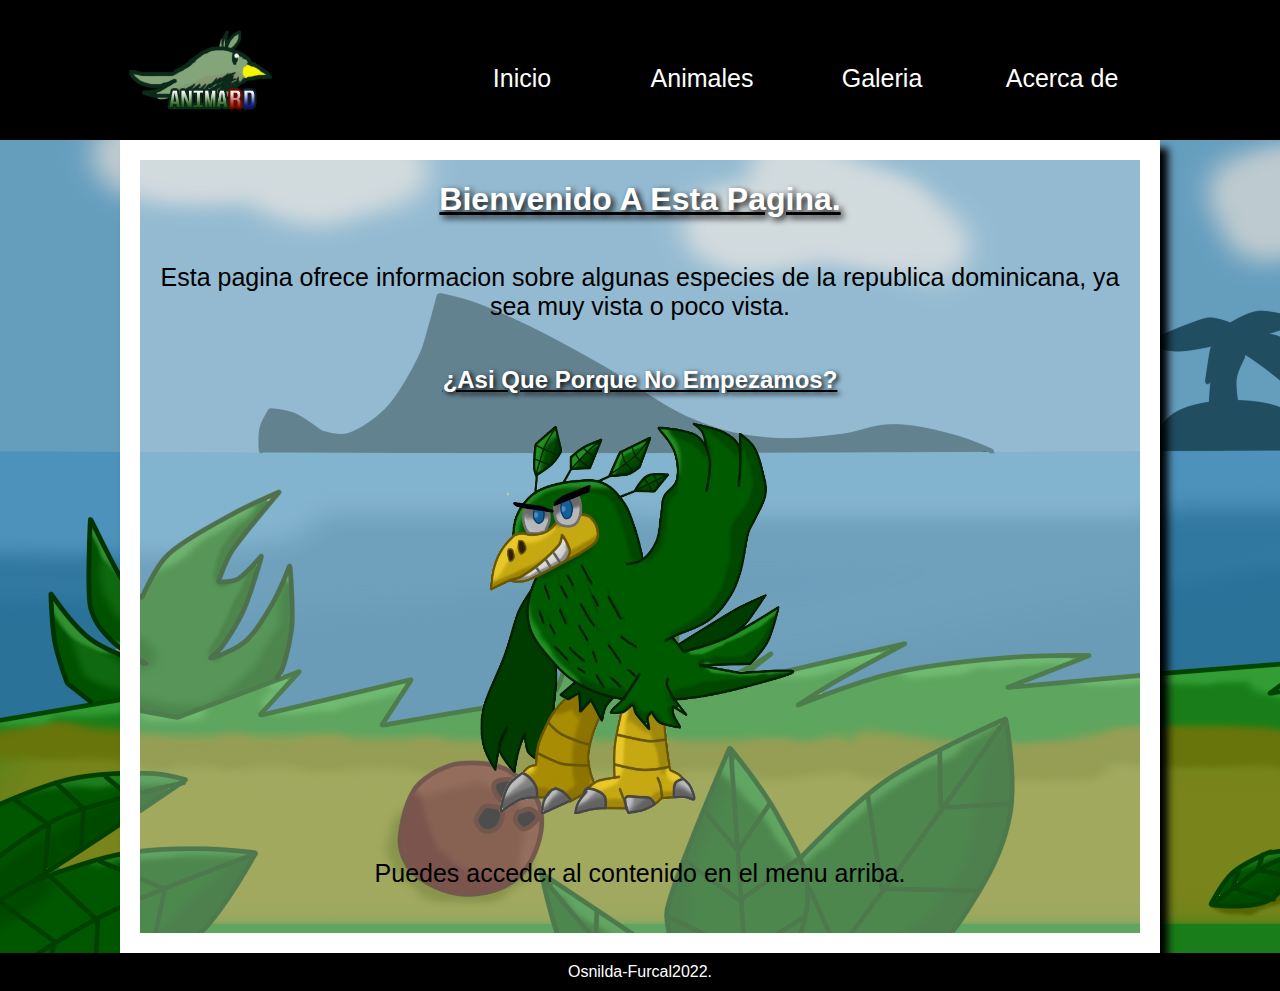
<file: index.html>
<html>
    <head>
        <link rel="icon" type="image/ico" href="IMG/front.icon.ico"/>
        <link rel="stylesheet" type="text/css" href="estilo/principal.css"/>
        <meta name="author" content="OsnildaFurcal - 2021">
        <script>javascript.JS</script>
        <meta name="viewport" content="with=device, user-scalable=no,
        initial-scale=1.0, maximun scale=1.0, minimun-scale=1.0">
        <title>Animard</title>
    </head>
    
<header>
    <img src="IMG/LOGO%20PARA%20MI%20PAGINA%20WEB%20(1).png" class="logo" alt="logo" height="80px" width="145px">
    <div id="header">
        
    <ul class="nav">
        <li><a href="index.html">Inicio</a></li>
        <li><a href="#">Animales</a>
    <ul>
        <li><a href="Reptiles.html">Reptiles</a></li>
        <li><a href="Aves.html">Aves</a></li>
        <li><a href="Peces.html">Peces</a></li>
        <li><a href="Mamiferos.html">Mamiferos</a></li>
    </ul>
        </li>
        
        <li><a href="Galeria%20de%20imagenes.html">Galeria</a></li>
        <li><a href="#">Acerca de</a>
    <ul>
        <li><a href="proposito.html">Proposito</a></li>
        <li><a href="autor.html">Autor/a</a></li>
    </ul>
        </li>
    
        
    </ul>
    </div>
    
 </header>
<center>
<body>
    
  <div class="foreground">
<h1>Bienvenido A Esta Pagina.</h1>
    <p>Esta pagina ofrece informacion sobre algunas especies de la republica dominicana,
    ya sea muy vista o poco vista.</p>

    <h2>¿Asi Que Porque No Empezamos?</h2>
    <img src="IMG/la_mascota_del_sitio_xd.png" height="400px" width="480">
    
    <p>Puedes acceder al contenido en el menu arriba.</p>
    </div>
    
    
</body>
<footer>Osnilda-Furcal2022.</footer>
</center>
</html>
</file>
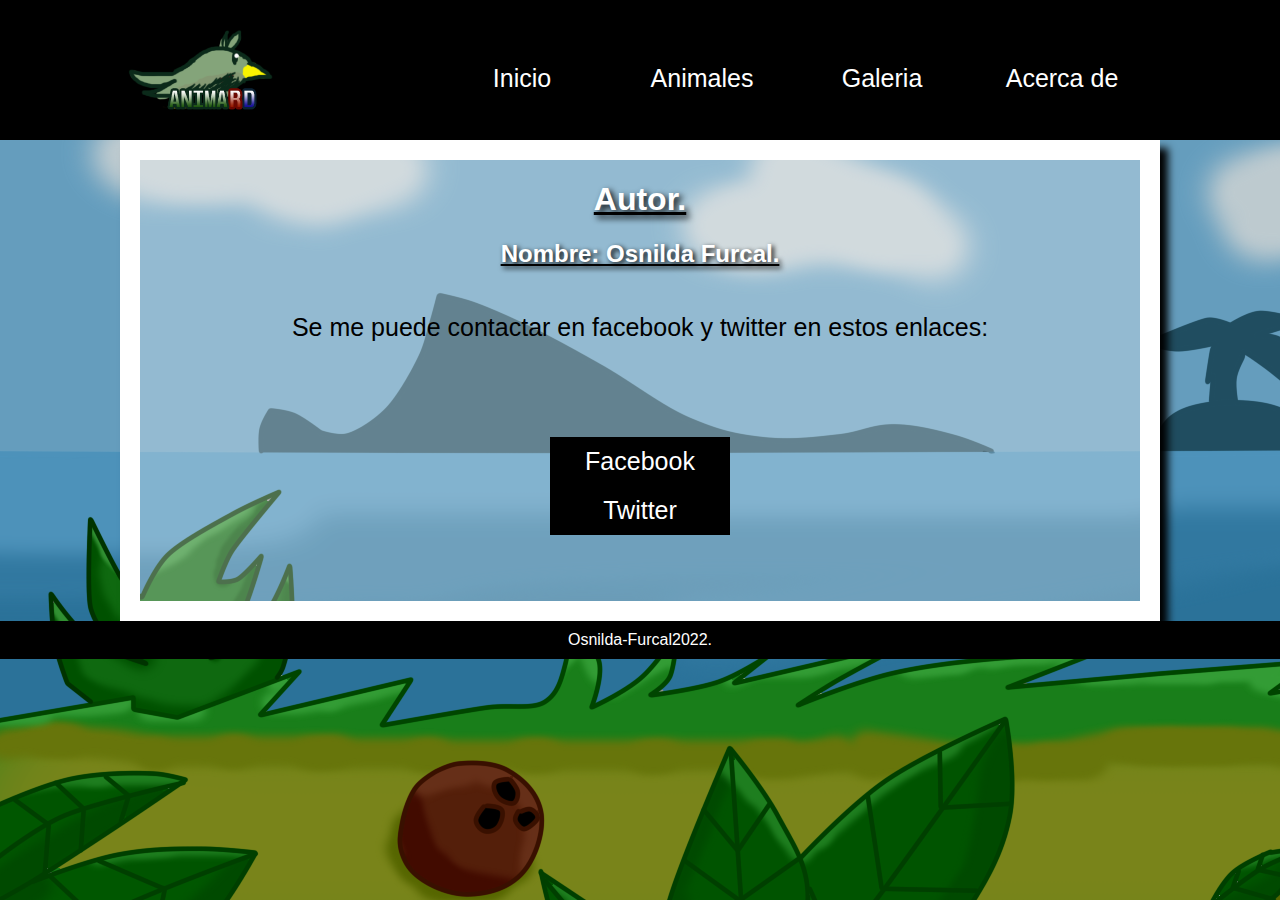
<file: autor.html>
<html>
    <head>
        <link rel="icon" type="image/ico" href="IMG/front.icon.ico"/>
        <link rel="stylesheet" type="text/css" href="estilo/principal.css"/>
        <meta name="author" content="OsnildaFurcal - 2021">
        <script>javascript.JS</script>
        <meta name="viewport" content="with=device, user-scalable=no,
        initial-scale=1.0, maximun scale=1.0, minimun-scale=1.0">
        <title>Animard</title>
    </head>
    
<header>
    <img src="IMG/LOGO%20PARA%20MI%20PAGINA%20WEB%20(1).png" class="logo" alt="logo" height="80px" width="145px">
    <div id="header">
        
    <ul class="nav">
        <li><a href="index.html">Inicio</a></li>
        <li><a href="#">Animales</a>
    <ul>
        <li><a href="Reptiles.html">Reptiles</a></li>
        <li><a href="Aves.html">Aves</a></li>
        <li><a href="Peces.html">Peces</a></li>
        <li><a href="Mamiferos.html">Mamiferos</a></li>
    </ul>
        </li>
        
        <li><a href="Galeria%20de%20imagenes.html">Galeria</a></li>
        <li><a href="#">Acerca de</a>
    <ul>
        <li><a href="proposito.html">Proposito</a></li>
        <li><a href="autor.html">Autor/a</a></li>
    </ul>
        </li>
    
        
    </ul>
    </div>
    
 </header>
    <center>
    <body>
        <div class="foreground">

        <h1>Autor.</h1>
        <h2>Nombre: Osnilda Furcal.</h2>
        <p>Se me puede contactar en facebook y twitter en estos enlaces:</p>
        
        <div class="Redes sociales">
         <ol>
             <li><a href="https://www.facebook.com/osnildafurcal.dominguez.5/">Facebook</a></li>
             <li><a href="https://twitter.com/os_bandit">Twitter</a></li>
            </ol>
            </div>
        </div>
        
        
             <footer>Osnilda-Furcal2022.</footer>

    </body>
        </center>
</html>
</file>
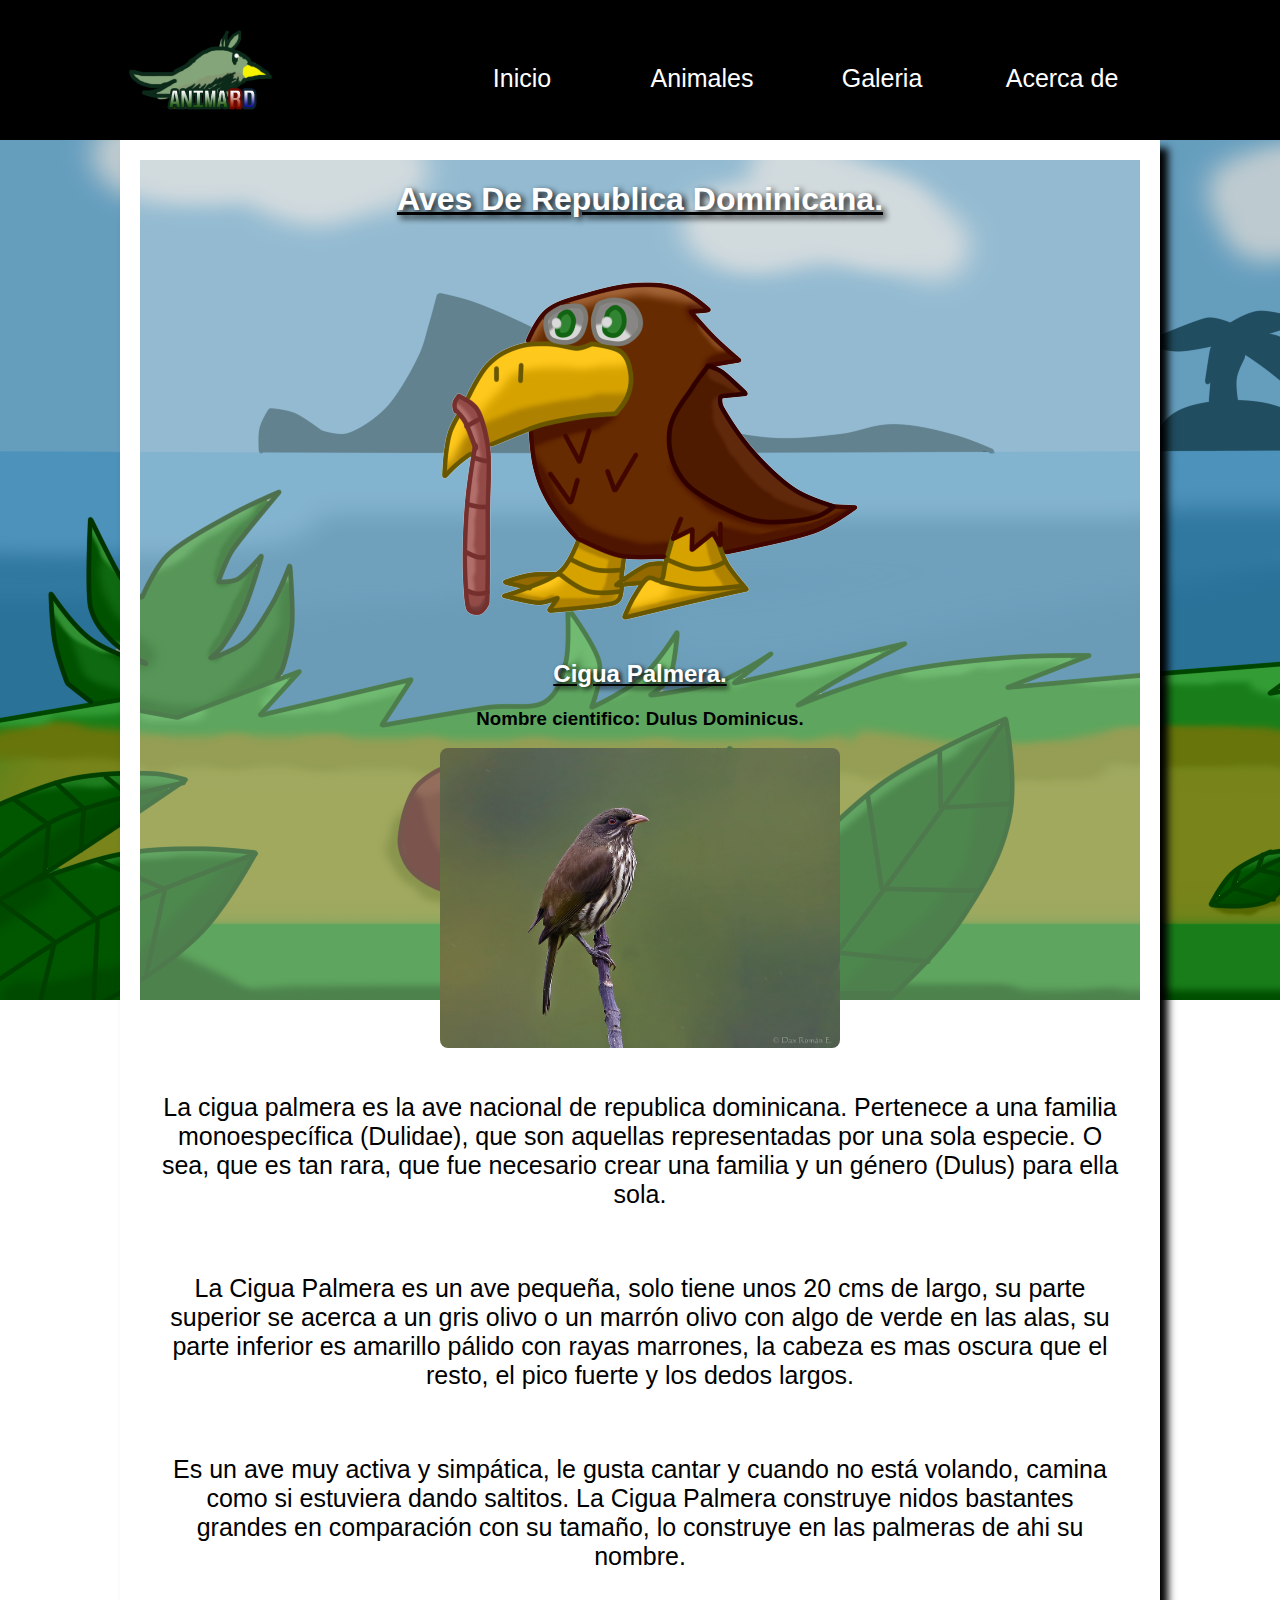
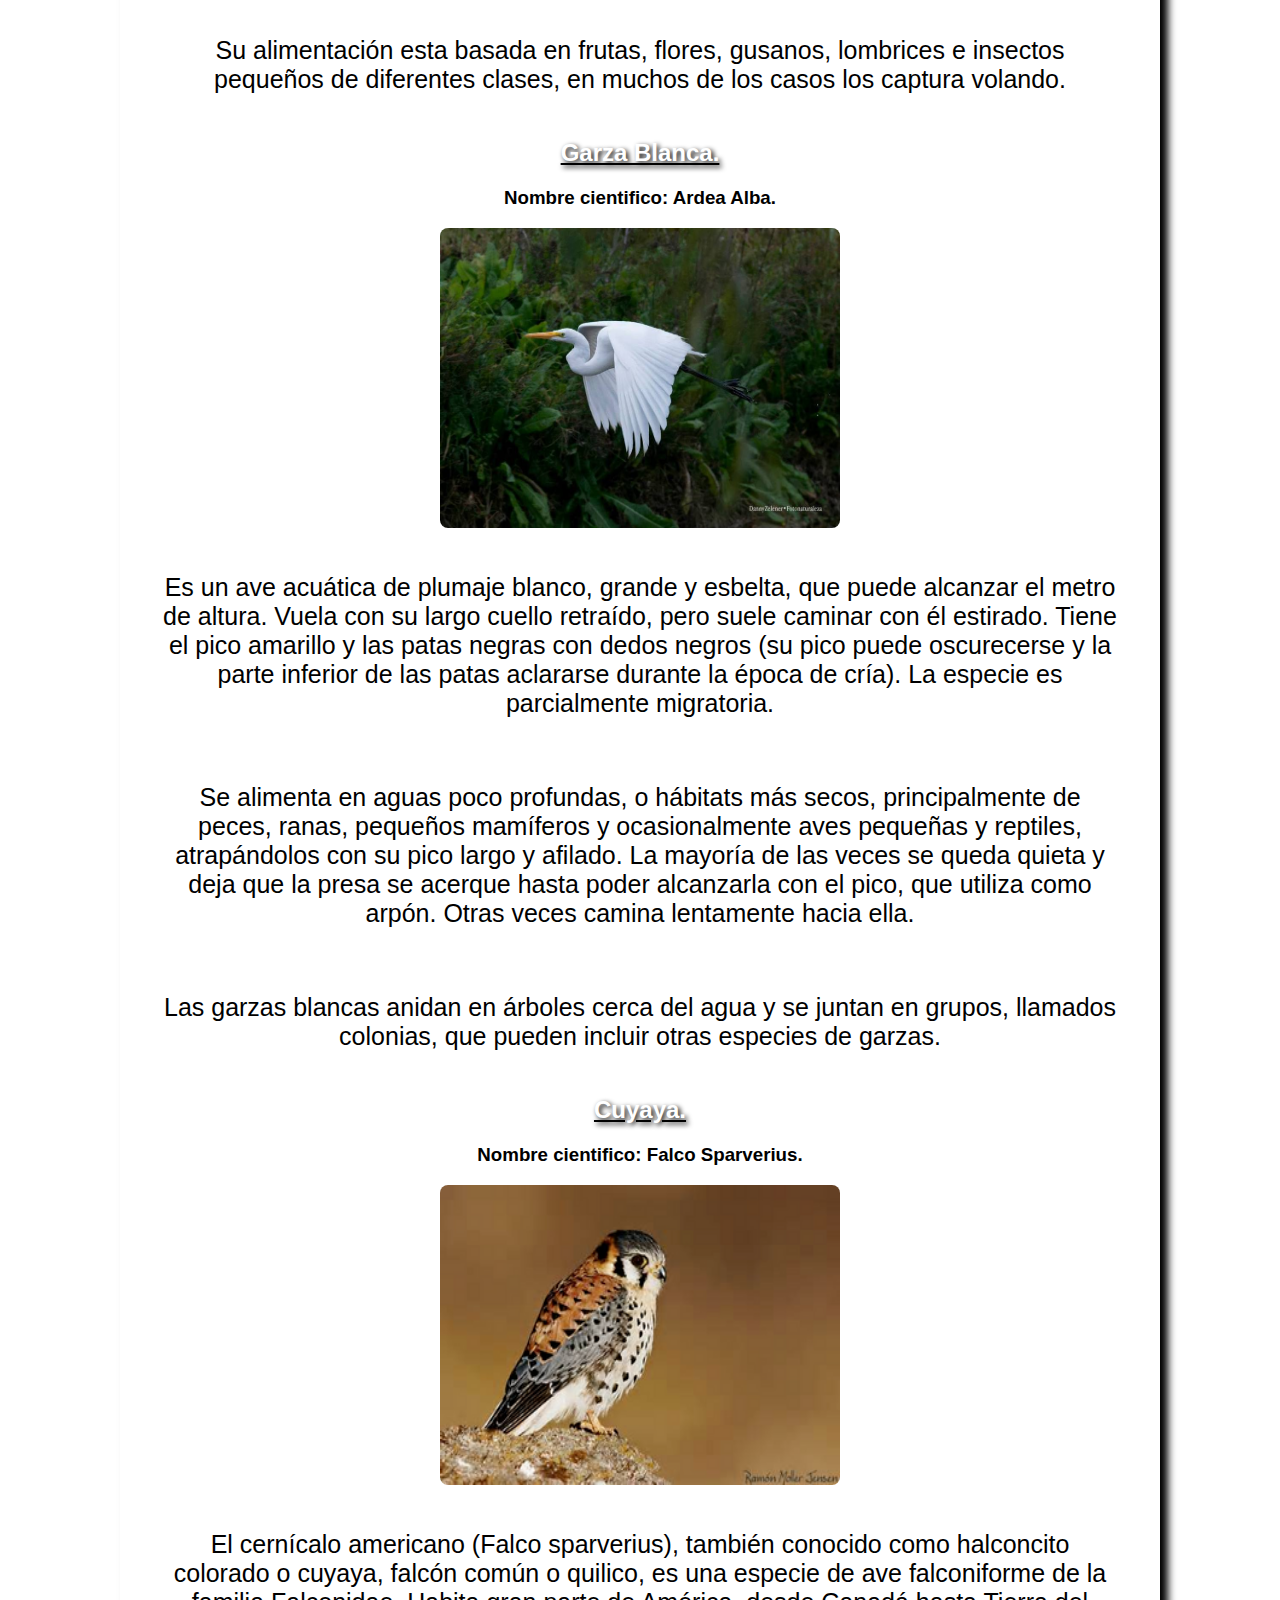
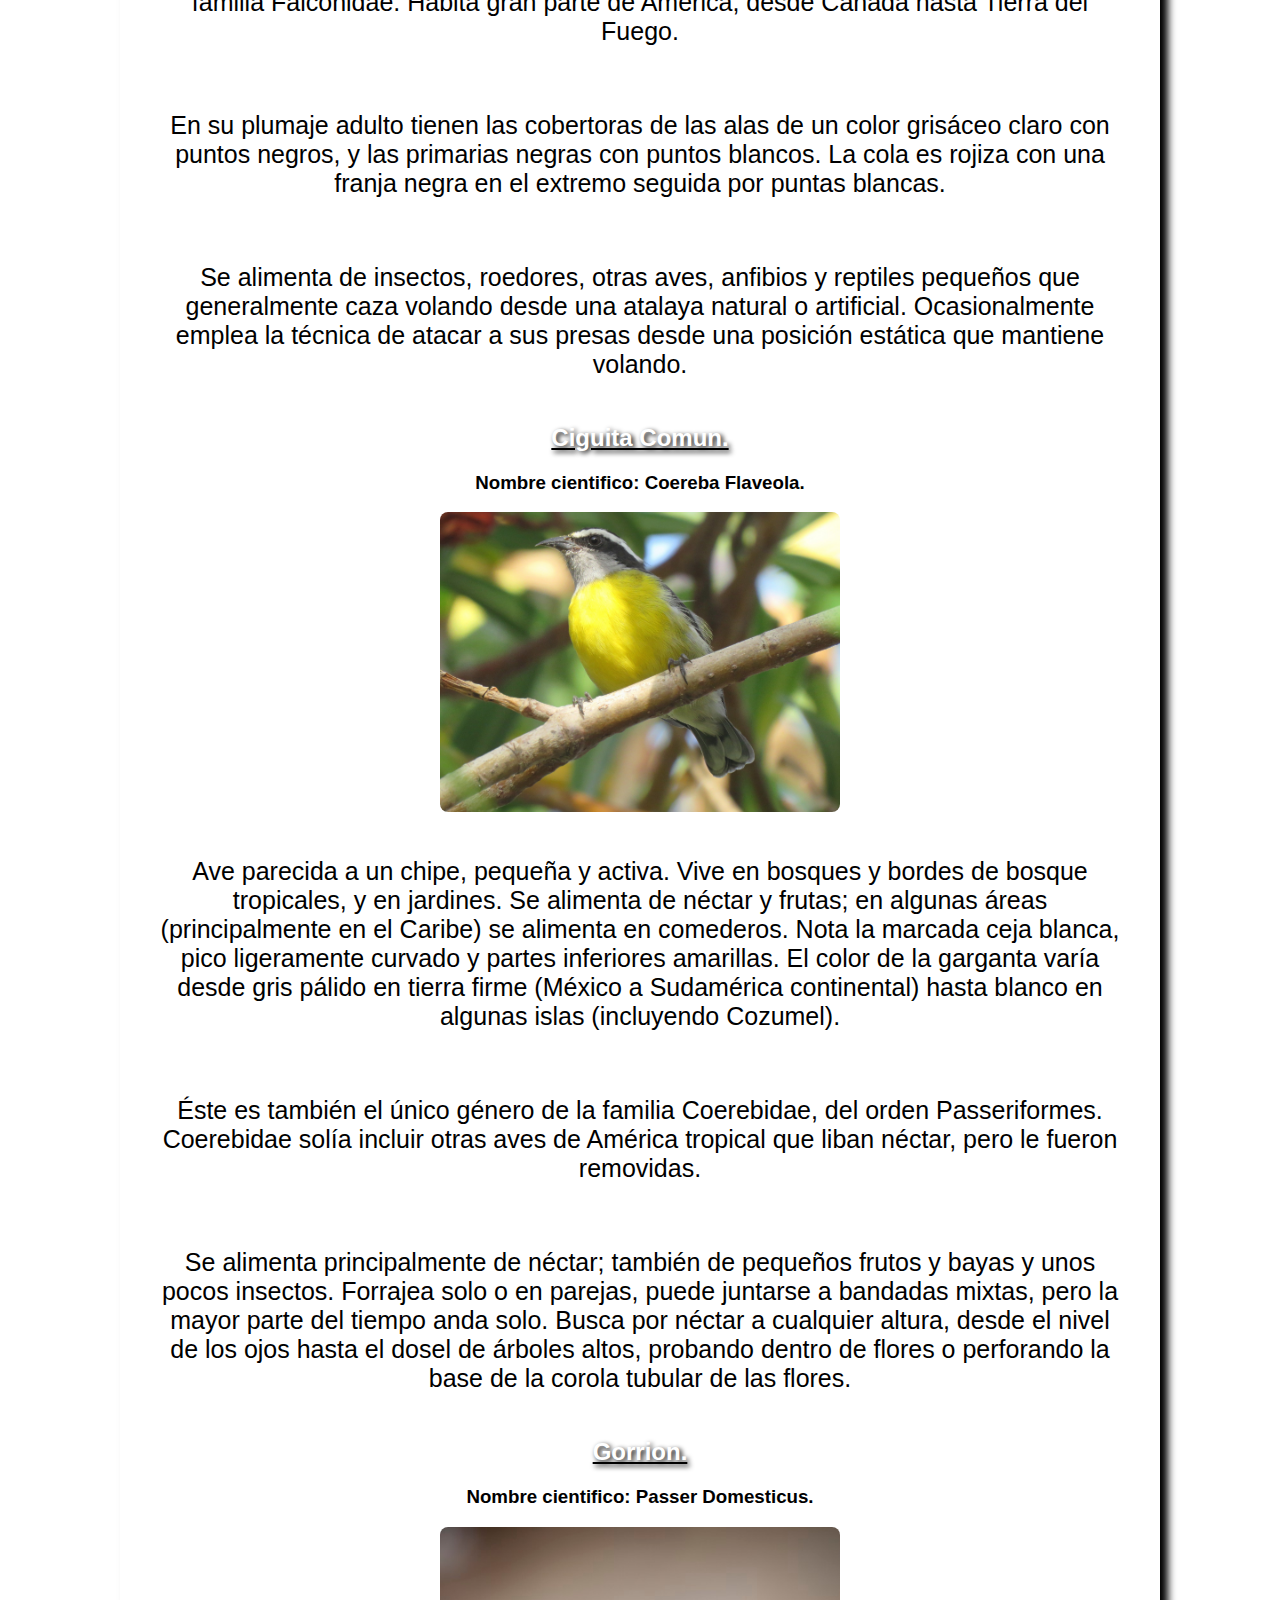
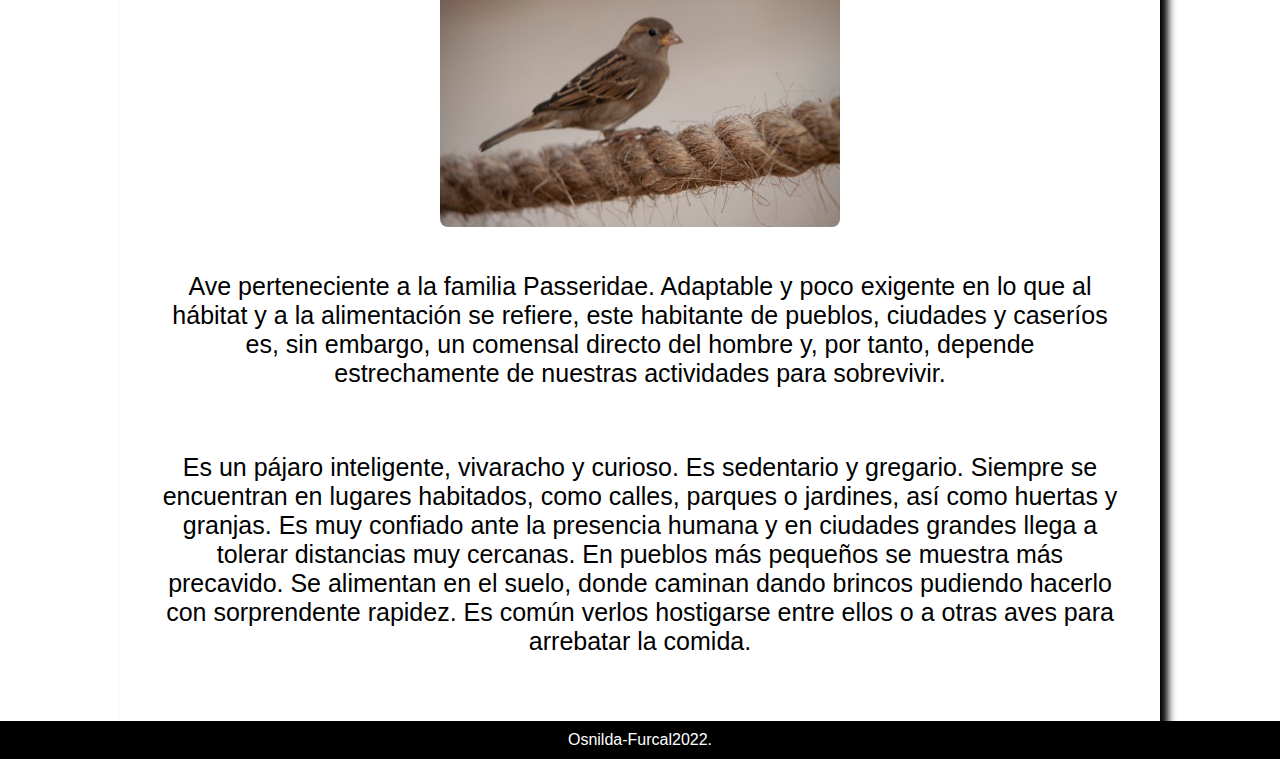
<file: Aves.html>
<html>
    <head>
        <link rel="icon" type="image/ico" href="IMG/front.icon.ico"/>
        <link rel="stylesheet" type="text/css" href="estilo/principal.css"/>
        <meta name="author" content="OsnildaFurcal - 2021">
        <script>javascript.JS</script>
        <meta name="viewport" content="with=device, user-scalable=no,
        initial-scale=1.0, maximun scale=1.0, minimun-scale=1.0">
        <title>Animard</title>
    </head>
    
<header>
    <img src="IMG/LOGO%20PARA%20MI%20PAGINA%20WEB%20(1).png" class="logo" alt="logo" height="80px" width="145px">
    <div id="header">
        
    <ul class="nav">
        <li><a href="index.html">Inicio</a></li>
        <li><a href="#">Animales</a>
    <ul>
        <li><a href="Reptiles.html">Reptiles</a></li>
        <li><a href="Aves.html">Aves</a></li>
        <li><a href="Peces.html">Peces</a></li>
        <li><a href="Mamiferos.html">Mamiferos</a></li>
    </ul>
        </li>
        
        <li><a href="Galeria%20de%20imagenes.html">Galeria</a></li>
        <li><a href="#">Acerca de</a>
    <ul>
        <li><a href="proposito.html">Proposito</a></li>
        <li><a href="autor.html">Autor/a</a></li>
    </ul>
        </li>
    
        
    </ul>
    </div>
    
 </header>
<center>
<body>
<div class="foreground">
 <h1>Aves De Republica Dominicana.</h1>
    
    <div class="IMG">
    <img src="IMG/avess.png">
    </div>
    <h2>Cigua Palmera.</h2>
     <h3>Nombre cientifico: Dulus Dominicus.</h3>
    <img src="IMG/cigua%20palmera.jpg" width="400" height="300">
    <p>La cigua palmera es la ave nacional de republica dominicana. Pertenece a una familia monoespecífica (Dulidae), que son aquellas representadas por una sola especie. O sea, que es tan rara, que fue necesario crear una familia y un género (Dulus) para ella sola.</p>
    
    <p>La Cigua Palmera es un ave pequeña, solo tiene unos 20 cms de largo,
su parte superior se acerca a un gris olivo o un marrón olivo con algo de verde en las alas,
su parte inferior es amarillo pálido con rayas marrones,
la cabeza es mas oscura que el resto, el pico fuerte y los dedos largos.</p>
    
    <p>Es un ave muy activa y simpática, le gusta cantar y cuando no está volando, camina como si estuviera dando saltitos. La Cigua Palmera construye nidos bastantes grandes en comparación con su tamaño, lo construye en las palmeras de ahi su nombre.</p>
    
    <p>Su alimentación esta basada en frutas, flores, gusanos, lombrices e insectos pequeños de diferentes clases, en muchos de los casos los captura volando.</p>
    
    <h2>Garza Blanca.</h2>
     <h3>Nombre cientifico: Ardea Alba.</h3>
    <img src="IMG/garza%20blanca.jpg" width="400" height="300">
    <p>Es un ave acuática de plumaje blanco, grande y esbelta, que puede alcanzar el metro de altura. Vuela con su largo cuello retraído, pero suele caminar con él estirado. Tiene el pico amarillo y las patas negras con dedos negros (su pico puede oscurecerse y la parte inferior de las patas aclararse durante la época de cría). La especie es parcialmente migratoria.</p>
    
    <p>Se alimenta en aguas poco profundas, o hábitats más secos, principalmente de peces, ranas, pequeños mamíferos y ocasionalmente aves pequeñas y reptiles, atrapándolos con su pico largo y afilado. La mayoría de las veces se queda quieta y deja que la presa se acerque hasta poder alcanzarla con el pico, que utiliza como arpón. Otras veces camina lentamente hacia ella.</p>
    
    <p>Las garzas blancas anidan en árboles cerca del agua y se juntan en grupos, llamados colonias, que pueden incluir otras especies de garzas.</p>
    
    <h2>Cuyaya.</h2>
     <h3>Nombre cientifico:  Falco Sparverius.</h3>
    <img src="IMG/cuyaya.png" width="400" height="300">
    <p>El cernícalo americano (Falco sparverius), también conocido como halconcito colorado o cuyaya, falcón común o quilico, es una especie de ave falconiforme de la familia Falconidae. Habita gran parte de América, desde Canadá hasta Tierra del Fuego.</p>
    
    <p>En su plumaje adulto tienen las cobertoras de las alas de un color grisáceo claro con puntos negros, y las primarias negras con puntos blancos. La cola es rojiza con una franja negra en el extremo seguida por puntas blancas.</p>
    
    <p>Se alimenta de insectos, roedores, otras aves, anfibios y reptiles pequeños que generalmente caza volando desde una atalaya natural o artificial. Ocasionalmente emplea la técnica de atacar a sus presas desde una posición estática que mantiene volando.</p>
    
    <h2>Ciguita Comun.</h2>
     <h3>Nombre cientifico: Coereba Flaveola.</h3>
    <img src="IMG/ciguita%20comun.jpg" width="400" height="300">
    <p>Ave parecida a un chipe, pequeña y activa. Vive en bosques y bordes de bosque tropicales, y en jardines. Se alimenta de néctar y frutas; en algunas áreas (principalmente en el Caribe) se alimenta en comederos. Nota la marcada ceja blanca, pico ligeramente curvado y partes inferiores amarillas. El color de la garganta varía desde gris pálido en tierra firme (México a Sudamérica continental) hasta blanco en algunas islas (incluyendo Cozumel).</p>
    
    <p>Éste es también el único género de la familia Coerebidae, del orden Passeriformes. Coerebidae solía incluir otras aves de América tropical que liban néctar, pero le fueron removidas.</p>
    
    <p>Se alimenta principalmente de néctar; también de pequeños frutos y bayas y unos pocos insectos. Forrajea solo o en parejas, puede juntarse a bandadas mixtas, pero la mayor parte del tiempo anda solo. Busca por néctar a cualquier altura, desde el nivel de los ojos hasta el dosel de árboles altos, probando dentro de flores o perforando la base de la corola tubular de las flores.</p>
    
    <h2>Gorrion.</h2>
     <h3>Nombre cientifico: Passer Domesticus.</h3>
    <img src="IMG/gorrion-posado-sobre-cuerda-marco-shoot_466739-4020.jpg" width="400" height="300">
    <p>Ave perteneciente a la familia Passeridae. Adaptable y poco exigente en lo que al hábitat y a la alimentación se refiere, este habitante de pueblos, ciudades y caseríos es, sin embargo, un comensal directo del hombre y, por tanto, depende estrechamente de nuestras actividades para sobrevivir.</p>
    
    <p>Es un pájaro inteligente, vivaracho y curioso. Es sedentario y gregario. Siempre se encuentran en lugares habitados, como calles, parques o jardines, así como huertas y granjas. Es muy confiado ante la presencia humana y en ciudades grandes llega a tolerar distancias muy cercanas. En pueblos más pequeños se muestra más precavido. Se alimentan en el suelo, donde caminan dando brincos pudiendo hacerlo con sorprendente rapidez. Es común verlos hostigarse entre ellos o a otras aves para arrebatar la comida.</p>
    </div>
    <footer>Osnilda-Furcal2022.</footer>
    
 </body>
    </center>
</html>
</file>
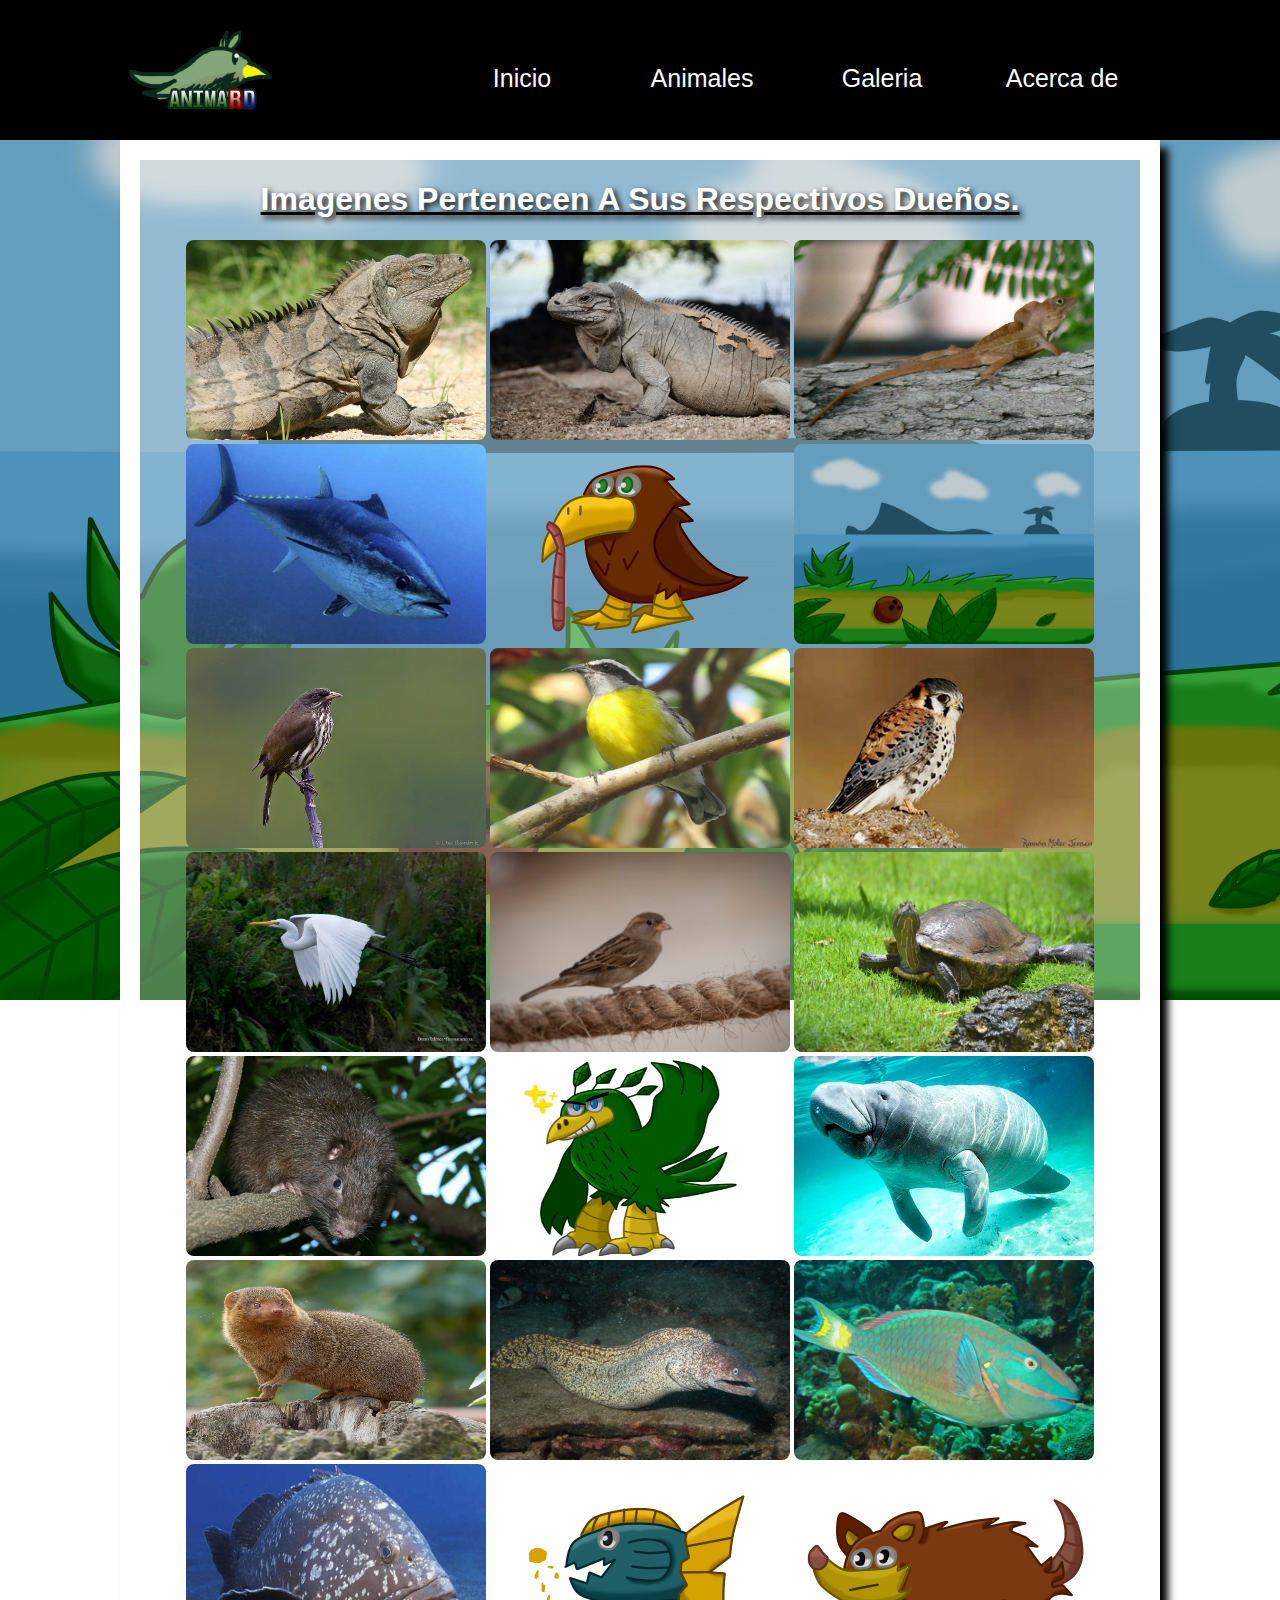
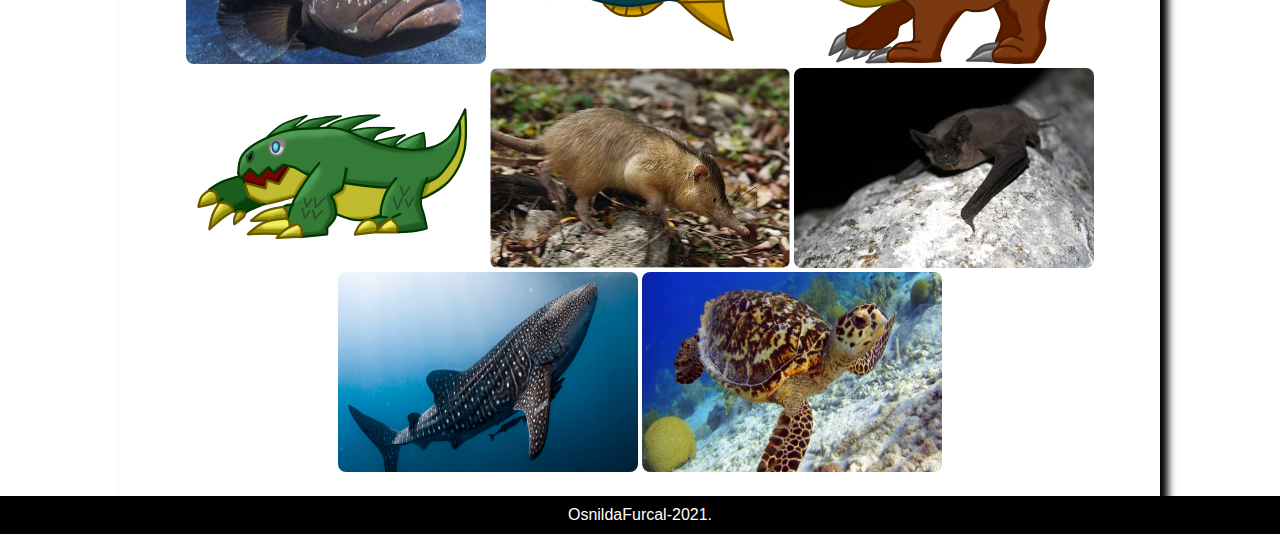
<file: Galeria de imagenes.html>
<html>
    <head>
        <link rel="icon" type="image/ico" href="IMG/front.icon.ico"/>
        <link rel="stylesheet" type="text/css" href="estilo/principal.css"/>
        <meta name="author" content="OsnildaFurcal - 2021">
        <script>javascript.JS</script>
        <meta name="viewport" content="with=device, user-scalable=no,
        initial-scale=1.0, maximun scale=1.0, minimun-scale=1.0">
        <title>Animard</title>
    </head>
    
<header>
    <img src="IMG/LOGO%20PARA%20MI%20PAGINA%20WEB%20(1).png" class="logo" alt="logo" height="80px" width="145px">
    <div id="header">
        
    <ul class="nav">
        <li><a href="index.html">Inicio</a></li>
        <li><a href="#">Animales</a>
    <ul>
        <li><a href="Reptiles.html">Reptiles</a></li>
        <li><a href="Aves.html">Aves</a></li>
        <li><a href="Peces.html">Peces</a></li>
        <li><a href="Mamiferos.html">Mamiferos</a></li>
    </ul>
        </li>
        
        <li><a href="Galeria%20de%20imagenes.html">Galeria</a></li>
        <li><a href="#">Acerca de</a>
    <ul>
        <li><a href="proposito.html">Proposito</a></li>
        <li><a href="autor.html">Autor/a</a></li>
    </ul>
        </li>
    
        
    </ul>
    </div>
    
 </header>
<center>
<body>
    <div class="foreground">

    <h1>Imagenes Pertenecen A Sus Respectivos Dueños.</h1>
    <div class="Imagenes">
    <img src="IMG/iguana%20de%20ricord.jpg" width="300" height="200" alt="Foto de una Iguana De Ricord.">
    <img src="IMG/iguana%20rinoceronte.jpg" width="300" height="200" alt="Foto de una Iguana Rinoceronte.">
    <img src="IMG/anolis.jpg" width="300" height="200" alt="Un Lagarto Anolis en un arbol.">
    <img src="IMG/atun%20rojo.jpg" width="300" height="200" alt="Un Atun Rojo en el mar.">
    <img src="IMG/avess.png" width="300" height="200" alt="Un dibujo de una ave hecha por mi.">
    <img src="IMG/background%20principal.png" width="300" height="200" alt="Dibujo del fondo hecho por mi.">
    <img src="IMG/cigua%20palmera.jpg" width="300" height="200" alt="Cigua Palmera en una rama.">
    <img src="IMG/ciguita%20comun.jpg" width="300" height="200" alt="Cigua Comun en una rama.">
    <img src="IMG/cuyaya.png" width="300" height="200" alt="Una Cuyaya.">
    <img src="IMG/garza%20blanca.jpg" width="300" height="200" alt="Una Garza Blanca volando.">
    <img src="IMG/gorrion-posado-sobre-cuerda-marco-shoot_466739-4020.jpg" width="300" height="200" alt="Un Gorrion en una cuerda.">
    <img src="IMG/jicotea.JPG" width="300" height="200" alt="Foto de una Tortuga jicotea.">
    <img src="IMG/jutia.jpg" width="300" height="200" alt="Foto de una Jutia en un arbol.">
    <img src="IMG/la%20mascota%20del%20sitio%20xd.png" width="300" height="200" alt="Dibujo de un personaje hecho por mi.">
    <img src="IMG/manati.jpg" width="300" height="200" alt="Un manati en el agua.">
    <img src="IMG/mangosta%20o%20huron.png" width="300" height="200" alt="Foto de un Huron.">
    <img src="IMG/Morena.jpg" width="300" height="200" alt="La Anguila Morena en su habitad.">
    <img src="IMG/pez%20loro.jpg" width="300" height="200" alt="Pez Loro en el mar.">
    <img src="IMG/Pez%20mero.jpg" width="300" height="200" alt="pez mero en el mar.">
    <img src="IMG/pezz.png" width="300" height="200" alt="Dibujo Mio De Un Pez.">
    <img src="IMG/mimifero.png" width="300" height="200" alt="Dibujo mio de un mamifero.">
    <img src="IMG/reptil%20de%20ejemplo.png" width="300" height="200" alt="Dibujo mio de un reptil.">
    <img src="IMG/solenodon-paradoxus.jpg" width="300" height="200" alt="Un solenodon caminando.">
    <img src="IMG/Tadarida%20brasiliensis.jpg" width="300" height="200" alt="Un murcielago en una roca.">
    <img src="IMG/tiburon%20ballena.png" width="300" height="200" alt="Imagen de un tiburon ballena.">
    <img src="IMG/Tortuga%20Carey.jpeg" width="300" height="200" alt="Tortuga carey en el oceano.">
    </div>
    </div>
    <footer>OsnildaFurcal-2021.</footer>
</body>
</center>
</html>
</file>
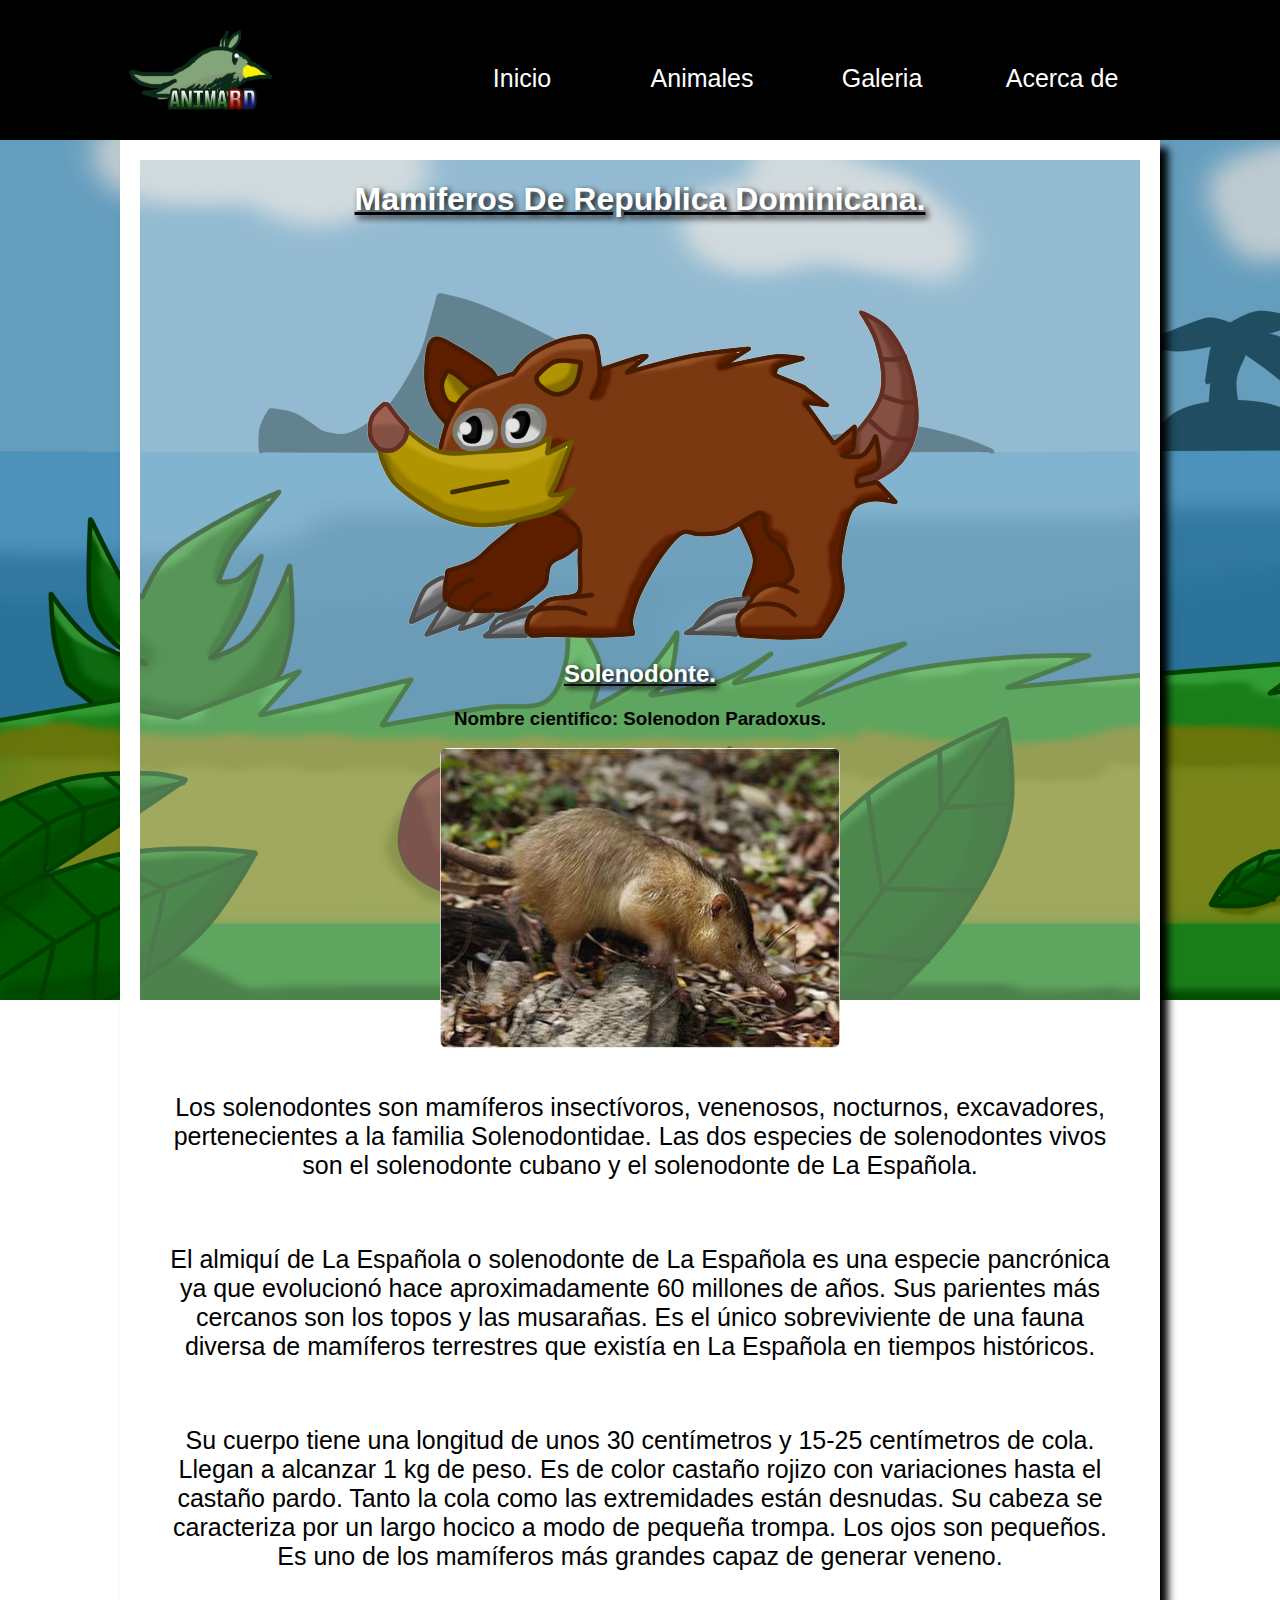
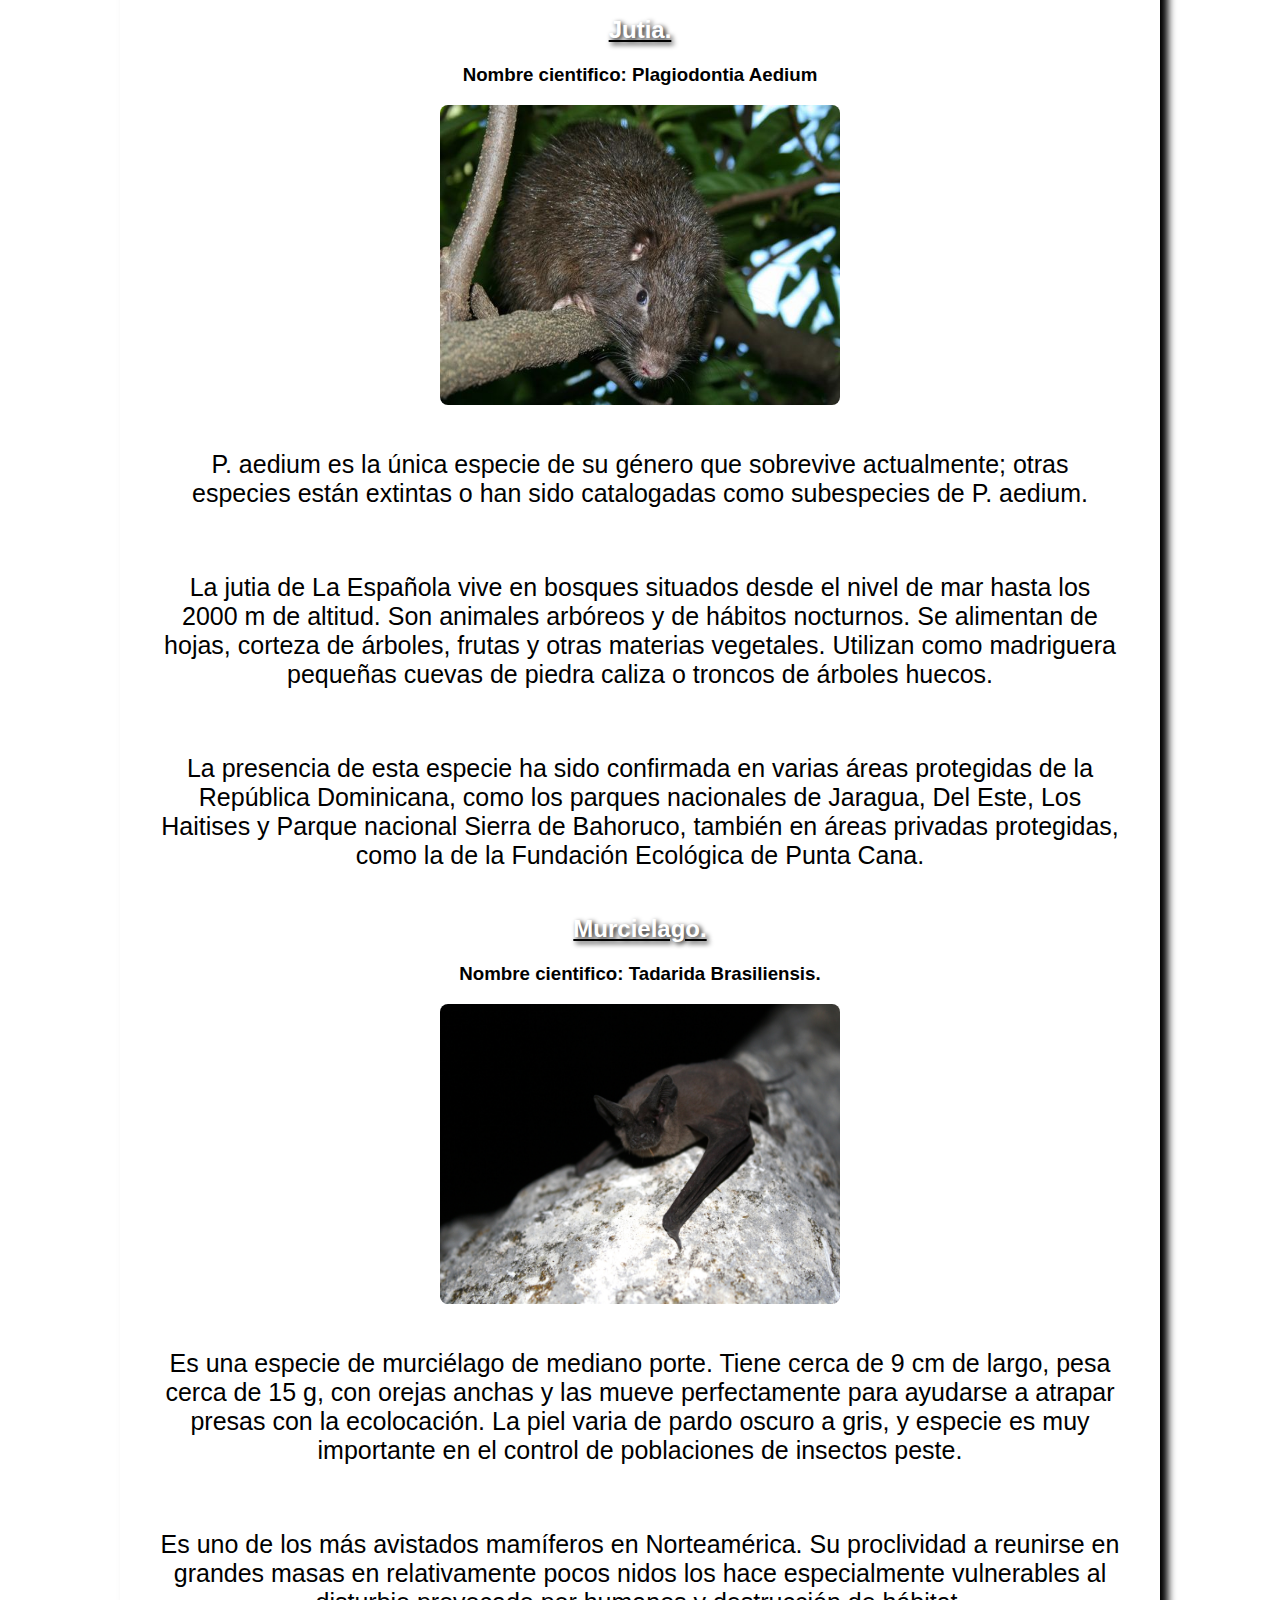
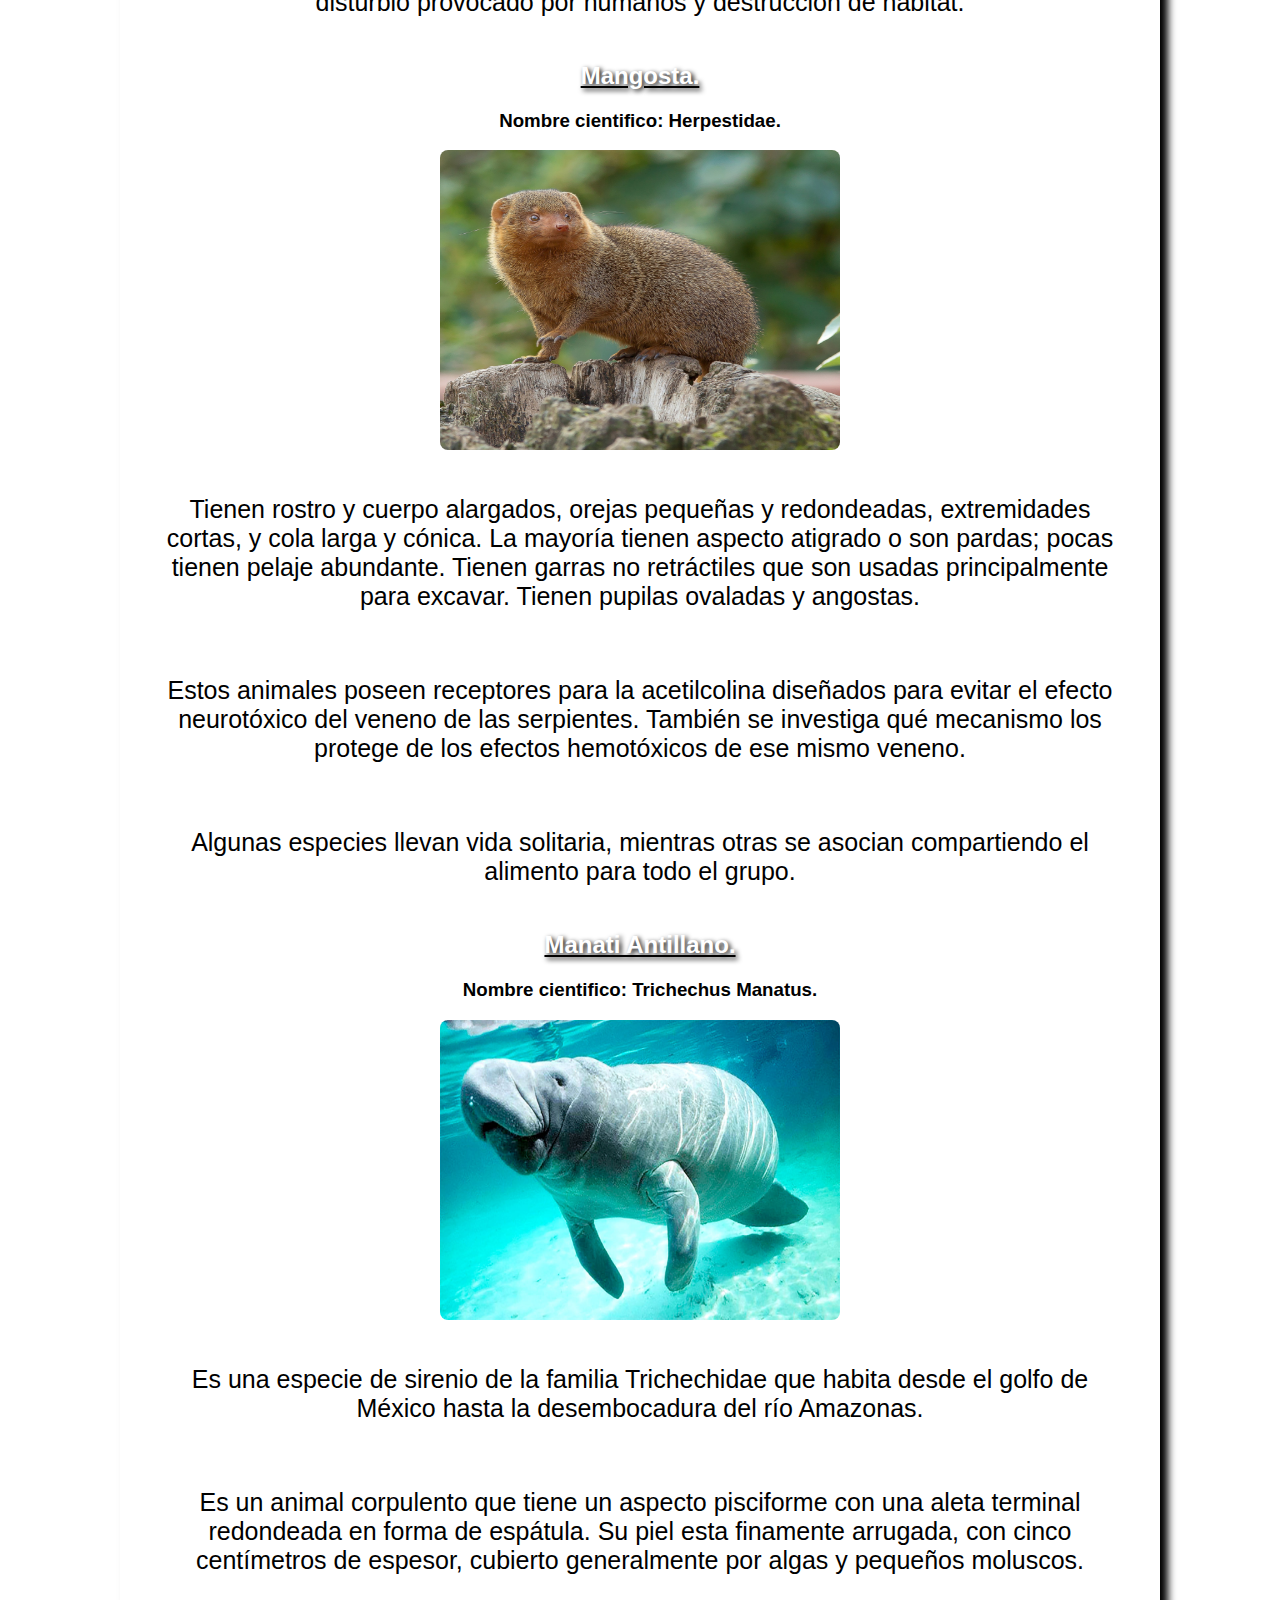
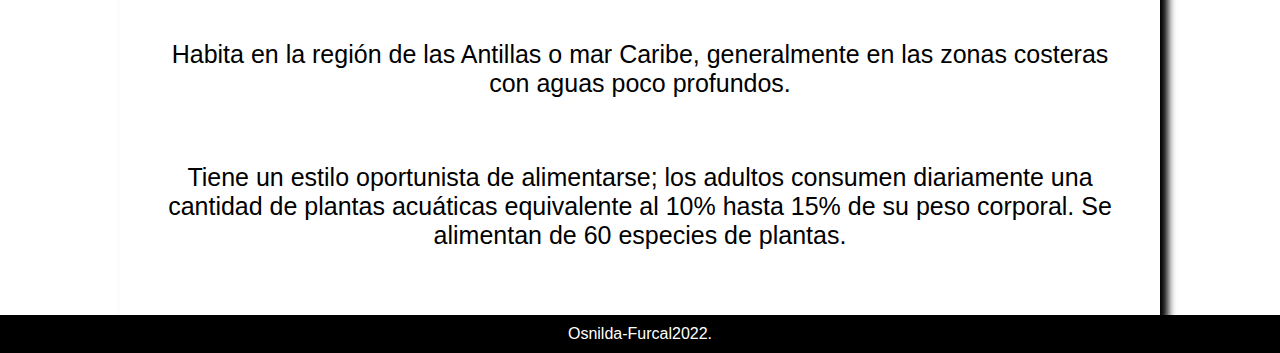
<file: Mamiferos.html>
<html>
    <head>
        <link rel="icon" type="image/ico" href="IMG/front.icon.ico"/>
        <link rel="stylesheet" type="text/css" href="estilo/principal.css"/>
        <meta name="author" content="OsnildaFurcal - 2021">
        <script>javascript.JS</script>
        <meta name="viewport" content="with=device, user-scalable=no,
        initial-scale=1.0, maximun scale=1.0, minimun-scale=1.0">
        <title>Animard</title>
    </head>
    
<header>
    <img src="IMG/LOGO%20PARA%20MI%20PAGINA%20WEB%20(1).png" class="logo" alt="logo" height="80px" width="145px">
    <div id="header">
        
    <ul class="nav">
        <li><a href="index.html">Inicio</a></li>
        <li><a href="#">Animales</a>
    <ul>
        <li><a href="Reptiles.html">Reptiles</a></li>
        <li><a href="Aves.html">Aves</a></li>
        <li><a href="Peces.html">Peces</a></li>
        <li><a href="Mamiferos.html">Mamiferos</a></li>
    </ul>
        </li>
        
        <li><a href="Galeria%20de%20imagenes.html">Galeria</a></li>
        <li><a href="#">Acerca de</a>
    <ul>
        <li><a href="proposito.html">Proposito</a></li>
        <li><a href="autor.html">Autor/a</a></li>
    </ul>
        </li>
    
        
    </ul>
    </div>
    
 </header>
<center>
<body>
<div class="foreground">
 <h1>Mamiferos De Republica Dominicana.</h1>    
    <div class="IMG">
    <img src="IMG/mimifero.png">
    </div>
    <h2>Solenodonte.</h2>
     <h3>Nombre cientifico: Solenodon Paradoxus.</h3>
    <img src="IMG/solenodon-paradoxus.jpg" width="400" height="300">
    <p>Los solenodontes son mamíferos insectívoros, venenosos, nocturnos, excavadores, pertenecientes a la familia Solenodontidae. Las dos especies de solenodontes vivos son el solenodonte cubano y el solenodonte de La Española.</p>
    
    <p>El almiquí de La Española o solenodonte de La Española es una especie pancrónica ya que evolucionó hace aproximadamente 60 millones de años. Sus parientes más cercanos son los topos y las musarañas. Es el único sobreviviente de una fauna diversa de mamíferos terrestres que existía en La Española en tiempos históricos.</p>
    
    <p>Su cuerpo tiene una longitud de unos 30 centímetros y 15-25 centímetros de cola. Llegan a alcanzar 1 kg de peso. Es de color castaño rojizo con variaciones hasta el castaño pardo. Tanto la cola como las extremidades están desnudas. Su cabeza se caracteriza por un largo hocico a modo de pequeña trompa. Los ojos son pequeños. Es uno de los mamíferos más grandes capaz de generar veneno.</p>
    
    <h2>Jutia.</h2>
     <h3>Nombre cientifico: Plagiodontia Aedium</h3>
    <img src="IMG/jutia.jpg" width="400" height="300">
    <p>P. aedium es la única especie de su género que sobrevive actualmente; otras especies están extintas o han sido catalogadas como subespecies de P. aedium.</p>
    
    <p>La jutia de La Española vive en bosques situados desde el nivel de mar hasta los 2000 m de altitud. Son animales arbóreos y de hábitos nocturnos. Se alimentan de hojas, corteza de árboles, frutas y otras materias vegetales. Utilizan como madriguera pequeñas cuevas de piedra caliza o troncos de árboles huecos.</p>
    
    <p>La presencia de esta especie ha sido confirmada en varias áreas protegidas de la República Dominicana, como los parques nacionales de Jaragua, Del Este, Los Haitises y Parque nacional Sierra de Bahoruco, también en áreas privadas protegidas, como la de la Fundación Ecológica de Punta Cana.</p>
    
    <h2>Murcielago.</h2>
     <h3>Nombre cientifico: Tadarida Brasiliensis.</h3>
    <img src="IMG/Tadarida%20brasiliensis.jpg" width="400" height="300">
    <p>Es una especie de murciélago de mediano porte. Tiene cerca de 9 cm de largo, pesa cerca de 15 g, con orejas anchas y las mueve perfectamente para ayudarse a atrapar presas con la ecolocación. La piel varia de pardo oscuro a gris, y especie es muy importante en el control de poblaciones de insectos peste. </p>
    
    <p>Es uno de los más avistados mamíferos en Norteamérica. Su proclividad a reunirse en grandes masas en relativamente pocos nidos los hace especialmente vulnerables al disturbio provocado por humanos y destrucción de hábitat.</p>
    
    <h2>Mangosta.</h2>
     <h3>Nombre cientifico: Herpestidae.</h3>
    <img src="IMG/mangosta%20o%20huron.png" width="400" height="300">
    <p>Tienen rostro y cuerpo alargados, orejas pequeñas y redondeadas, extremidades cortas, y cola larga y cónica. La mayoría tienen aspecto atigrado o son pardas; pocas tienen pelaje abundante. Tienen garras no retráctiles que son usadas principalmente para excavar. Tienen pupilas ovaladas y angostas.</p>
    
    <p>Estos animales poseen receptores para la acetilcolina diseñados para evitar el efecto neurotóxico del veneno de las serpientes. También se investiga qué mecanismo los protege de los efectos hemotóxicos de ese mismo veneno.</p>
    
    <p>Algunas especies llevan vida solitaria, mientras otras se asocian compartiendo el alimento para todo el grupo.</p>
    
    <h2>Manati Antillano.</h2>
     <h3>Nombre cientifico: Trichechus Manatus.</h3>
    <img src="IMG/manati.jpg" width="400" height="300">
    <p>Es una especie de sirenio de la familia Trichechidae que habita desde el golfo de México hasta la desembocadura del río Amazonas.</p>
    
    <p>Es un animal corpulento que tiene un aspecto pisciforme con una aleta terminal redondeada en forma de espátula. Su piel esta finamente arrugada, con cinco centímetros de espesor, cubierto generalmente por algas y pequeños moluscos.</p>
    
    <p>Habita en la región de las Antillas o mar Caribe, generalmente en las zonas costeras con aguas poco profundos.</p>
    
    <p>Tiene un estilo oportunista de alimentarse; los adultos consumen diariamente una cantidad de plantas acuáticas equivalente al 10% hasta 15% de su peso corporal. Se alimentan de 60 especies de plantas.</p>
    </div>
     <footer>Osnilda-Furcal2022.</footer>
    
 </body>
    </center>
    </html>
</file>
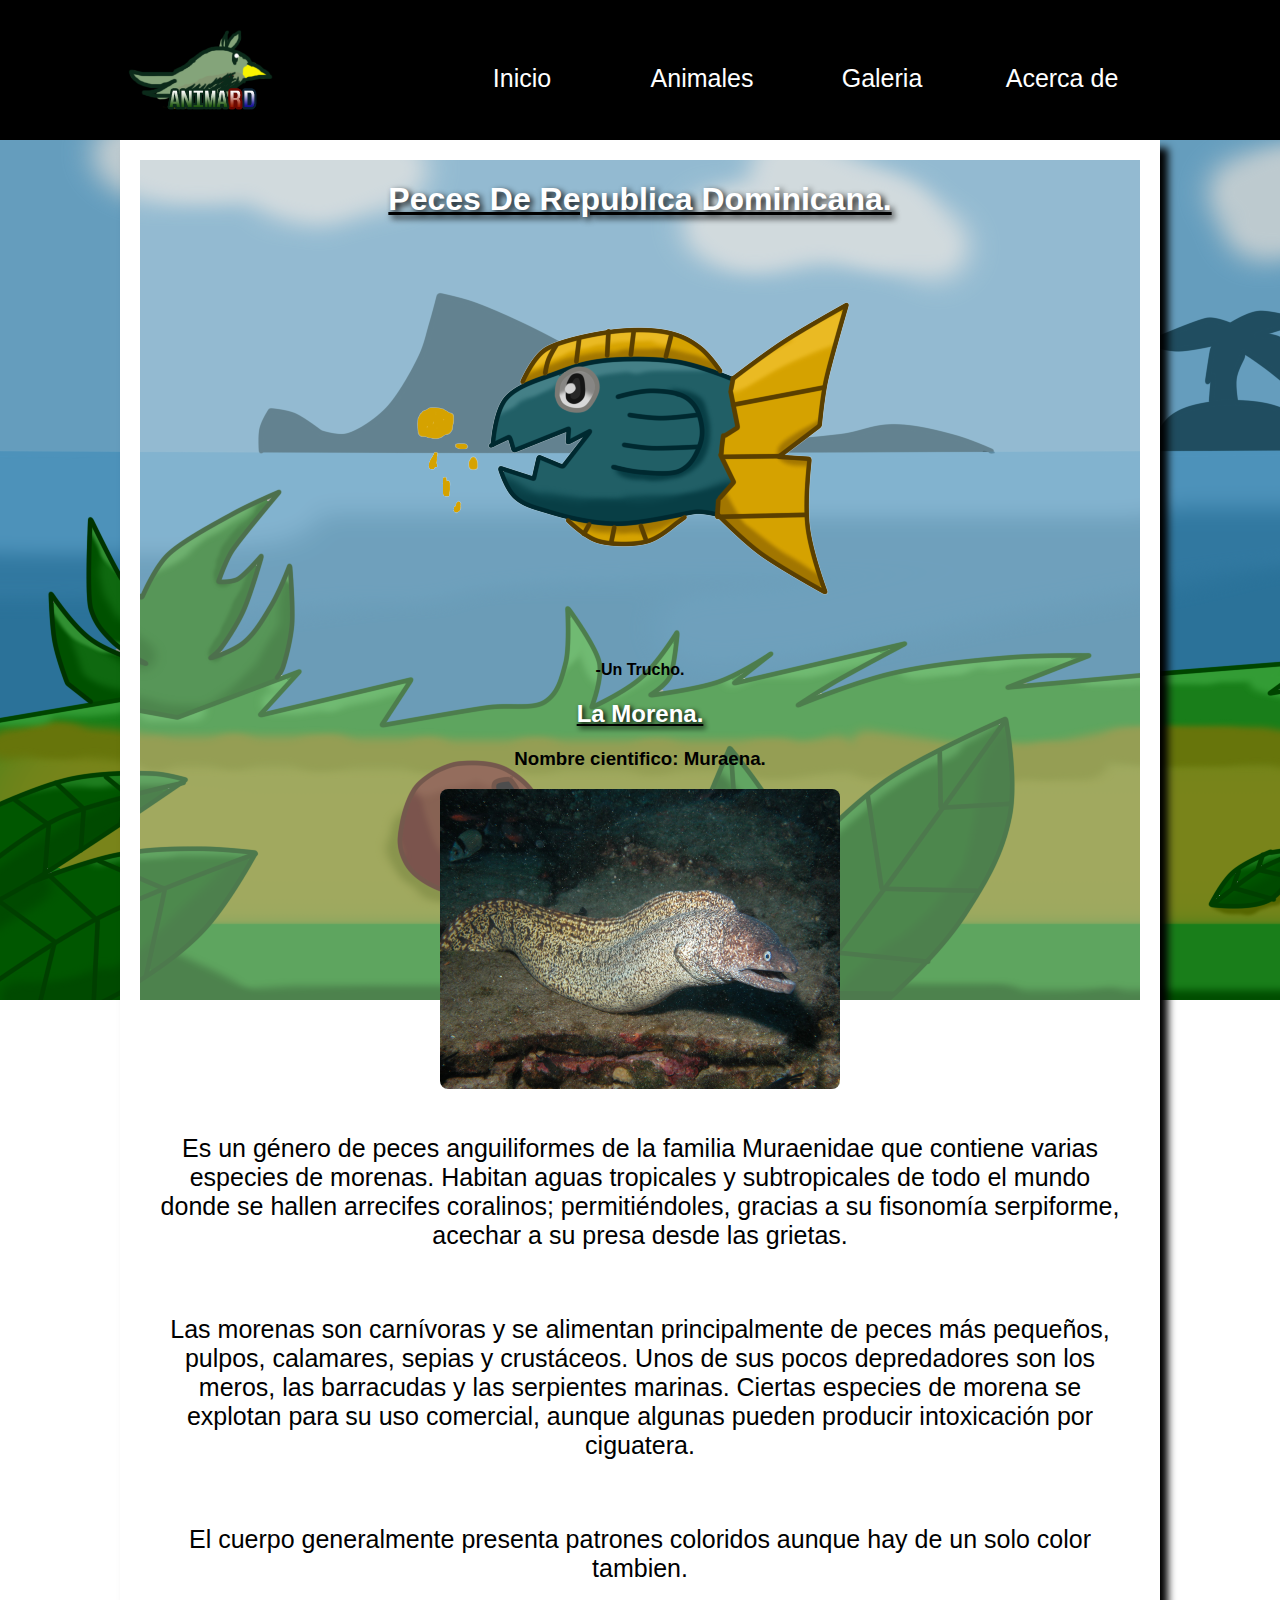
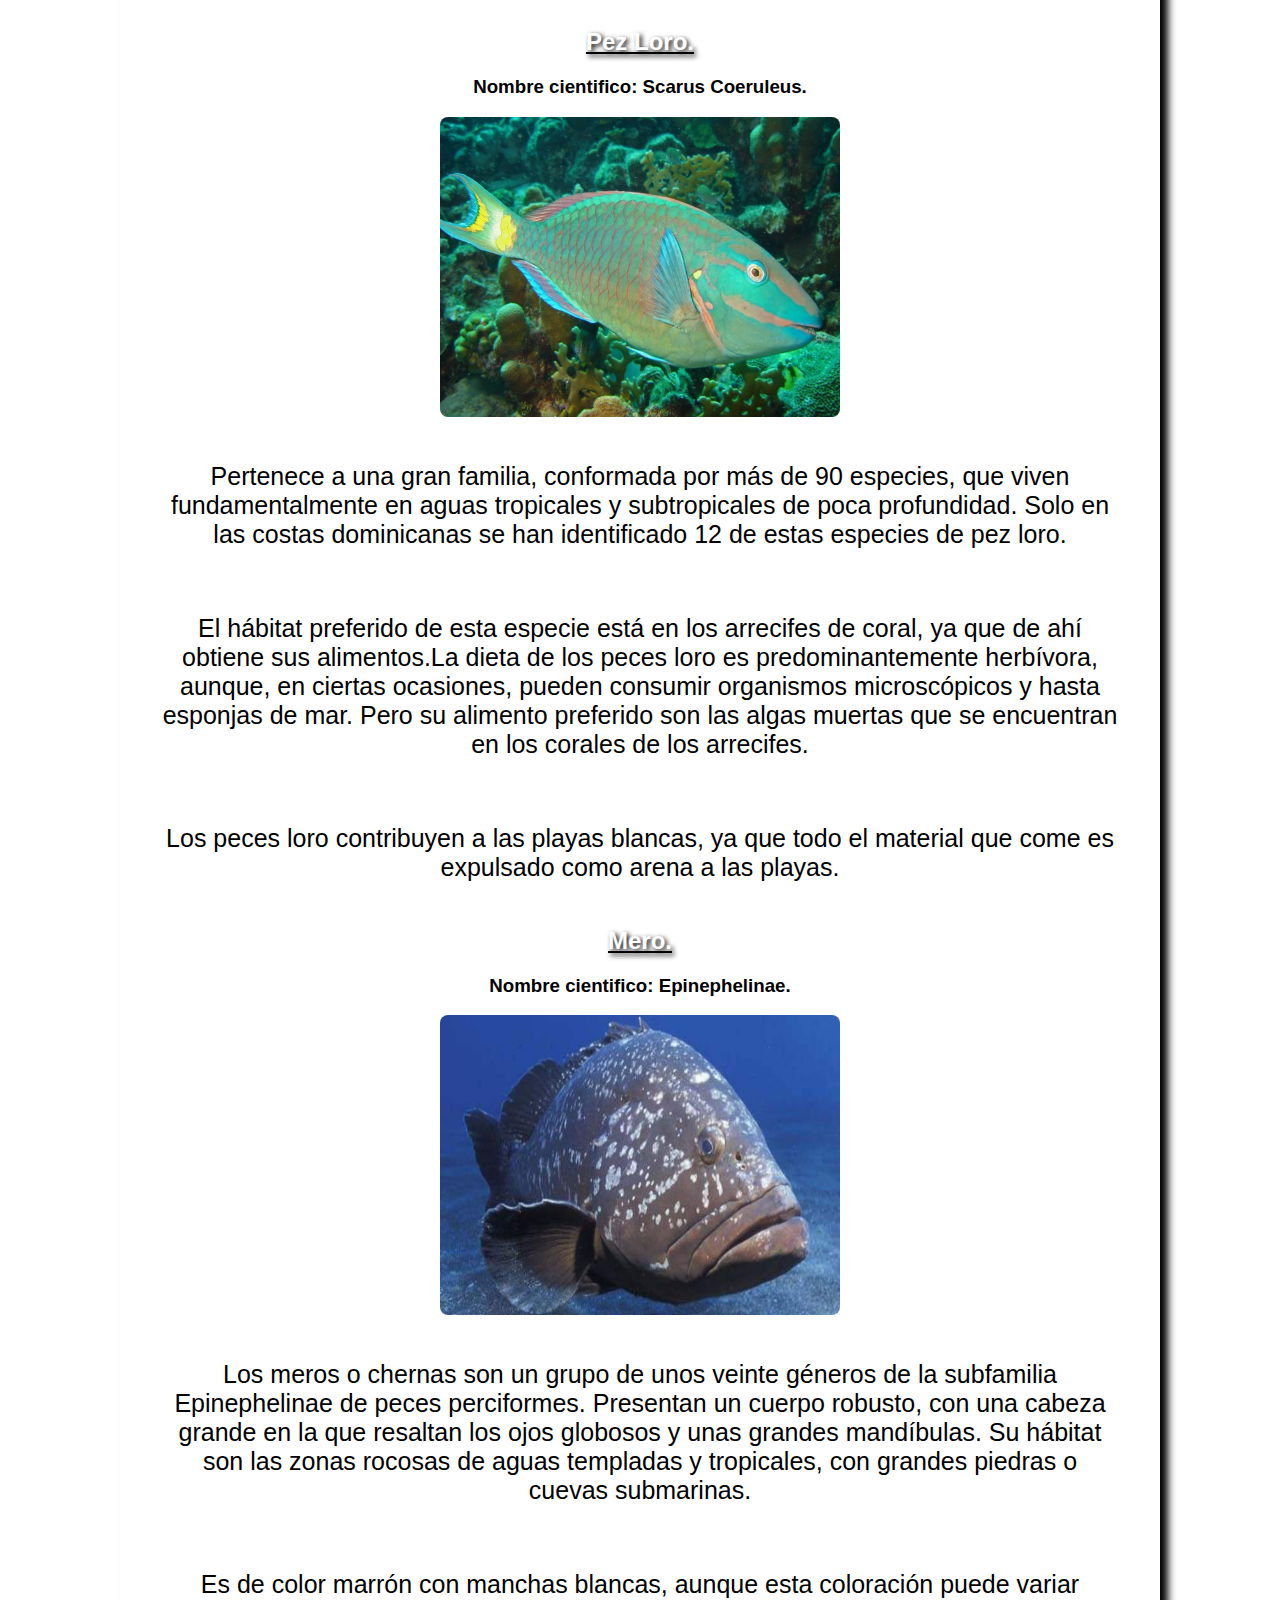
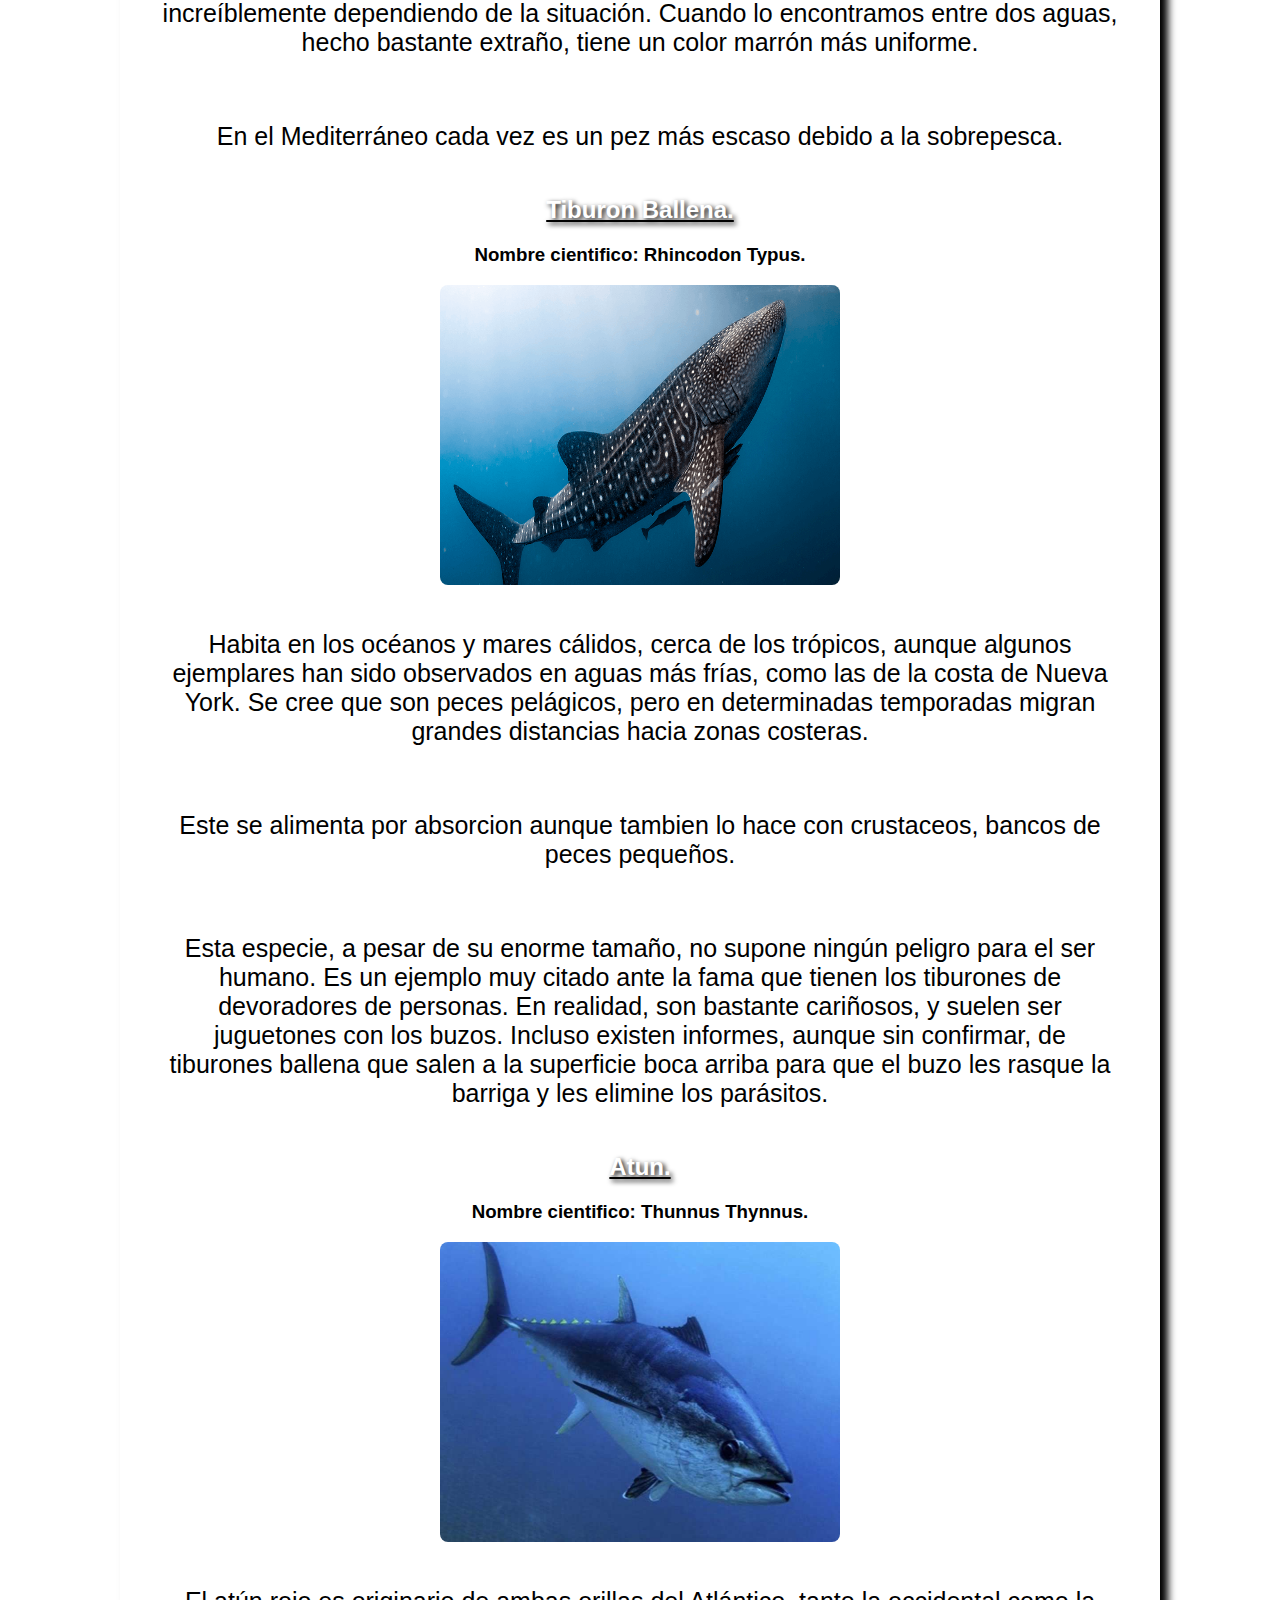
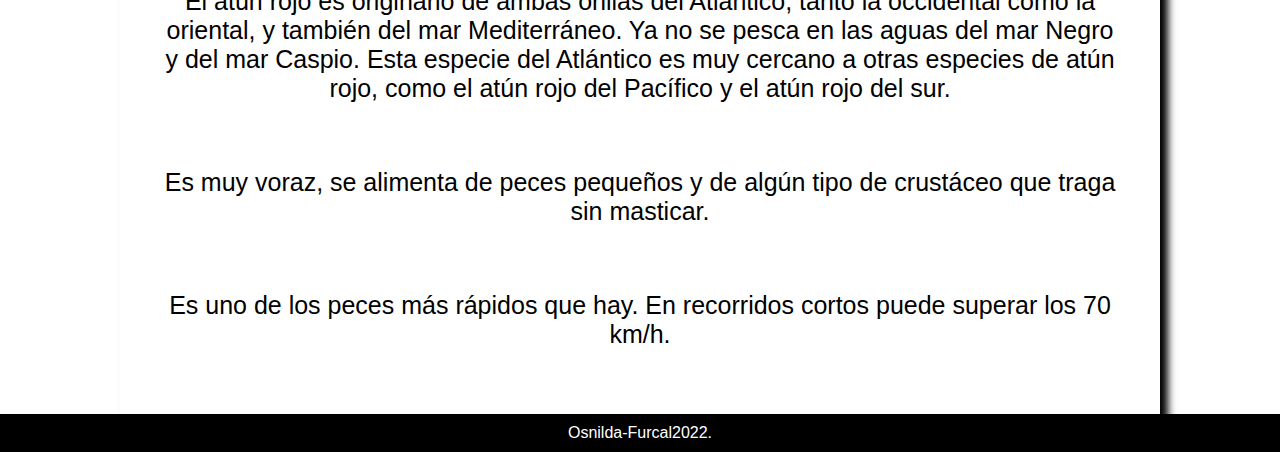
<file: Peces.html>
<html>
    <head>
        <link rel="icon" type="image/ico" href="IMG/front.icon.ico"/>
        <link rel="stylesheet" type="text/css" href="estilo/principal.css"/>
        <meta name="author" content="OsnildaFurcal - 2021">
        <script>javascript.JS</script>
        <meta name="viewport" content="with=device, user-scalable=no,
        initial-scale=1.0, maximun scale=1.0, minimun-scale=1.0">
        <title>Animard</title>
    </head>
    
<header>
    <img src="IMG/LOGO%20PARA%20MI%20PAGINA%20WEB%20(1).png" class="logo" alt="logo" height="80px" width="145px">
    <div id="header">
        
    <ul class="nav">
        <li><a href="index.html">Inicio</a></li>
        <li><a href="#">Animales</a>
    <ul>
        <li><a href="Reptiles.html">Reptiles</a></li>
        <li><a href="Aves.html">Aves</a></li>
        <li><a href="Peces.html">Peces</a></li>
        <li><a href="Mamiferos.html">Mamiferos</a></li>
    </ul>
        </li>
        
        <li><a href="Galeria%20de%20imagenes.html">Galeria</a></li>
        <li><a href="#">Acerca de</a>
    <ul>
        <li><a href="proposito.html">Proposito</a></li>
        <li><a href="autor.html">Autor/a</a></li>
    </ul>
        </li>
    
        
    </ul>
    </div>
    
 </header>
<center>
<body>
<div class="foreground">
 <h1>Peces De Republica Dominicana.</h1>
    <div class="IMG">
    <img src="IMG/pezz.png">
    </div>
<h4>-Un Trucho.</h4>
    
    <h2>La Morena.</h2>
    <h3>Nombre cientifico: Muraena.</h3>
    <img src="IMG/Morena.jpg" width="400" height="300">
    <p>Es un género de peces anguiliformes de la familia Muraenidae que contiene varias especies de morenas.
    Habitan aguas tropicales y subtropicales de todo el mundo donde se hallen arrecifes coralinos; permitiéndoles, gracias a su fisonomía serpiforme, acechar a su presa desde las grietas.</p>
    
    <p>Las morenas son carnívoras y se alimentan principalmente de peces más pequeños, pulpos, calamares, sepias y crustáceos. Unos de sus pocos depredadores son los meros, las barracudas y las serpientes marinas. Ciertas especies de morena se explotan para su uso comercial, aunque algunas pueden producir intoxicación por ciguatera.</p>
    
    <p>El cuerpo generalmente presenta patrones coloridos aunque hay de un solo color tambien.</p>
    
    <h2>Pez Loro.</h2>
     <h3>Nombre cientifico: Scarus Coeruleus.</h3>
    <img src="IMG/pez%20loro.jpg" width="400" height="300">
    <p>Pertenece a una gran familia, conformada por más de 90 especies, que viven fundamentalmente en aguas tropicales y subtropicales de poca profundidad. Solo en las costas dominicanas se han identificado 12 de estas especies de pez loro.</p>
    
    <p>El hábitat preferido de esta especie está en los arrecifes de coral, ya que de ahí obtiene sus alimentos.La dieta de los peces loro es predominantemente herbívora, aunque, en ciertas ocasiones, pueden consumir organismos microscópicos y hasta esponjas de mar. Pero su alimento preferido son las algas muertas que se encuentran en los corales de los arrecifes.</p>
    
    <p>Los peces loro contribuyen a las playas blancas, ya que todo el material que come es expulsado como arena a las playas.</p>
    
    <h2>Mero.</h2>
     <h3>Nombre cientifico: Epinephelinae.</h3>
    <img src="IMG/Pez%20mero.jpg" width="400" height="300">
    
    <p>Los meros o chernas son un grupo de unos veinte géneros de la subfamilia Epinephelinae de peces perciformes. Presentan un cuerpo robusto, con una cabeza grande en la que resaltan los ojos globosos y unas grandes mandíbulas. Su hábitat son las zonas rocosas de aguas templadas y tropicales, con grandes piedras o cuevas submarinas.</p>
    
    <p>Es de color marrón con manchas blancas, aunque esta coloración puede variar increíblemente dependiendo de la situación. Cuando lo encontramos entre dos aguas, hecho bastante extraño, tiene un color marrón más uniforme.</p>
    
    <p>En el Mediterráneo cada vez es un pez más escaso debido a la sobrepesca.</p>
    
    <h2>Tiburon Ballena.</h2>
     <h3>Nombre cientifico: Rhincodon Typus.</h3>
    <img src="IMG/tiburon%20ballena.png" width="400" height="300">
    <p>Habita en los océanos y mares cálidos, cerca de los trópicos, aunque algunos ejemplares han sido observados en aguas más frías, como las de la costa de Nueva York. Se cree que son peces pelágicos, pero en determinadas temporadas migran grandes distancias hacia zonas costeras.</p>
    
    <p>Este se alimenta por absorcion aunque tambien lo hace con crustaceos, bancos de peces pequeños.</p>
    
    <p>Esta especie, a pesar de su enorme tamaño, no supone ningún peligro para el ser humano. Es un ejemplo muy citado ante la fama que tienen los tiburones de devoradores de personas. En realidad, son bastante cariñosos, y suelen ser juguetones con los buzos. Incluso existen informes, aunque sin confirmar, de tiburones ballena que salen a la superficie boca arriba para que el buzo les rasque la barriga y les elimine los parásitos.</p>
    
    <h2>Atun.</h2>
     <h3>Nombre cientifico: Thunnus Thynnus.</h3>
    <img src="IMG/atun%20rojo.jpg" width="400" height="300">
    <p>El atún rojo es originario de ambas orillas del Atlántico, tanto la occidental como la oriental, y también del mar Mediterráneo. Ya no se pesca en las aguas del mar Negro y del mar Caspio. Esta especie del Atlántico es muy cercano a otras especies de atún rojo, como el atún rojo del Pacífico y el atún rojo del sur.</p>
    
    <p>Es muy voraz, se alimenta de peces pequeños y de algún tipo de crustáceo que traga sin masticar.</p>
    
    <p>Es uno de los peces más rápidos que hay. En recorridos cortos puede superar los 70 km/h.</p>
    </div>
    <footer>Osnilda-Furcal2022.</footer>
    
 </body>
    </center>
    </html>
</file>
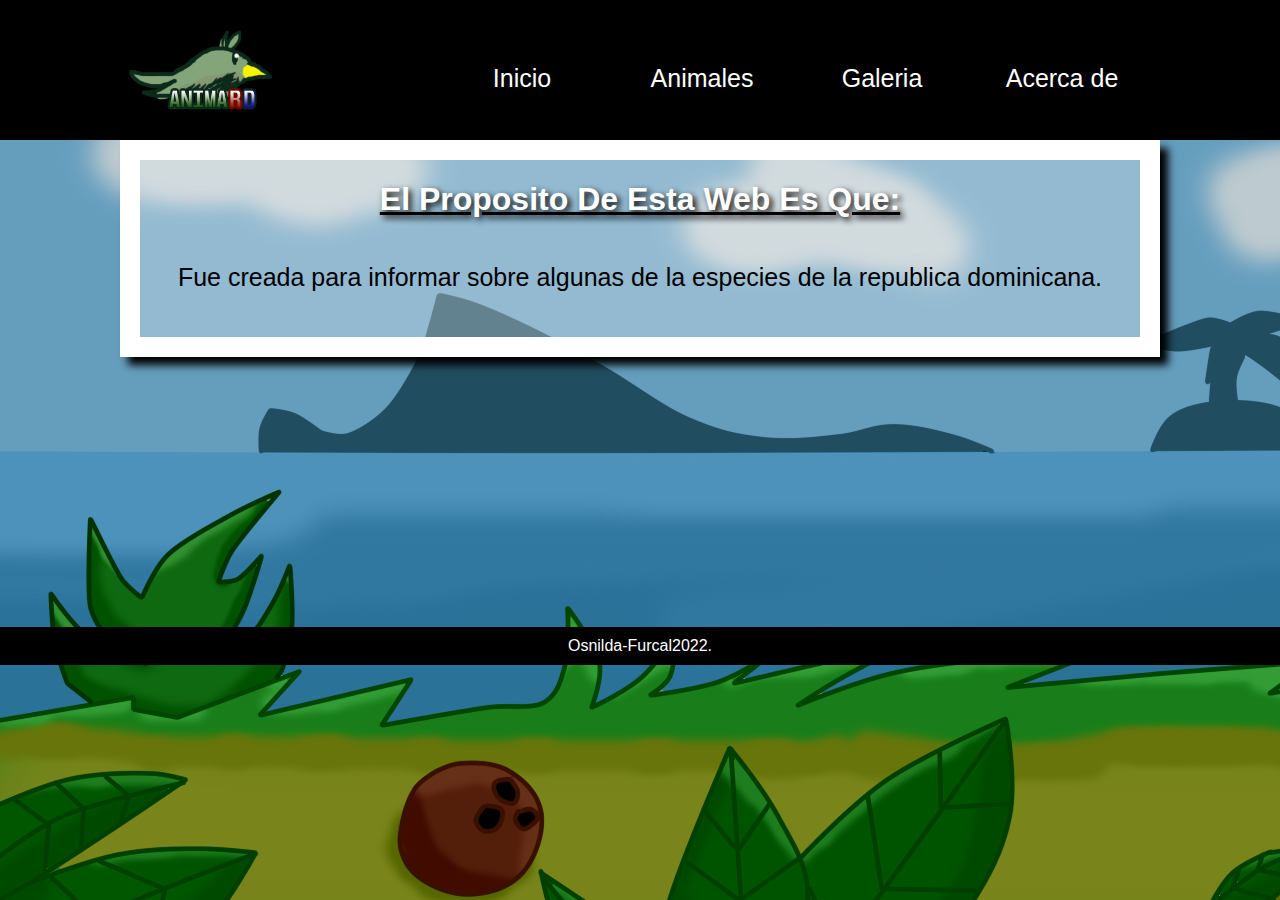
<file: proposito.html>
<html>
    <head>
        <link rel="icon" type="image/ico" href="IMG/front.icon.ico"/>
        <link rel="stylesheet" type="text/css" href="estilo/principal.css"/>
        <meta name="author" content="OsnildaFurcal - 2021">
        <script>javascript.JS</script>
        <meta name="viewport" content="with=device, user-scalable=no,
        initial-scale=1.0, maximun scale=1.0, minimun-scale=1.0">
        <title>Animard</title>
    </head>
    
<header>
    <img src="IMG/LOGO%20PARA%20MI%20PAGINA%20WEB%20(1).png" class="logo" alt="logo" height="80px" width="145px">
    <div id="header">
        
    <ul class="nav">
        <li><a href="index.html">Inicio</a></li>
        <li><a href="#">Animales</a>
    <ul>
        <li><a href="Reptiles.html">Reptiles</a></li>
        <li><a href="Aves.html">Aves</a></li>
        <li><a href="Peces.html">Peces</a></li>
        <li><a href="Mamiferos.html">Mamiferos</a></li>
    </ul>
        </li>
        
        <li><a href="Galeria%20de%20imagenes.html">Galeria</a></li>
        <li><a href="#">Acerca de</a>
    <ul>
        <li><a href="proposito.html">Proposito</a></li>
        <li><a href="autor.html">Autor/a</a></li>
    </ul>
        </li>
    
        
    </ul>
    </div>
    
 </header>
    <center>
    <body>
        <div class="foreground">

        <h1>El Proposito De Esta Web Es Que:</h1>
        <p>Fue creada para informar sobre algunas de la especies de la republica dominicana.</p>
        </div>
        <br> <br> <br> <br> <br> <br> <br> <br> <br> <br> <br> <br> <br> <br> <br>
        <footer>Osnilda-Furcal2022.</footer>

    </body>
        </center>
</html>
</file>
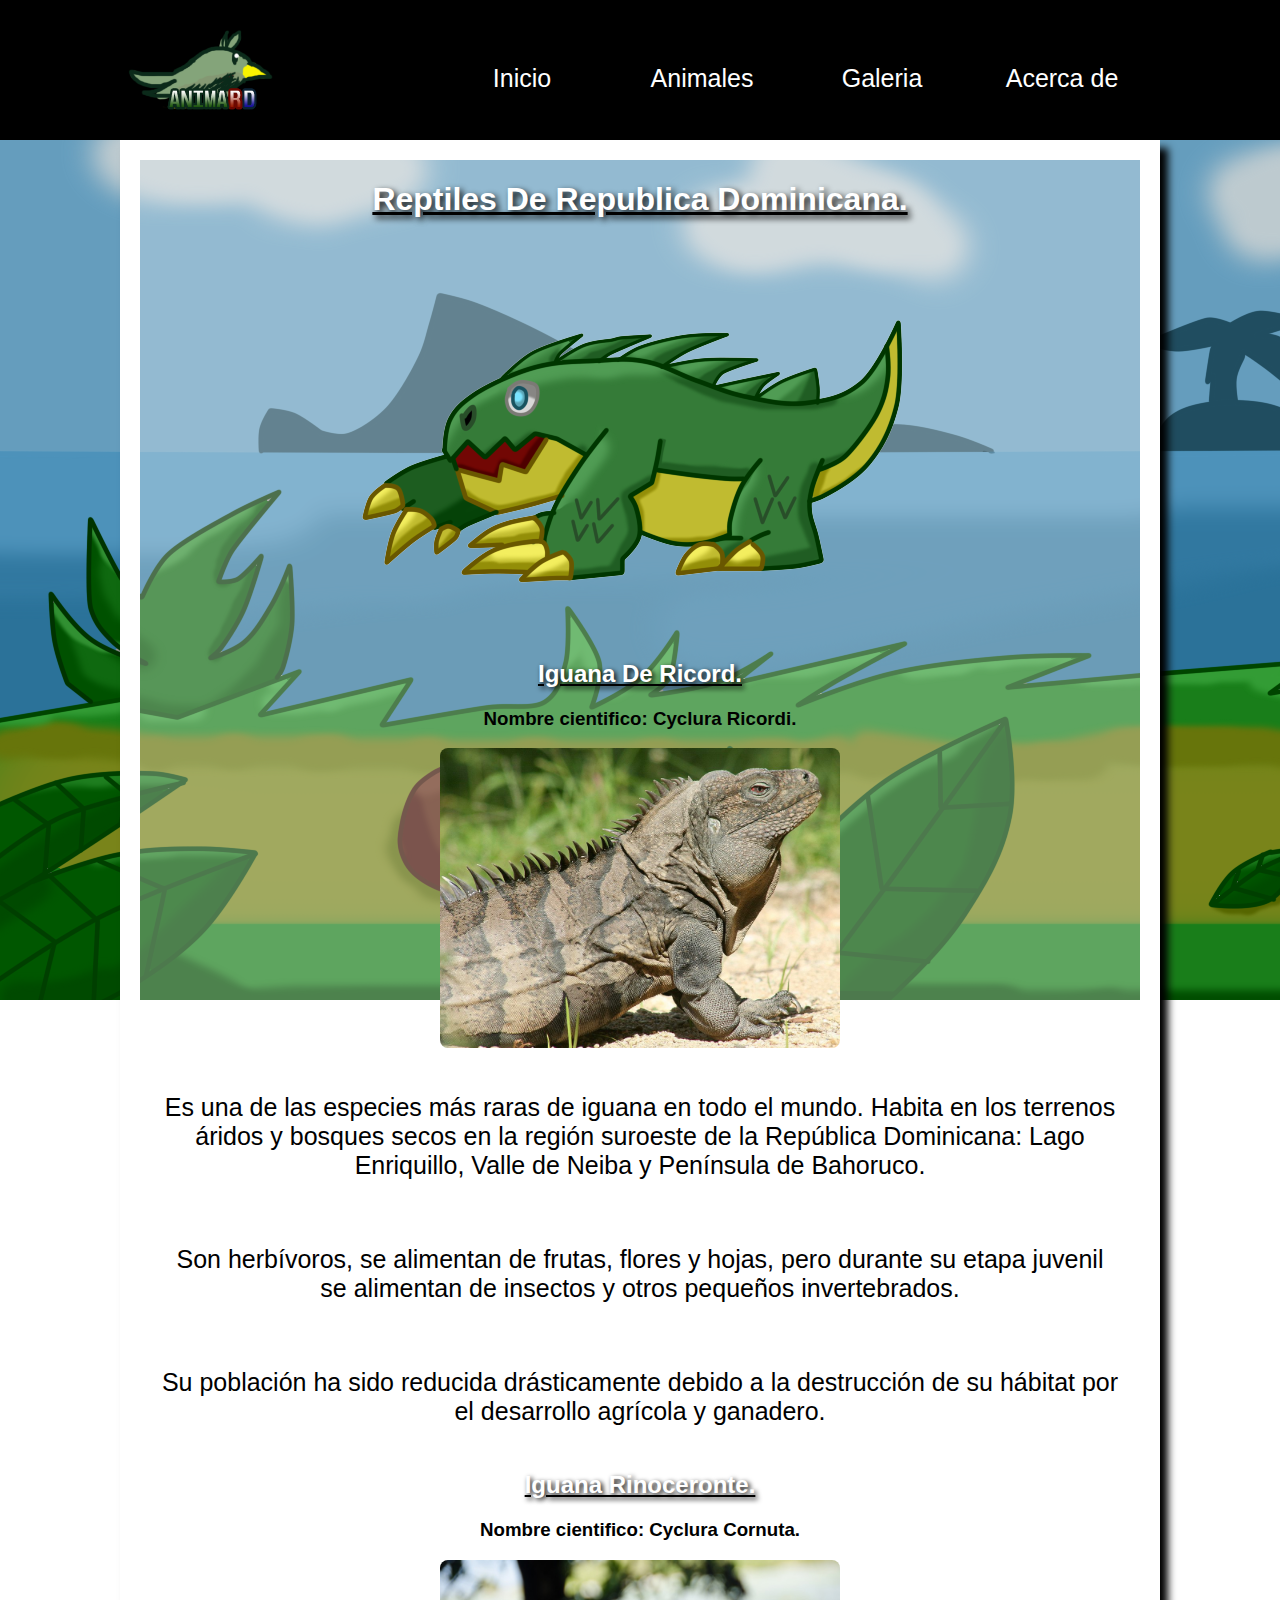
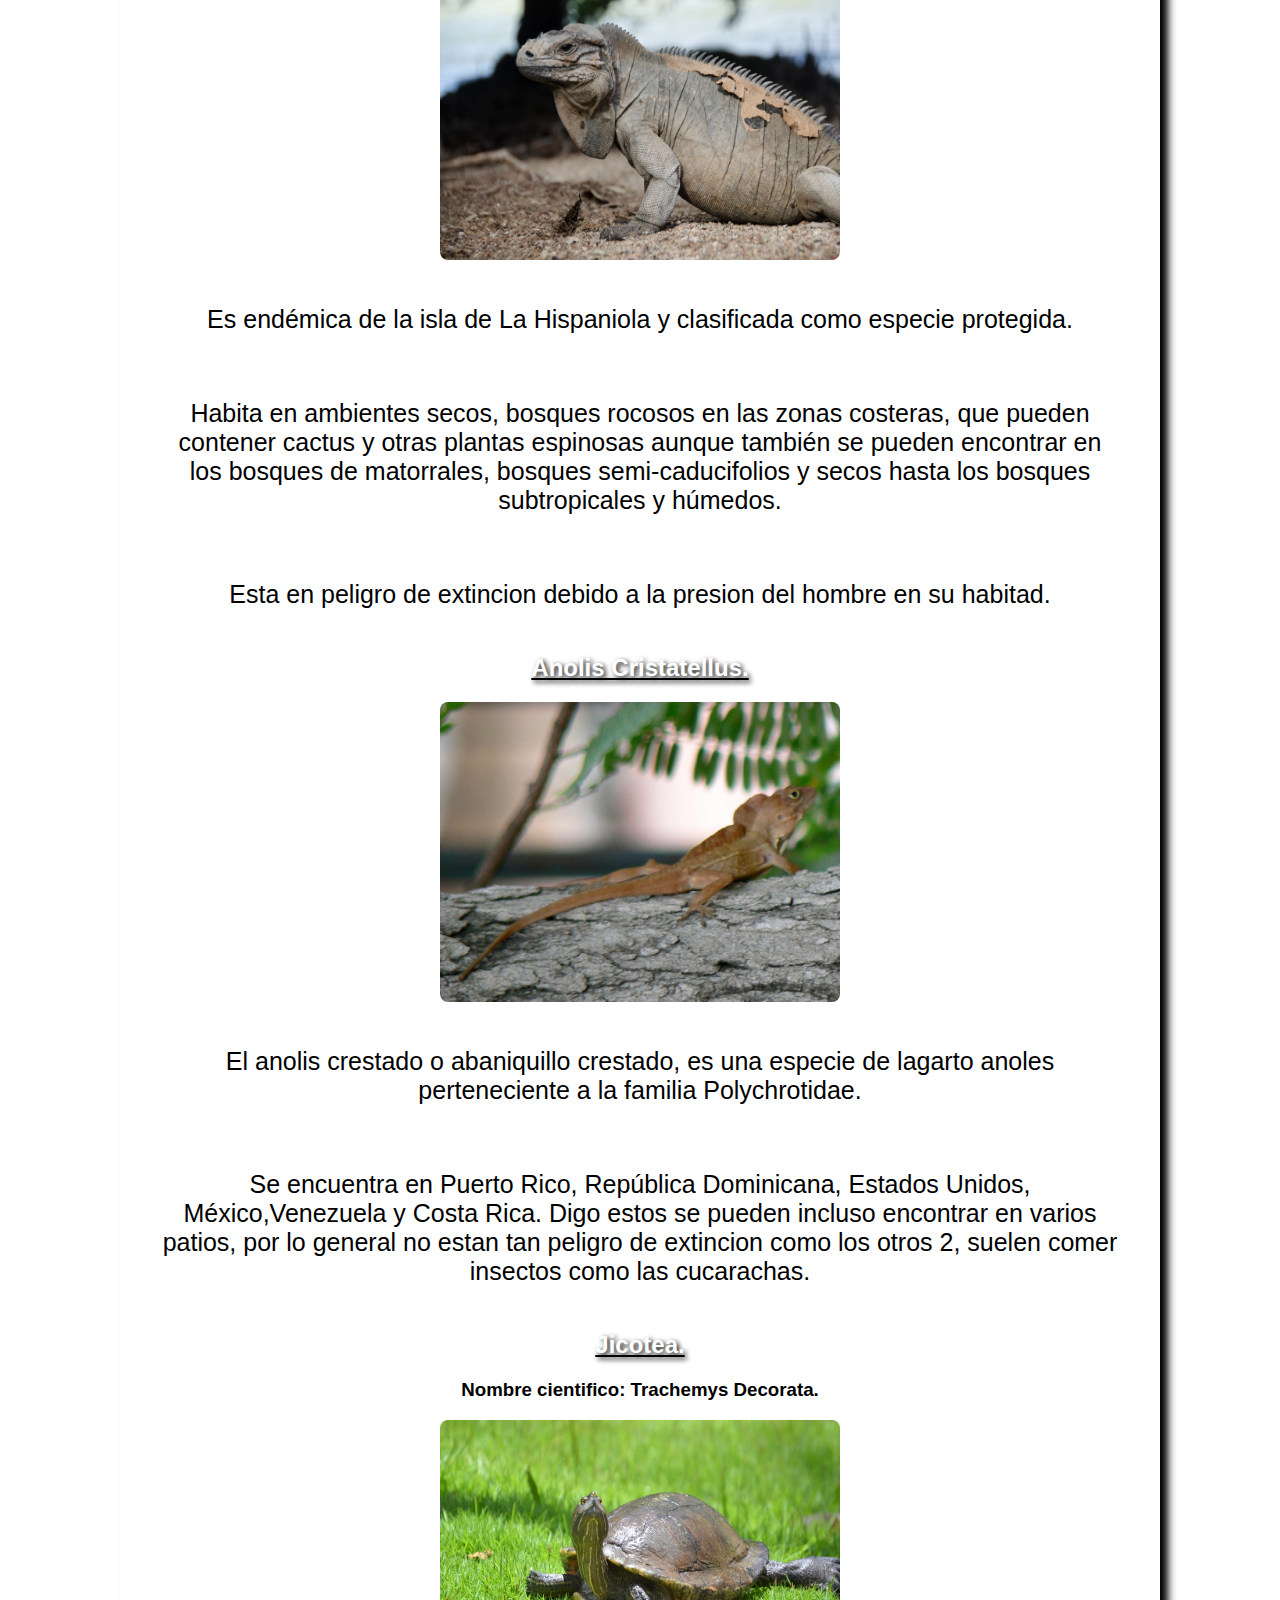
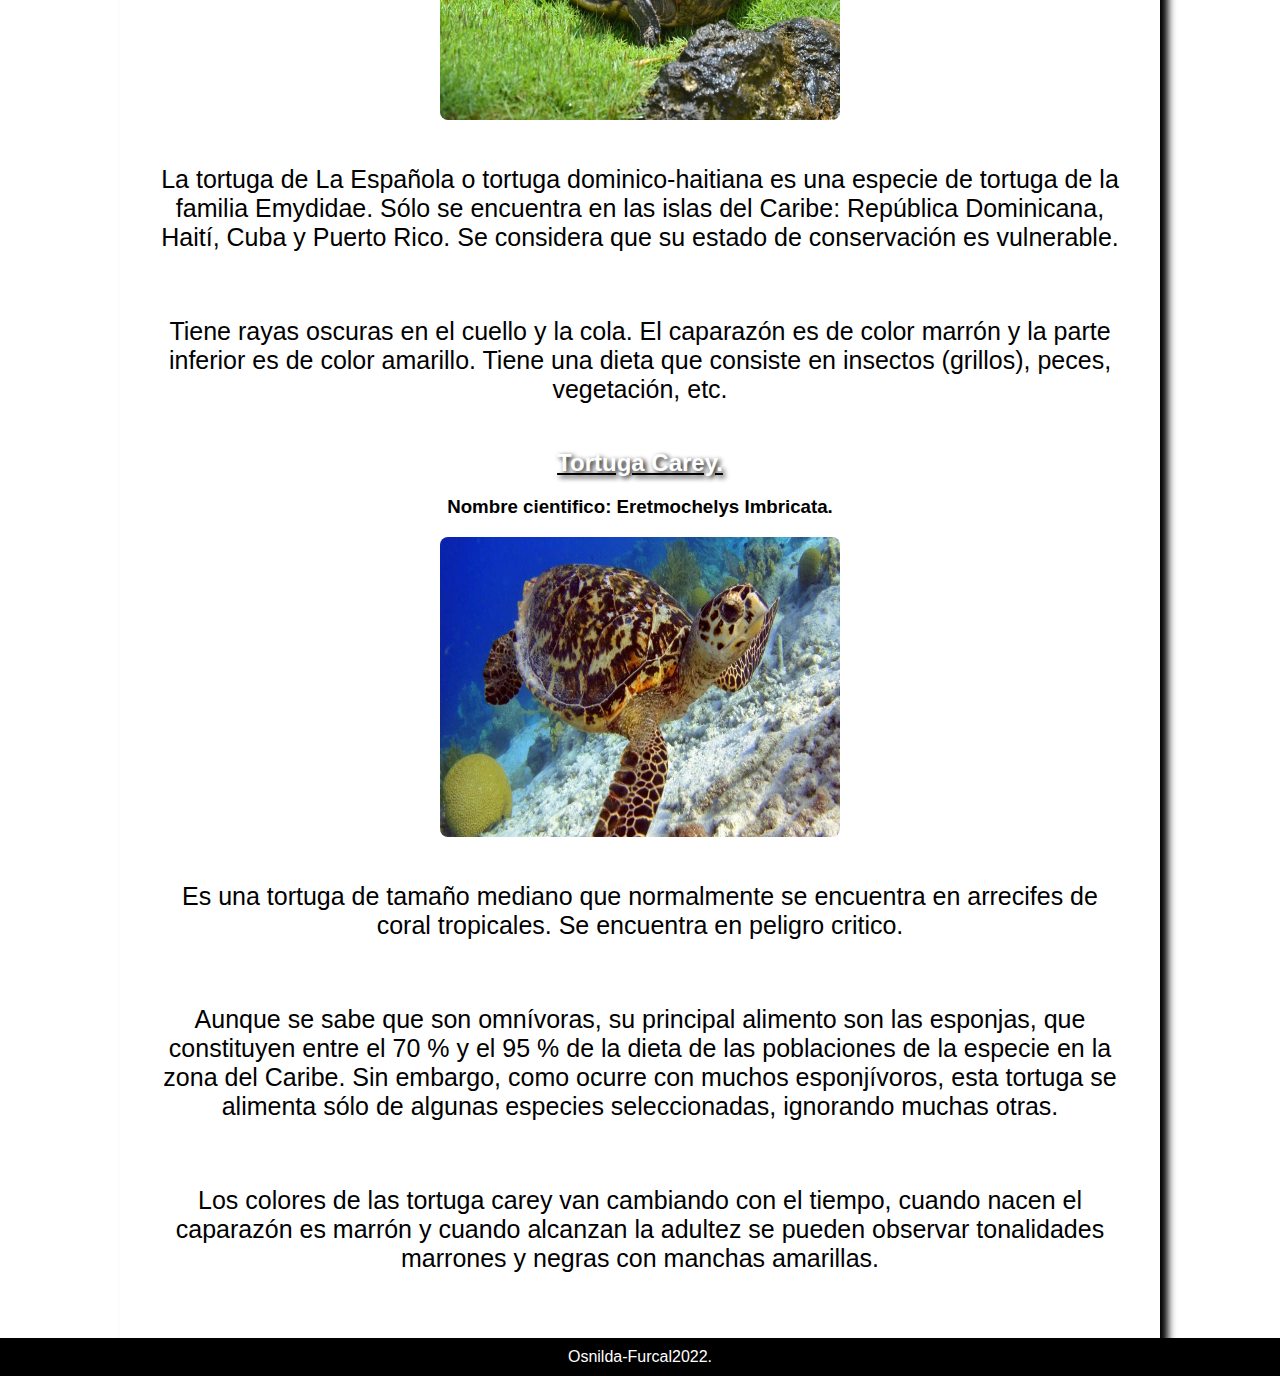
<file: Reptiles.html>
<html>
    <head>
        <link rel="icon" type="image/ico" href="IMG/front.icon.ico"/>
        <link rel="stylesheet" type="text/css" href="estilo/principal.css"/>
        <meta name="author" content="OsnildaFurcal - 2021">
        <script>javascript.JS</script>
        <meta name="viewport" content="with=device, user-scalable=no,
        initial-scale=1.0, maximun scale=1.0, minimun-scale=1.0">
        <title>Animard</title>
    </head>
    
<header>
    <img src="IMG/LOGO%20PARA%20MI%20PAGINA%20WEB%20(1).png" class="logo" alt="logo" height="80px" width="145px">
    <div id="header">
        
    <ul class="nav">
        <li><a href="index.html">Inicio</a></li>
        <li><a href="#">Animales</a>
    <ul>
        <li><a href="Reptiles.html">Reptiles</a></li>
        <li><a href="Aves.html">Aves</a></li>
        <li><a href="Peces.html">Peces</a></li>
        <li><a href="Mamiferos.html">Mamiferos</a></li>
    </ul>
        </li>
        
        <li><a href="Galeria%20de%20imagenes.html">Galeria</a></li>
        <li><a href="#">Acerca de</a>
    <ul>
        <li><a href="proposito.html">Proposito</a></li>
        <li><a href="autor.html">Autor/a</a></li>
    </ul>
        </li>
    
        
    </ul>
    </div>
    
 </header>
    
<center>
<body>
<div class="foreground">
 <h1>Reptiles De Republica Dominicana.</h1>
    <div class="IMG">
    <img src="IMG/reptil%20de%20ejemplo.png">
    </div>
    
    <h2>Iguana De Ricord.</h2>
     <h3> Nombre cientifico: Cyclura Ricordi.</h3>
    <img src="IMG/iguana%20de%20ricord.jpg" width="400" height="300">
    
 <p>Es una de las especies más raras de iguana en todo el mundo. Habita en los terrenos áridos y bosques secos en la región suroeste de la República Dominicana: Lago Enriquillo, Valle de Neiba y Península de Bahoruco.
</p>

<p>Son herbívoros, se alimentan de frutas, flores y hojas, pero durante su etapa juvenil se alimentan de insectos y otros pequeños invertebrados.</p>

    <p>Su población ha sido reducida drásticamente debido a la destrucción de su hábitat por el desarrollo agrícola y ganadero.</p>
    
    <h2>Iguana Rinoceronte.</h2>
    <h3> Nombre cientifico: Cyclura Cornuta.</h3>
    <img src="IMG/iguana%20rinoceronte.jpg" width="400" height="300">
    
    <p>Es endémica de la isla de La Hispaniola y clasificada como especie protegida.</p>
    
    <p>Habita en ambientes secos, bosques rocosos en las zonas costeras, que pueden contener cactus y otras plantas espinosas aunque también se pueden encontrar en los bosques de matorrales, bosques semi-caducifolios y secos hasta los bosques subtropicales y húmedos.</p>
    
    <p>Esta en peligro de extincion debido a la presion del hombre en su habitad.</p>
    
    <h2>Anolis Cristatellus.</h2>
    <img src="IMG/anolis.jpg" width="400" height="300">
        <p>El anolis crestado o abaniquillo crestado, es una especie de lagarto anoles perteneciente a la familia Polychrotidae.</p>

    <p>Se encuentra en Puerto Rico, República Dominicana, Estados Unidos, México,Venezuela y Costa Rica.
    Digo estos se pueden incluso encontrar en varios patios, por lo general no estan tan peligro de extincion
    como los otros 2, suelen comer insectos como las cucarachas.</p>
    
    <h2>Jicotea.</h2>
    <h3>Nombre cientifico: Trachemys Decorata.</h3>
    <img src="IMG/jicotea.JPG" width="400" height="300">
        
    
    <p>La tortuga de La Española o tortuga dominico-haitiana es una especie de tortuga de la familia Emydidae. Sólo se encuentra en las islas del Caribe: República Dominicana, Haití, Cuba y Puerto Rico. Se considera que su estado de conservación es vulnerable.</p>
    
    <p>Tiene rayas oscuras en el cuello y la cola. El caparazón es de color marrón y la parte inferior es de color amarillo. Tiene una dieta que consiste en insectos (grillos), peces, vegetación, etc.</p>

    <h2>Tortuga Carey.</h2>
    <h3>Nombre cientifico: Eretmochelys Imbricata.</h3>
    <img src="IMG/Tortuga%20Carey.jpeg" width="400" height="300">
    
    <p>Es una tortuga de tamaño mediano que normalmente se encuentra en arrecifes de coral tropicales.
    Se encuentra en peligro critico.</p>
    
    <p>Aunque se sabe que son omnívoras, su principal alimento son las esponjas, que constituyen entre el 70 % y el 95 % de la dieta de las poblaciones de la especie en la zona del Caribe. Sin embargo, como ocurre con muchos esponjívoros, esta tortuga se alimenta sólo de algunas especies seleccionadas, ignorando muchas otras.</p>
    
    <p>Los colores de las tortuga carey van cambiando con el tiempo, cuando nacen el caparazón es marrón y cuando alcanzan la adultez se pueden observar tonalidades marrones y negras con manchas amarillas.</p>
    </div>
     <footer>Osnilda-Furcal2022.</footer>
    
 </body>
    </center>
    </html>
</file>
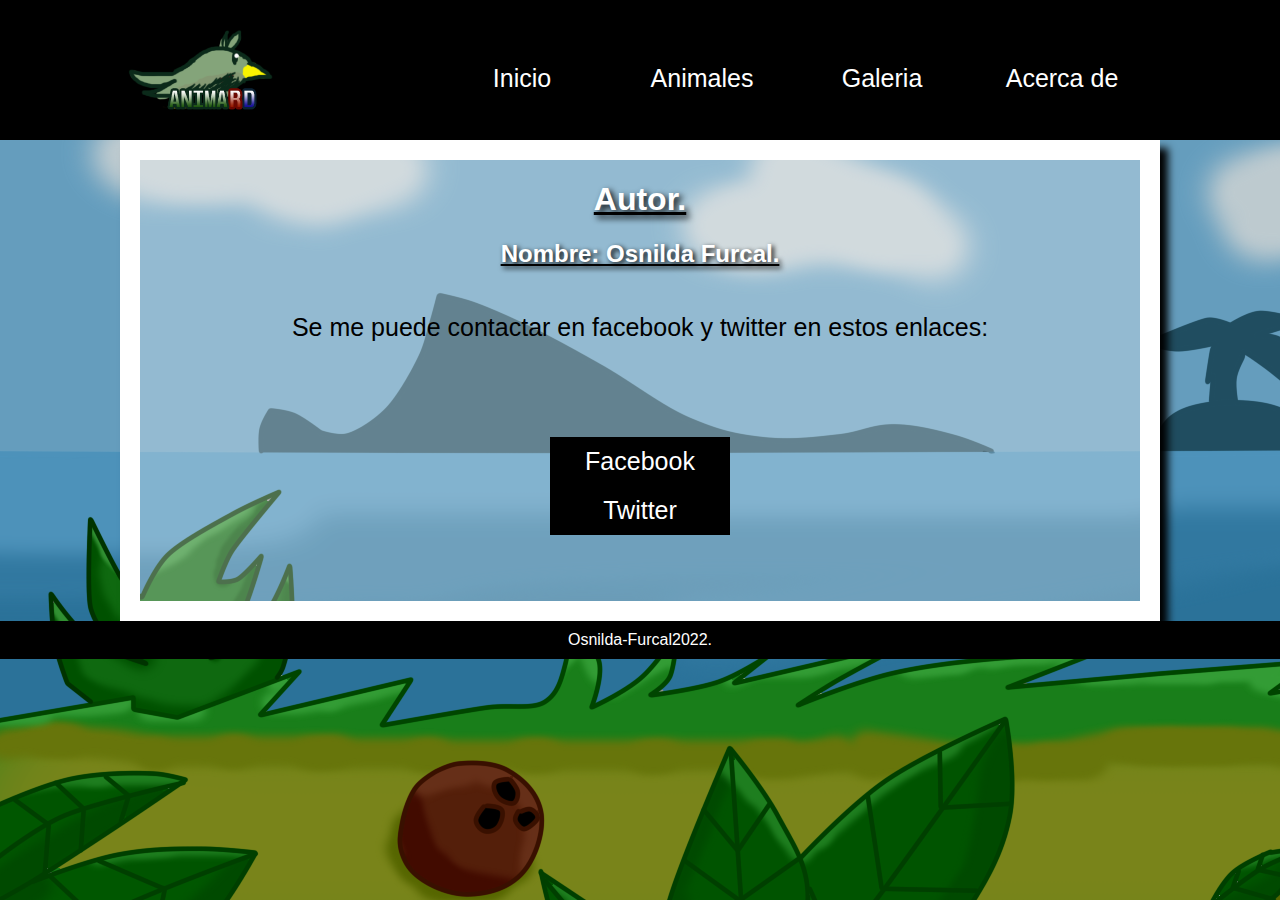
<file: pagina otra vez/autor.html>
<html>
    <head>
        <link rel="icon" type="image/ico" href="IMG/front.icon.ico"/>
        <link rel="stylesheet" type="text/css" href="estilo/principal.css"/>
        <meta name="author" content="OsnildaFurcal - 2021">
        <script>javascript.JS</script>
        <meta name="viewport" content="with=device, user-scalable=no,
        initial-scale=1.0, maximun scale=1.0, minimun-scale=1.0">
        <title>Animard</title>
    </head>
    
<header>
    <img src="IMG/LOGO%20PARA%20MI%20PAGINA%20WEB%20(1).png" class="logo" alt="logo" height="80px" width="145px">
    <div id="header">
        
    <ul class="nav">
        <li><a href="principal.html">Inicio</a></li>
        <li><a href="#">Animales</a>
    <ul>
        <li><a href="Reptiles.html">Reptiles</a></li>
        <li><a href="Aves.html">Aves</a></li>
        <li><a href="Peces.html">Peces</a></li>
        <li><a href="Mamiferos.html">Mamiferos</a></li>
    </ul>
        </li>
        
        <li><a href="Galeria%20de%20imagenes.html">Galeria</a></li>
        <li><a href="#">Acerca de</a>
    <ul>
        <li><a href="proposito.html">Proposito</a></li>
        <li><a href="autor.html">Autor/a</a></li>
    </ul>
        </li>
    
        
    </ul>
    </div>
    
 </header>
    <center>
    <body>
        <div class="foreground">

        <h1>Autor.</h1>
        <h2>Nombre: Osnilda Furcal.</h2>
        <p>Se me puede contactar en facebook y twitter en estos enlaces:</p>
        
        <div class="Redes sociales">
         <ol>
             <li><a href="#">Facebook</a></li>
             <li><a href="#">Twitter</a></li>
            </ol>
            </div>
        </div>
        
        
             <footer>Osnilda-Furcal2022.</footer>

    </body>
        </center>
</html>
</file>
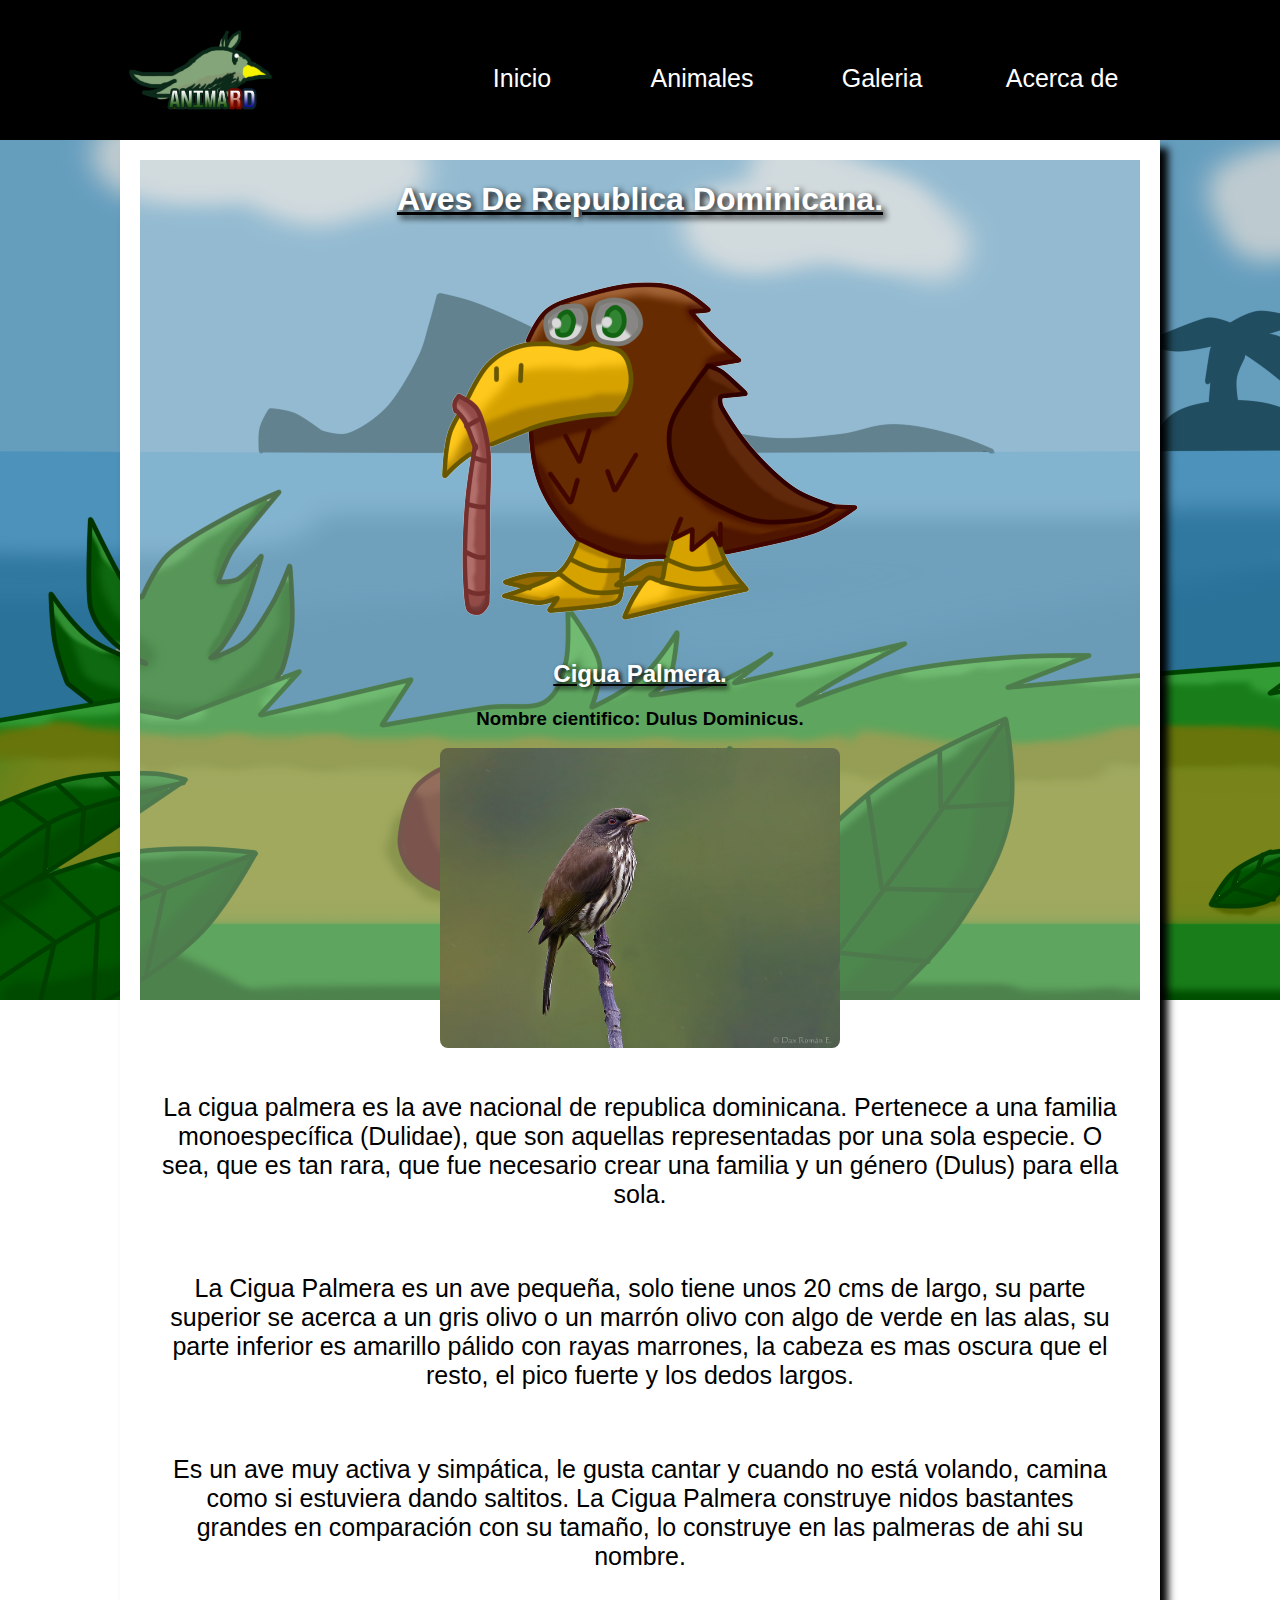
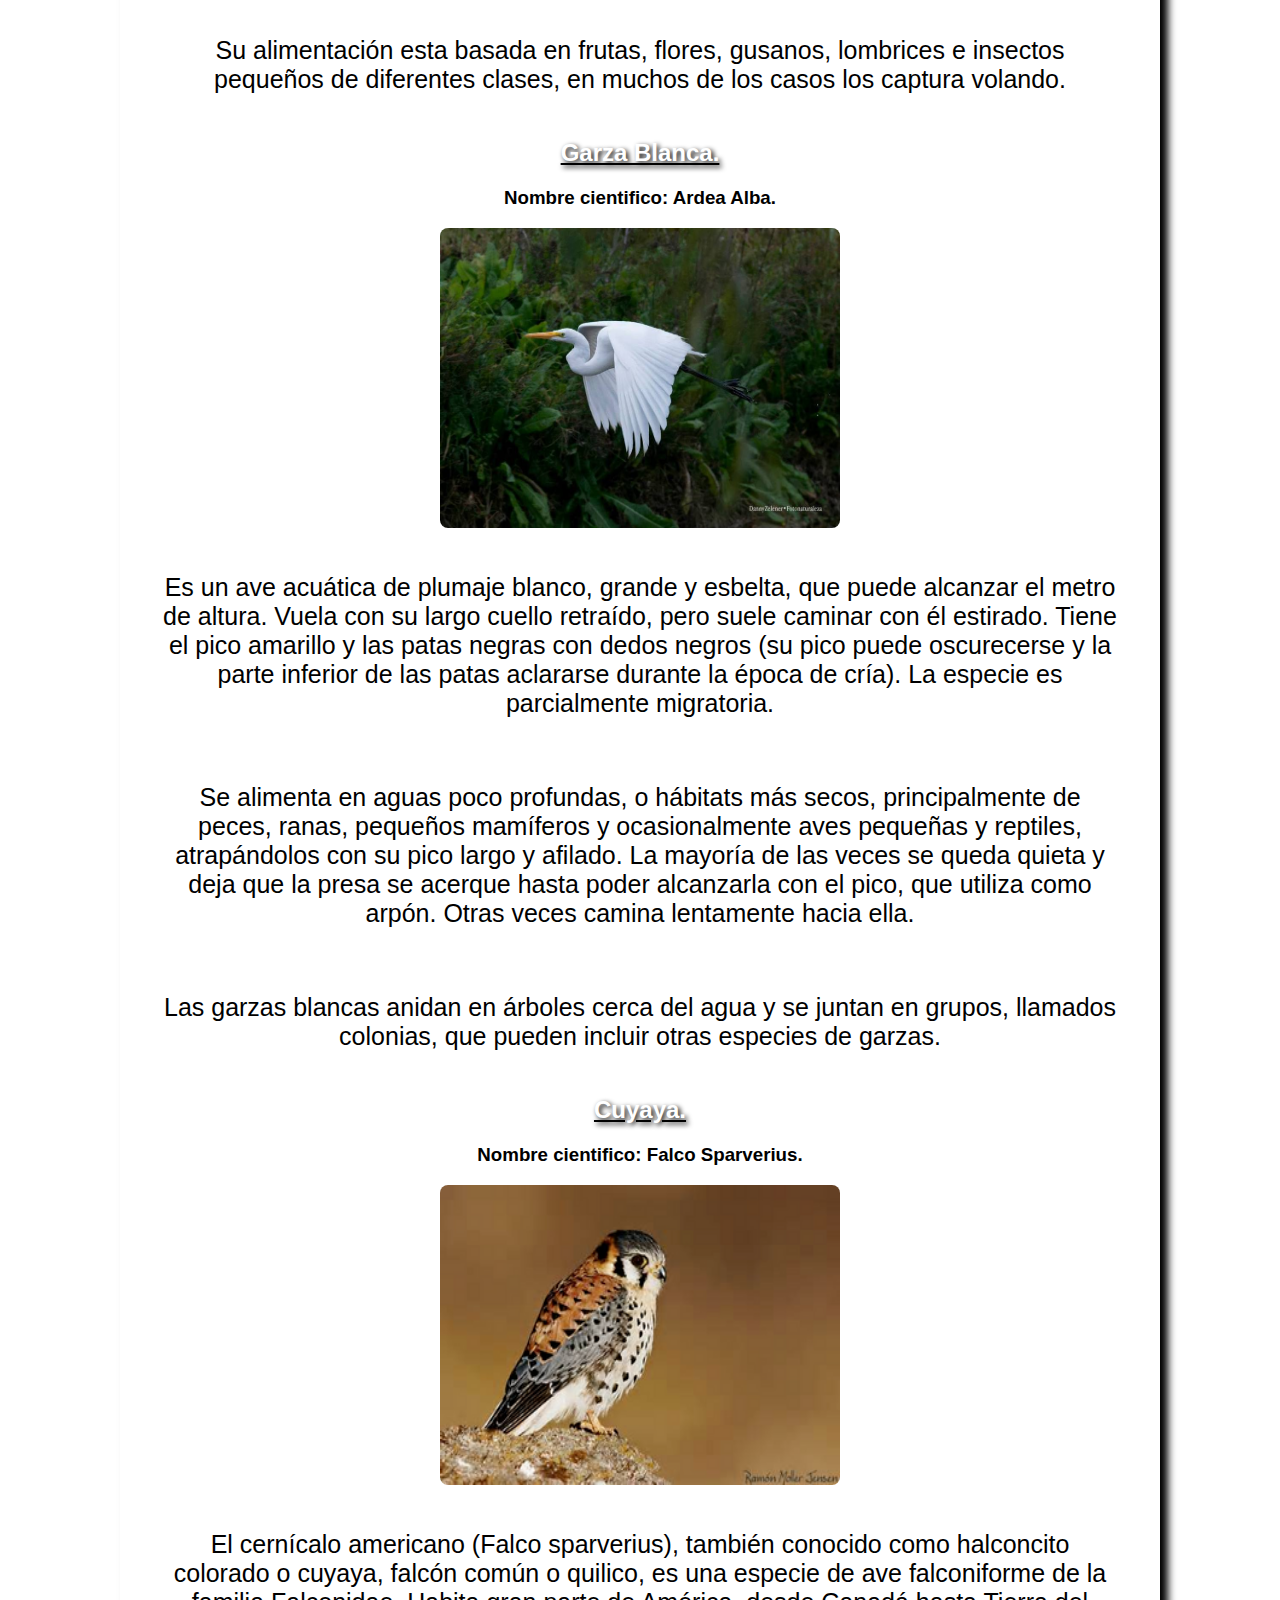
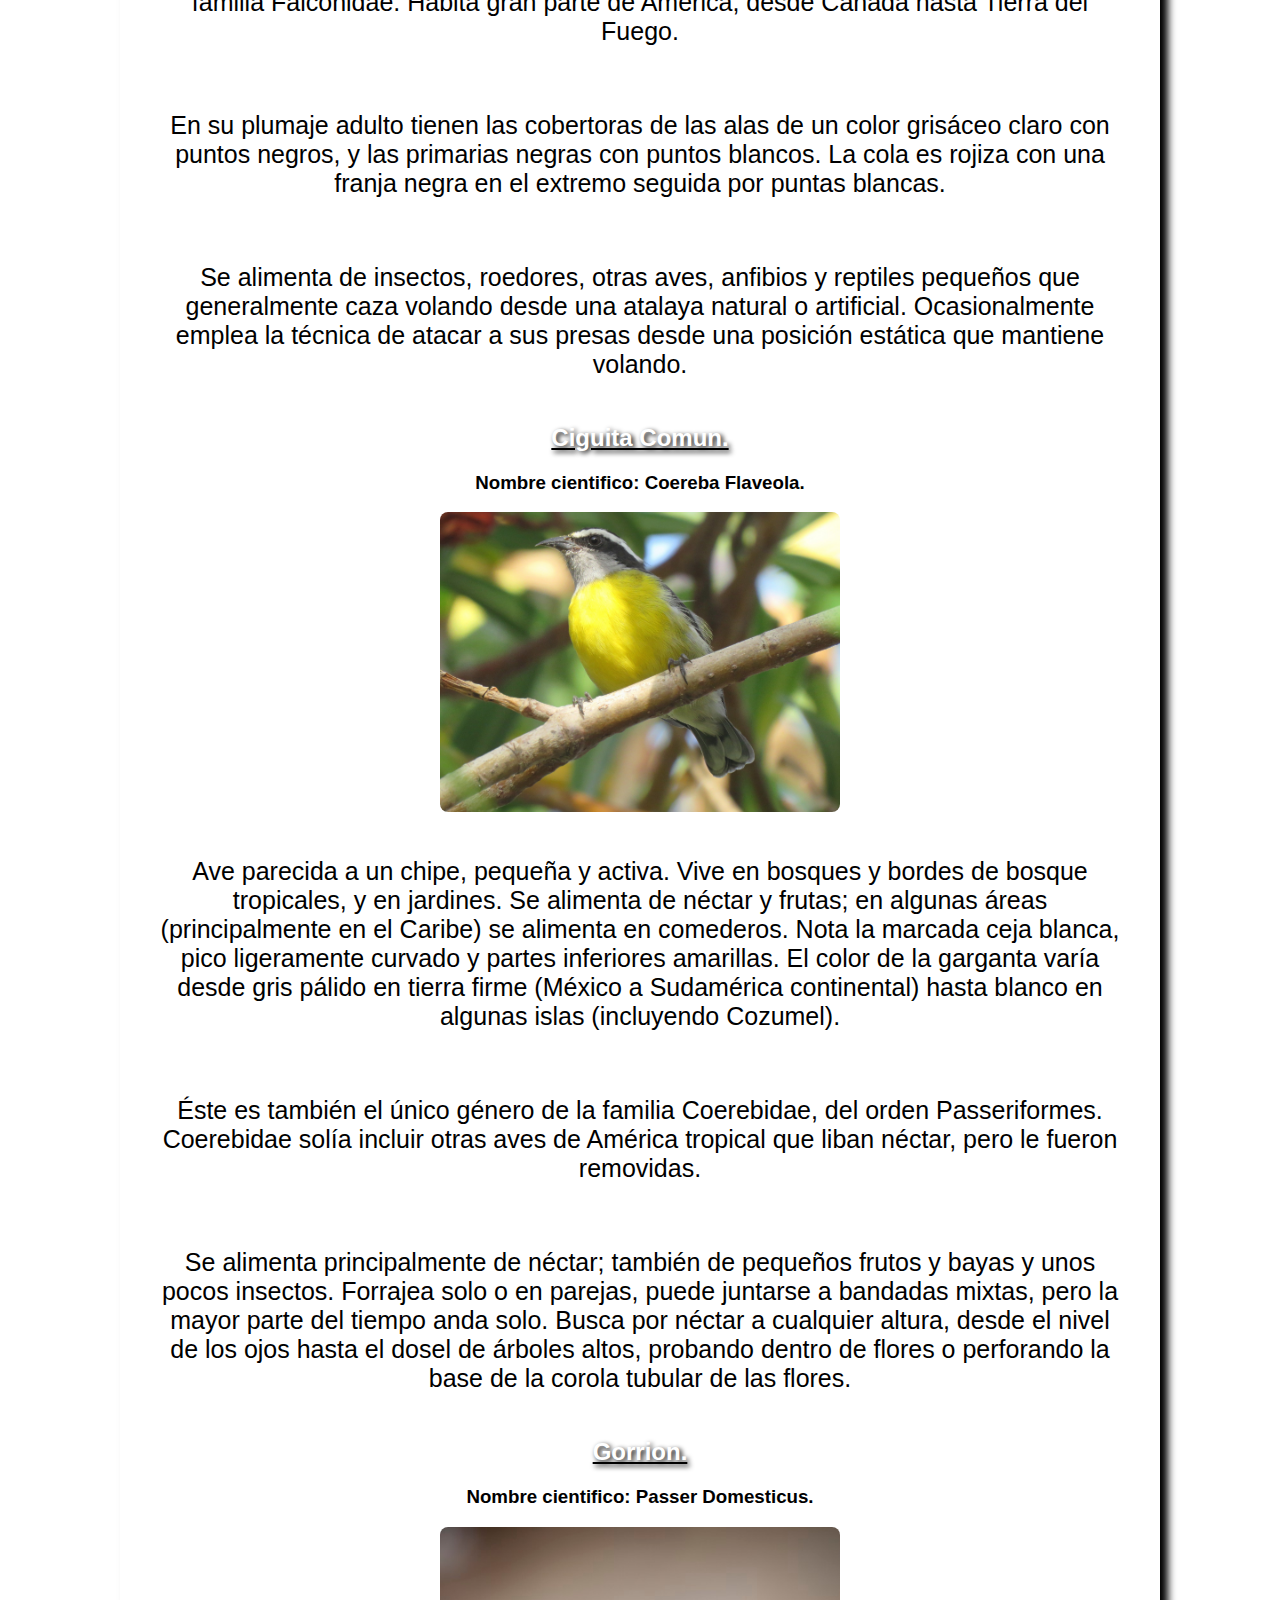
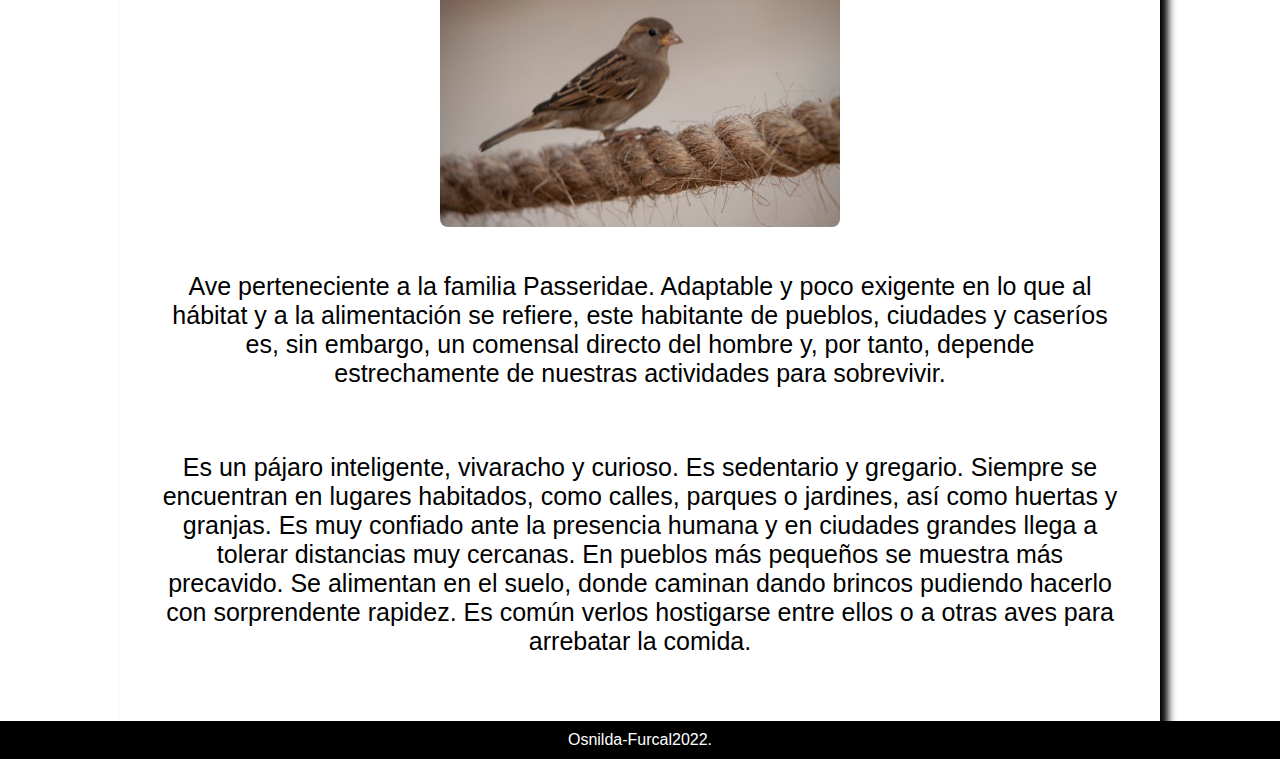
<file: pagina otra vez/Aves.html>
<html>
    <head>
        <link rel="icon" type="image/ico" href="IMG/front.icon.ico"/>
        <link rel="stylesheet" type="text/css" href="estilo/principal.css"/>
        <meta name="author" content="OsnildaFurcal - 2021">
        <script>javascript.JS</script>
        <meta name="viewport" content="with=device, user-scalable=no,
        initial-scale=1.0, maximun scale=1.0, minimun-scale=1.0">
        <title>Animard</title>
    </head>
    
<header>
    <img src="IMG/LOGO%20PARA%20MI%20PAGINA%20WEB%20(1).png" class="logo" alt="logo" height="80px" width="145px">
    <div id="header">
        
    <ul class="nav">
        <li><a href="principal.html">Inicio</a></li>
        <li><a href="#">Animales</a>
    <ul>
        <li><a href="Reptiles.html">Reptiles</a></li>
        <li><a href="Aves.html">Aves</a></li>
        <li><a href="Peces.html">Peces</a></li>
        <li><a href="Mamiferos.html">Mamiferos</a></li>
    </ul>
        </li>
        
        <li><a href="Galeria%20de%20imagenes.html">Galeria</a></li>
        <li><a href="#">Acerca de</a>
    <ul>
        <li><a href="proposito.html">Proposito</a></li>
        <li><a href="autor.html">Autor/a</a></li>
    </ul>
        </li>
    
        
    </ul>
    </div>
    
 </header>
<center>
<body>
<div class="foreground">
 <h1>Aves De Republica Dominicana.</h1>
    
    <div class="IMG">
    <img src="IMG/avess.png">
    </div>
    <h2>Cigua Palmera.</h2>
     <h3>Nombre cientifico: Dulus Dominicus.</h3>
    <img src="IMG/cigua%20palmera.jpg" width="400" height="300">
    <p>La cigua palmera es la ave nacional de republica dominicana. Pertenece a una familia monoespecífica (Dulidae), que son aquellas representadas por una sola especie. O sea, que es tan rara, que fue necesario crear una familia y un género (Dulus) para ella sola.</p>
    
    <p>La Cigua Palmera es un ave pequeña, solo tiene unos 20 cms de largo,
su parte superior se acerca a un gris olivo o un marrón olivo con algo de verde en las alas,
su parte inferior es amarillo pálido con rayas marrones,
la cabeza es mas oscura que el resto, el pico fuerte y los dedos largos.</p>
    
    <p>Es un ave muy activa y simpática, le gusta cantar y cuando no está volando, camina como si estuviera dando saltitos. La Cigua Palmera construye nidos bastantes grandes en comparación con su tamaño, lo construye en las palmeras de ahi su nombre.</p>
    
    <p>Su alimentación esta basada en frutas, flores, gusanos, lombrices e insectos pequeños de diferentes clases, en muchos de los casos los captura volando.</p>
    
    <h2>Garza Blanca.</h2>
     <h3>Nombre cientifico: Ardea Alba.</h3>
    <img src="IMG/garza%20blanca.jpg" width="400" height="300">
    <p>Es un ave acuática de plumaje blanco, grande y esbelta, que puede alcanzar el metro de altura. Vuela con su largo cuello retraído, pero suele caminar con él estirado. Tiene el pico amarillo y las patas negras con dedos negros (su pico puede oscurecerse y la parte inferior de las patas aclararse durante la época de cría). La especie es parcialmente migratoria.</p>
    
    <p>Se alimenta en aguas poco profundas, o hábitats más secos, principalmente de peces, ranas, pequeños mamíferos y ocasionalmente aves pequeñas y reptiles, atrapándolos con su pico largo y afilado. La mayoría de las veces se queda quieta y deja que la presa se acerque hasta poder alcanzarla con el pico, que utiliza como arpón. Otras veces camina lentamente hacia ella.</p>
    
    <p>Las garzas blancas anidan en árboles cerca del agua y se juntan en grupos, llamados colonias, que pueden incluir otras especies de garzas.</p>
    
    <h2>Cuyaya.</h2>
     <h3>Nombre cientifico:  Falco Sparverius.</h3>
    <img src="IMG/cuyaya.png" width="400" height="300">
    <p>El cernícalo americano (Falco sparverius), también conocido como halconcito colorado o cuyaya, falcón común o quilico, es una especie de ave falconiforme de la familia Falconidae. Habita gran parte de América, desde Canadá hasta Tierra del Fuego.</p>
    
    <p>En su plumaje adulto tienen las cobertoras de las alas de un color grisáceo claro con puntos negros, y las primarias negras con puntos blancos. La cola es rojiza con una franja negra en el extremo seguida por puntas blancas.</p>
    
    <p>Se alimenta de insectos, roedores, otras aves, anfibios y reptiles pequeños que generalmente caza volando desde una atalaya natural o artificial. Ocasionalmente emplea la técnica de atacar a sus presas desde una posición estática que mantiene volando.</p>
    
    <h2>Ciguita Comun.</h2>
     <h3>Nombre cientifico: Coereba Flaveola.</h3>
    <img src="IMG/ciguita%20comun.jpg" width="400" height="300">
    <p>Ave parecida a un chipe, pequeña y activa. Vive en bosques y bordes de bosque tropicales, y en jardines. Se alimenta de néctar y frutas; en algunas áreas (principalmente en el Caribe) se alimenta en comederos. Nota la marcada ceja blanca, pico ligeramente curvado y partes inferiores amarillas. El color de la garganta varía desde gris pálido en tierra firme (México a Sudamérica continental) hasta blanco en algunas islas (incluyendo Cozumel).</p>
    
    <p>Éste es también el único género de la familia Coerebidae, del orden Passeriformes. Coerebidae solía incluir otras aves de América tropical que liban néctar, pero le fueron removidas.</p>
    
    <p>Se alimenta principalmente de néctar; también de pequeños frutos y bayas y unos pocos insectos. Forrajea solo o en parejas, puede juntarse a bandadas mixtas, pero la mayor parte del tiempo anda solo. Busca por néctar a cualquier altura, desde el nivel de los ojos hasta el dosel de árboles altos, probando dentro de flores o perforando la base de la corola tubular de las flores.</p>
    
    <h2>Gorrion.</h2>
     <h3>Nombre cientifico: Passer Domesticus.</h3>
    <img src="IMG/gorrion-posado-sobre-cuerda-marco-shoot_466739-4020.jpg" width="400" height="300">
    <p>Ave perteneciente a la familia Passeridae. Adaptable y poco exigente en lo que al hábitat y a la alimentación se refiere, este habitante de pueblos, ciudades y caseríos es, sin embargo, un comensal directo del hombre y, por tanto, depende estrechamente de nuestras actividades para sobrevivir.</p>
    
    <p>Es un pájaro inteligente, vivaracho y curioso. Es sedentario y gregario. Siempre se encuentran en lugares habitados, como calles, parques o jardines, así como huertas y granjas. Es muy confiado ante la presencia humana y en ciudades grandes llega a tolerar distancias muy cercanas. En pueblos más pequeños se muestra más precavido. Se alimentan en el suelo, donde caminan dando brincos pudiendo hacerlo con sorprendente rapidez. Es común verlos hostigarse entre ellos o a otras aves para arrebatar la comida.</p>
    </div>
    <footer>Osnilda-Furcal2022.</footer>
    
 </body>
    </center>
</html>
</file>
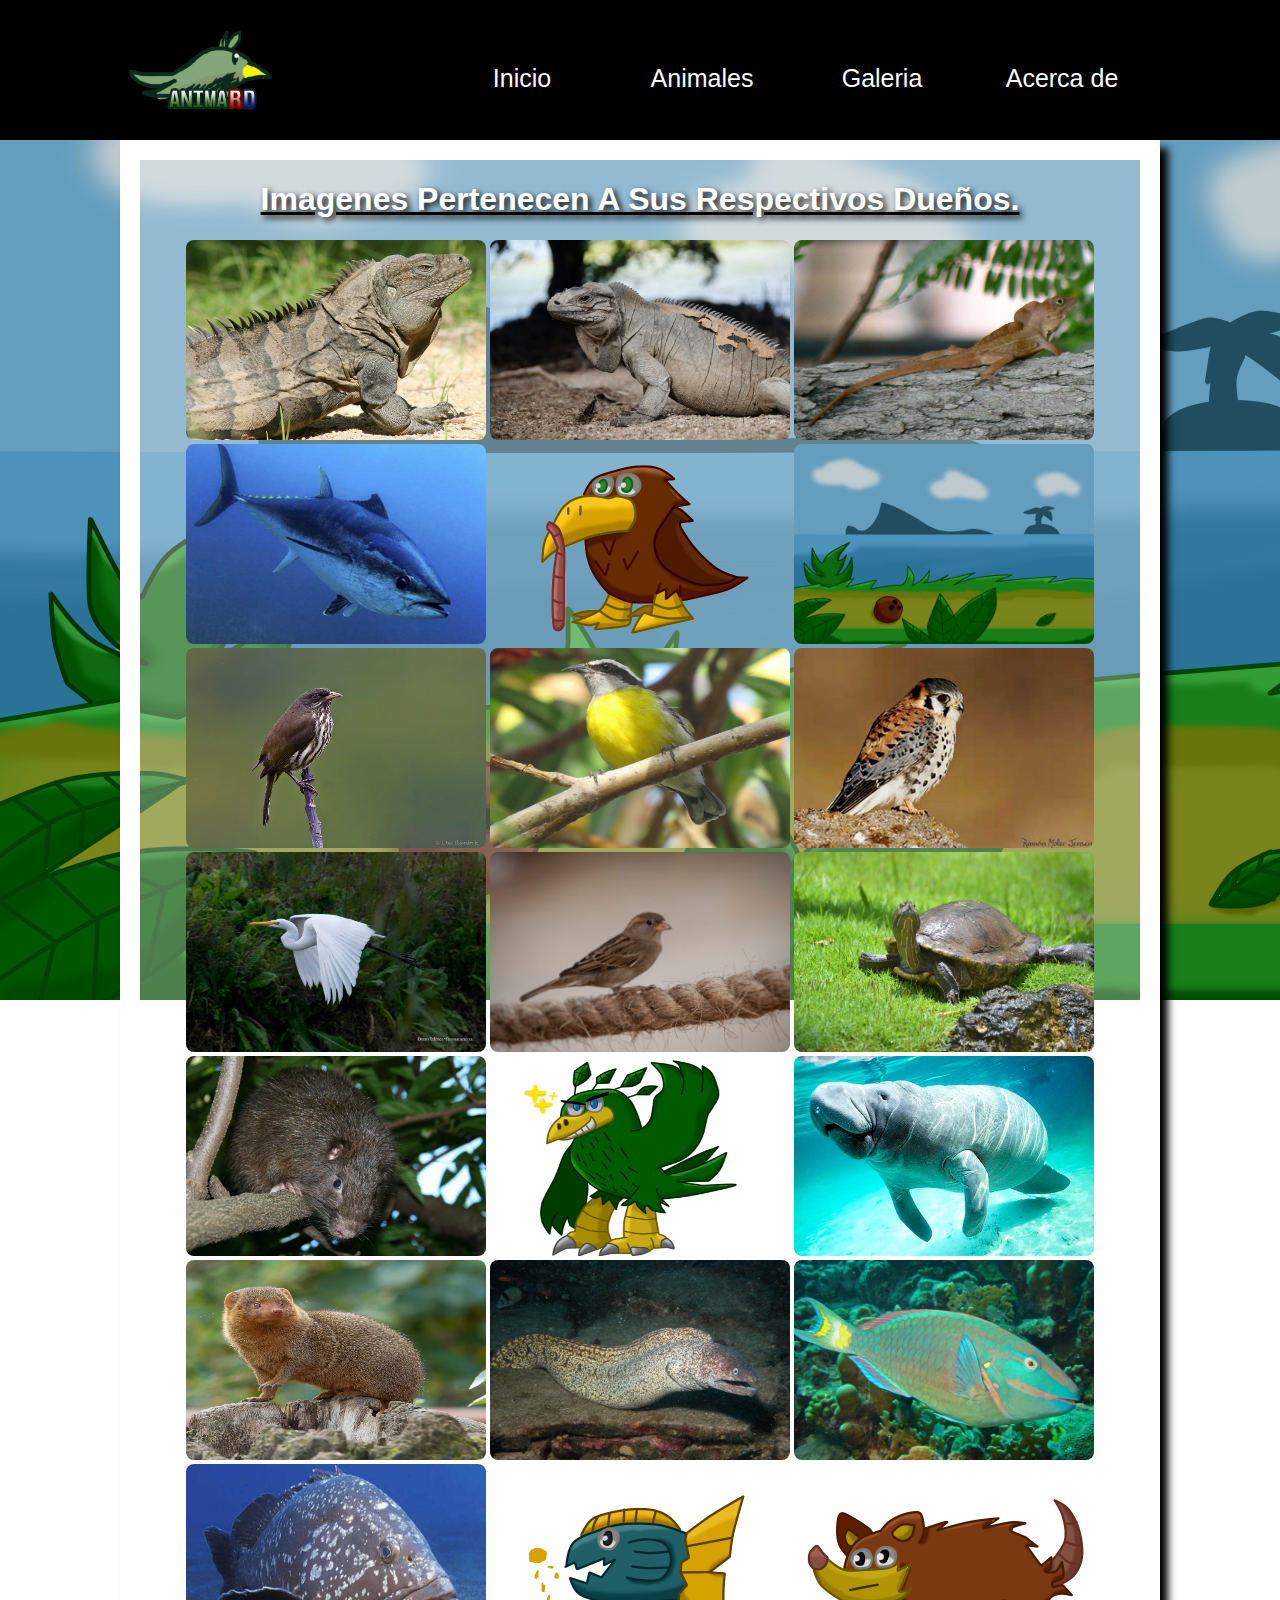
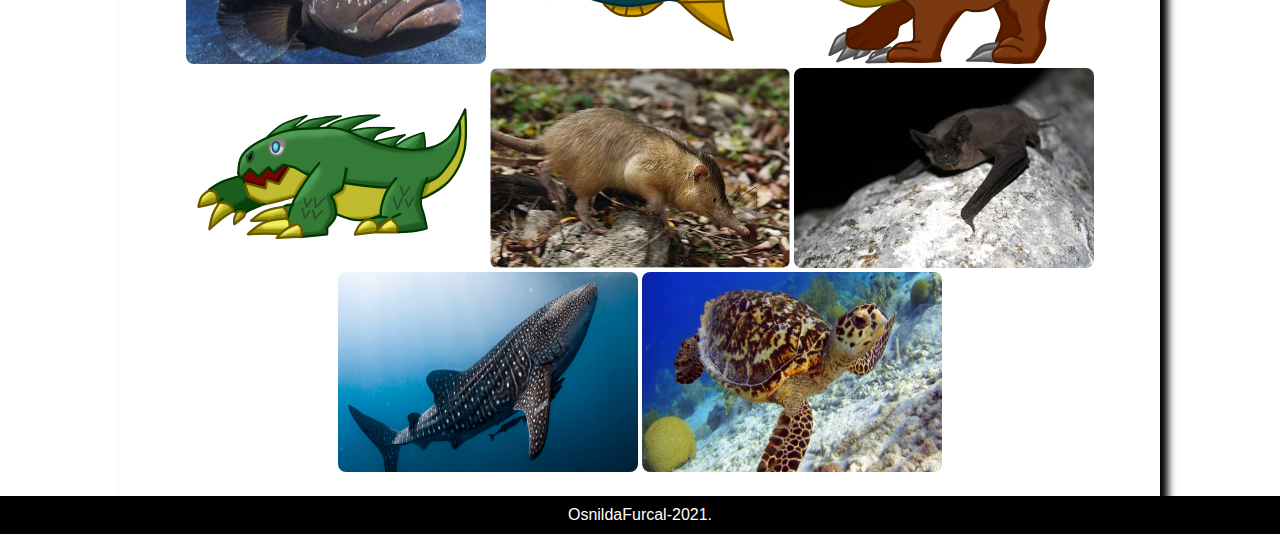
<file: pagina otra vez/Galeria de imagenes.html>
<html>
    <head>
        <link rel="icon" type="image/ico" href="IMG/front.icon.ico"/>
        <link rel="stylesheet" type="text/css" href="estilo/principal.css"/>
        <meta name="author" content="OsnildaFurcal - 2021">
        <script>javascript.JS</script>
        <meta name="viewport" content="with=device, user-scalable=no,
        initial-scale=1.0, maximun scale=1.0, minimun-scale=1.0">
        <title>Animard</title>
    </head>
    
<header>
    <img src="IMG/LOGO%20PARA%20MI%20PAGINA%20WEB%20(1).png" class="logo" alt="logo" height="80px" width="145px">
    <div id="header">
        
    <ul class="nav">
        <li><a href="principal.html">Inicio</a></li>
        <li><a href="#">Animales</a>
    <ul>
        <li><a href="Reptiles.html">Reptiles</a></li>
        <li><a href="Aves.html">Aves</a></li>
        <li><a href="Peces.html">Peces</a></li>
        <li><a href="Mamiferos.html">Mamiferos</a></li>
    </ul>
        </li>
        
        <li><a href="Galeria%20de%20imagenes.html">Galeria</a></li>
        <li><a href="#">Acerca de</a>
    <ul>
        <li><a href="proposito.html">Proposito</a></li>
        <li><a href="autor.html">Autor/a</a></li>
    </ul>
        </li>
    
        
    </ul>
    </div>
    
 </header>
<center>
<body>
    <div class="foreground">

    <h1>Imagenes Pertenecen A Sus Respectivos Dueños.</h1>
    <div class="Imagenes">
    <img src="IMG/iguana%20de%20ricord.jpg" width="300" height="200" alt="Foto de una Iguana De Ricord.">
    <img src="IMG/iguana%20rinoceronte.jpg" width="300" height="200" alt="Foto de una Iguana Rinoceronte.">
    <img src="IMG/anolis.jpg" width="300" height="200" alt="Un Lagarto Anolis en un arbol.">
    <img src="IMG/atun%20rojo.jpg" width="300" height="200" alt="Un Atun Rojo en el mar.">
    <img src="IMG/avess.png" width="300" height="200" alt="Un dibujo de una ave hecha por mi.">
    <img src="IMG/background%20principal.png" width="300" height="200" alt="Dibujo del fondo hecho por mi.">
    <img src="IMG/cigua%20palmera.jpg" width="300" height="200" alt="Cigua Palmera en una rama.">
    <img src="IMG/ciguita%20comun.jpg" width="300" height="200" alt="Cigua Comun en una rama.">
    <img src="IMG/cuyaya.png" width="300" height="200" alt="Una Cuyaya.">
    <img src="IMG/garza%20blanca.jpg" width="300" height="200" alt="Una Garza Blanca volando.">
    <img src="IMG/gorrion-posado-sobre-cuerda-marco-shoot_466739-4020.jpg" width="300" height="200" alt="Un Gorrion en una cuerda.">
    <img src="IMG/jicotea.JPG" width="300" height="200" alt="Foto de una Tortuga jicotea.">
    <img src="IMG/jutia.jpg" width="300" height="200" alt="Foto de una Jutia en un arbol.">
    <img src="IMG/la%20mascota%20del%20sitio%20xd.png" width="300" height="200" alt="Dibujo de un personaje hecho por mi.">
    <img src="IMG/manati.jpg" width="300" height="200" alt="Un manati en el agua.">
    <img src="IMG/mangosta%20o%20huron.png" width="300" height="200" alt="Foto de un Huron.">
    <img src="IMG/Morena.jpg" width="300" height="200" alt="La Anguila Morena en su habitad.">
    <img src="IMG/pez%20loro.jpg" width="300" height="200" alt="Pez Loro en el mar.">
    <img src="IMG/Pez%20mero.jpg" width="300" height="200" alt="pez mero en el mar.">
    <img src="IMG/pezz.png" width="300" height="200" alt="Dibujo Mio De Un Pez.">
    <img src="IMG/mimifero.png" width="300" height="200" alt="Dibujo mio de un mamifero.">
    <img src="IMG/reptil%20de%20ejemplo.png" width="300" height="200" alt="Dibujo mio de un reptil.">
    <img src="IMG/solenodon-paradoxus.jpg" width="300" height="200" alt="Un solenodon caminando.">
    <img src="IMG/Tadarida%20brasiliensis.jpg" width="300" height="200" alt="Un murcielago en una roca.">
    <img src="IMG/tiburon%20ballena.png" width="300" height="200" alt="Imagen de un tiburon ballena.">
    <img src="IMG/Tortuga%20Carey.jpeg" width="300" height="200" alt="Tortuga carey en el oceano.">
    </div>
    </div>
    <footer>OsnildaFurcal-2021.</footer>
</body>
</center>
</html>
</file>
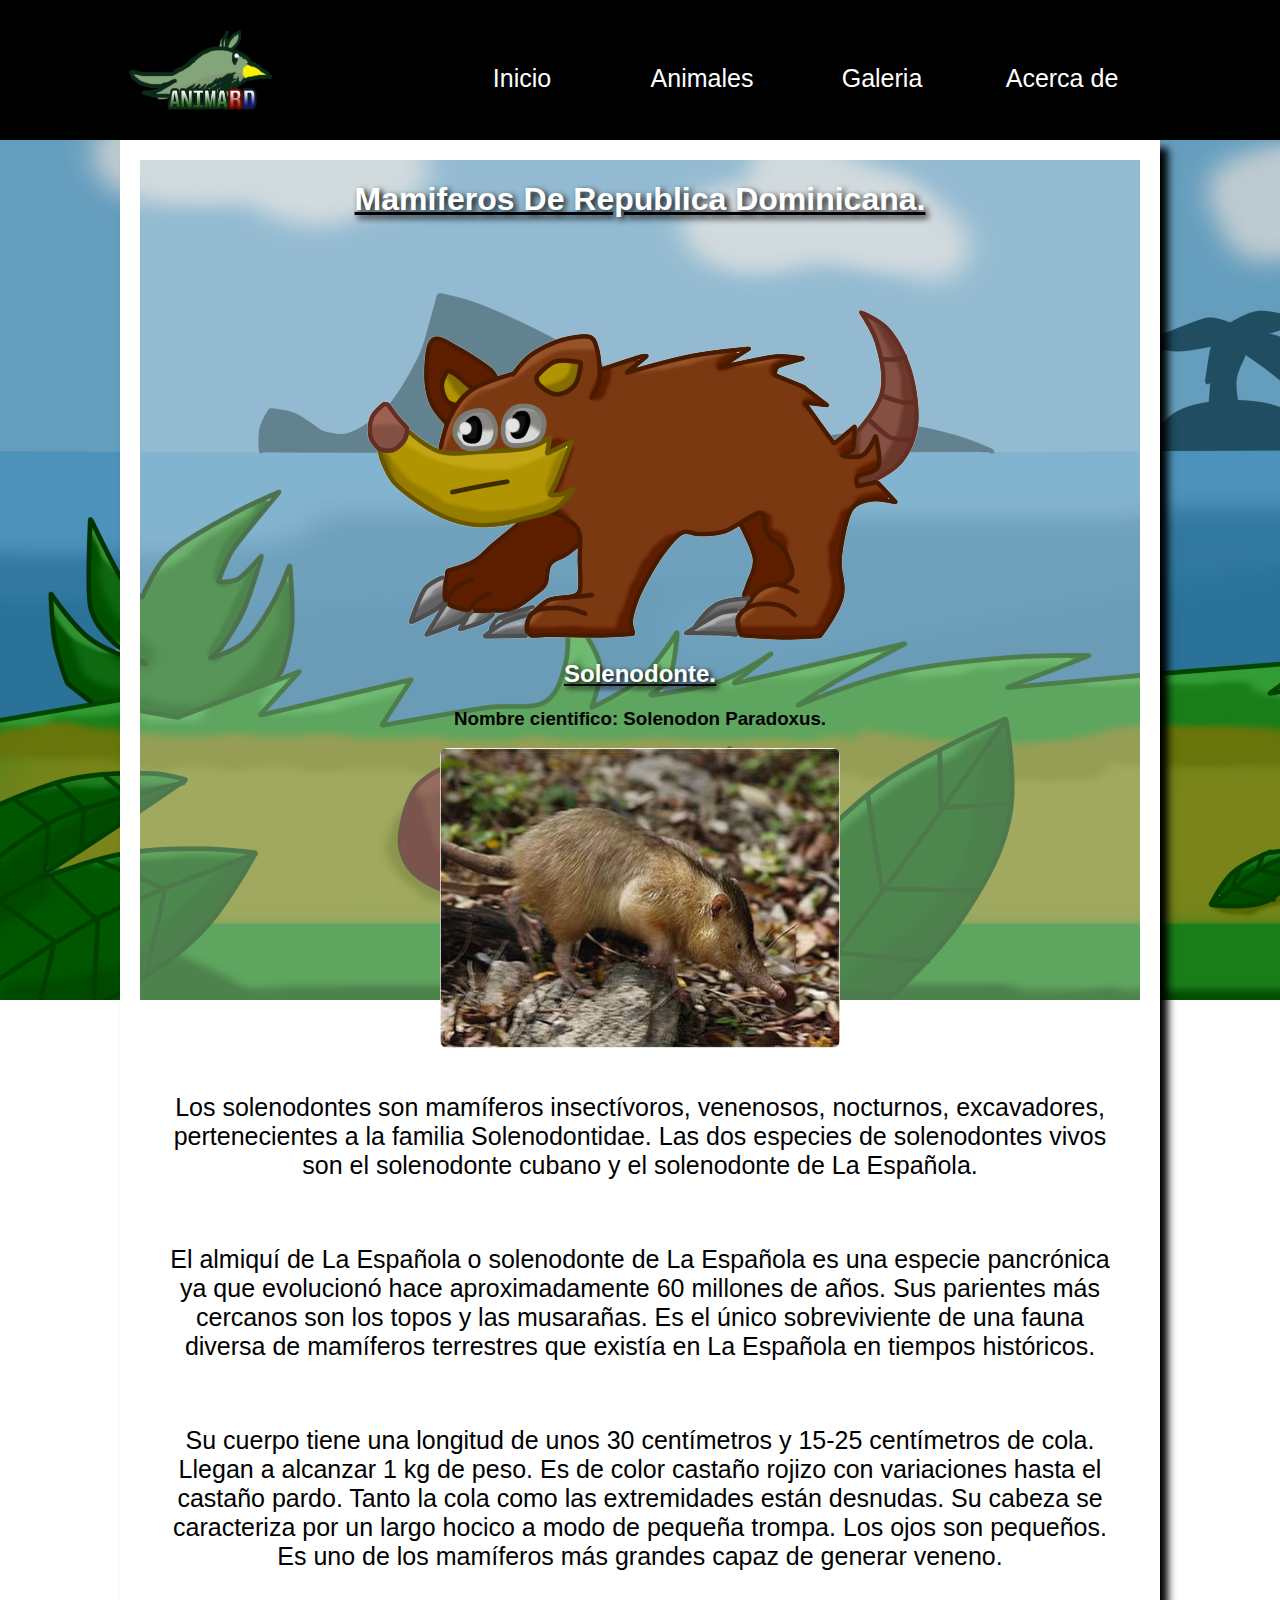
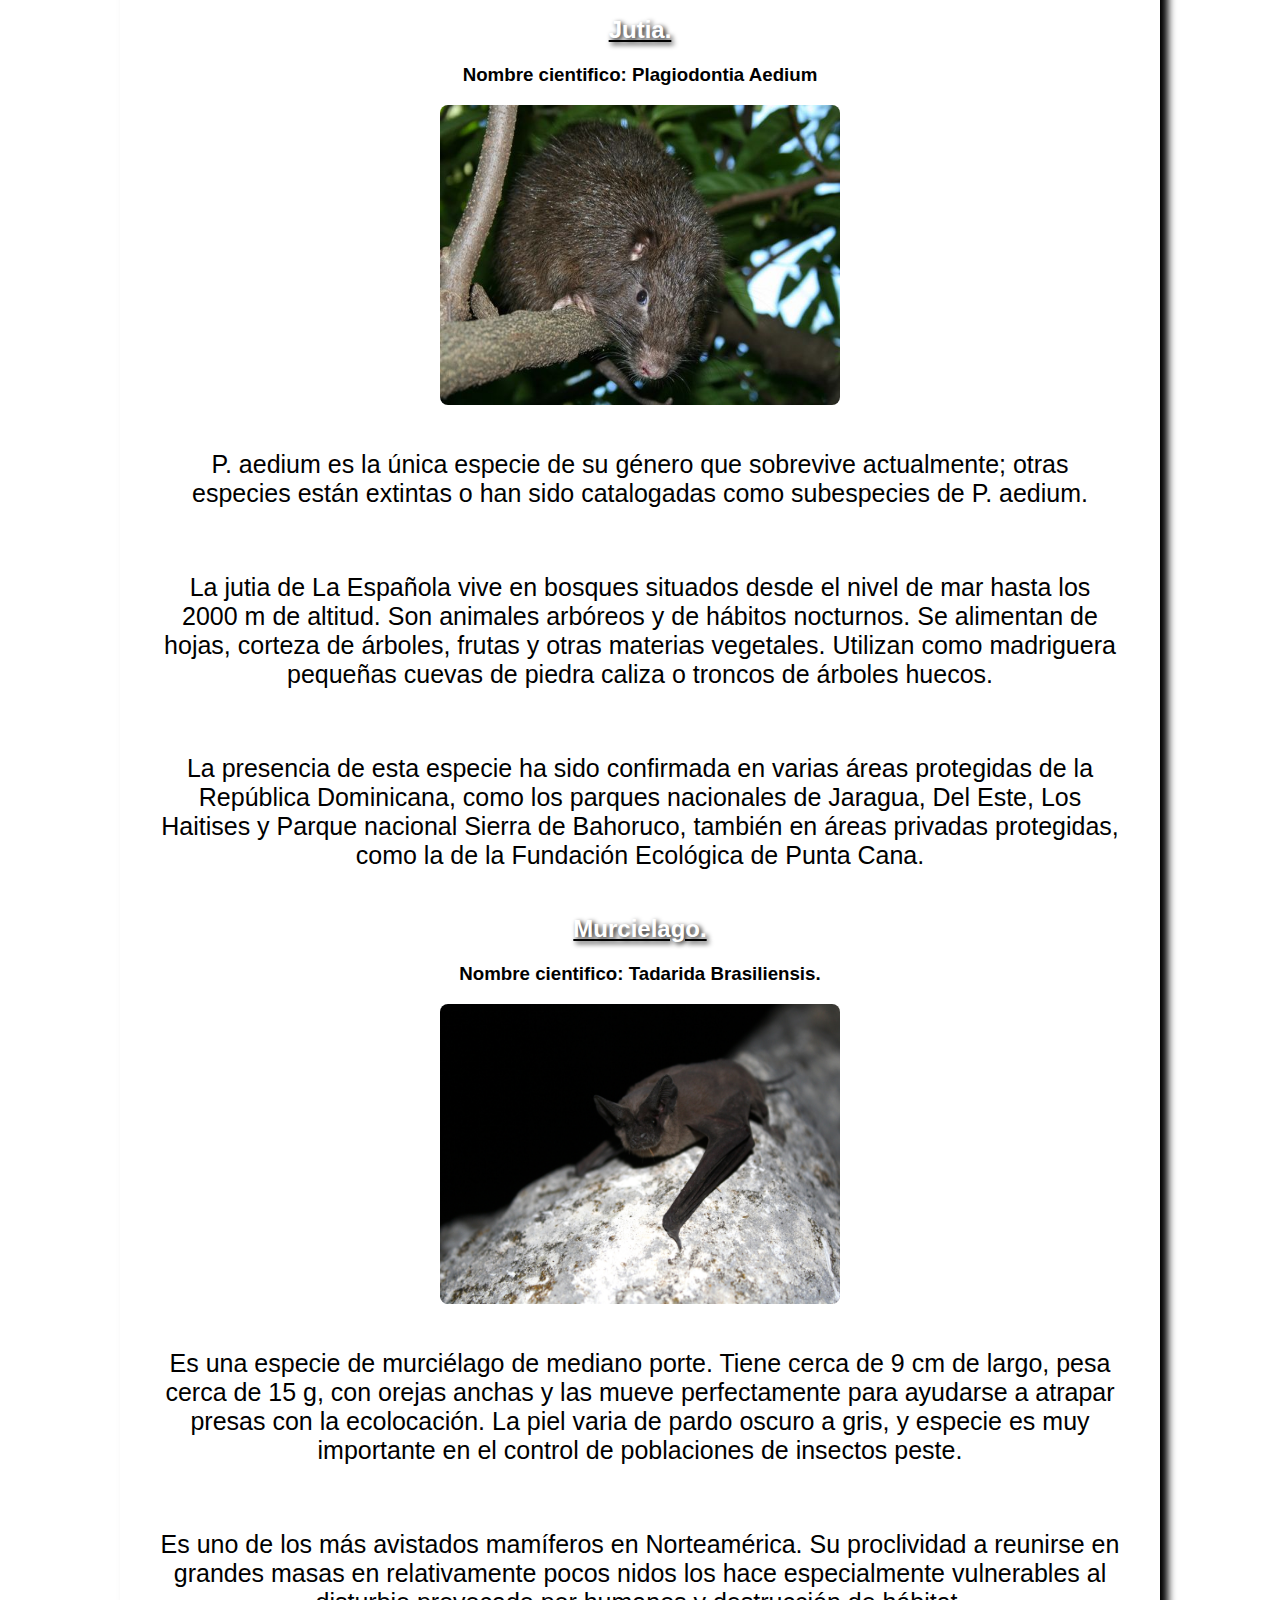
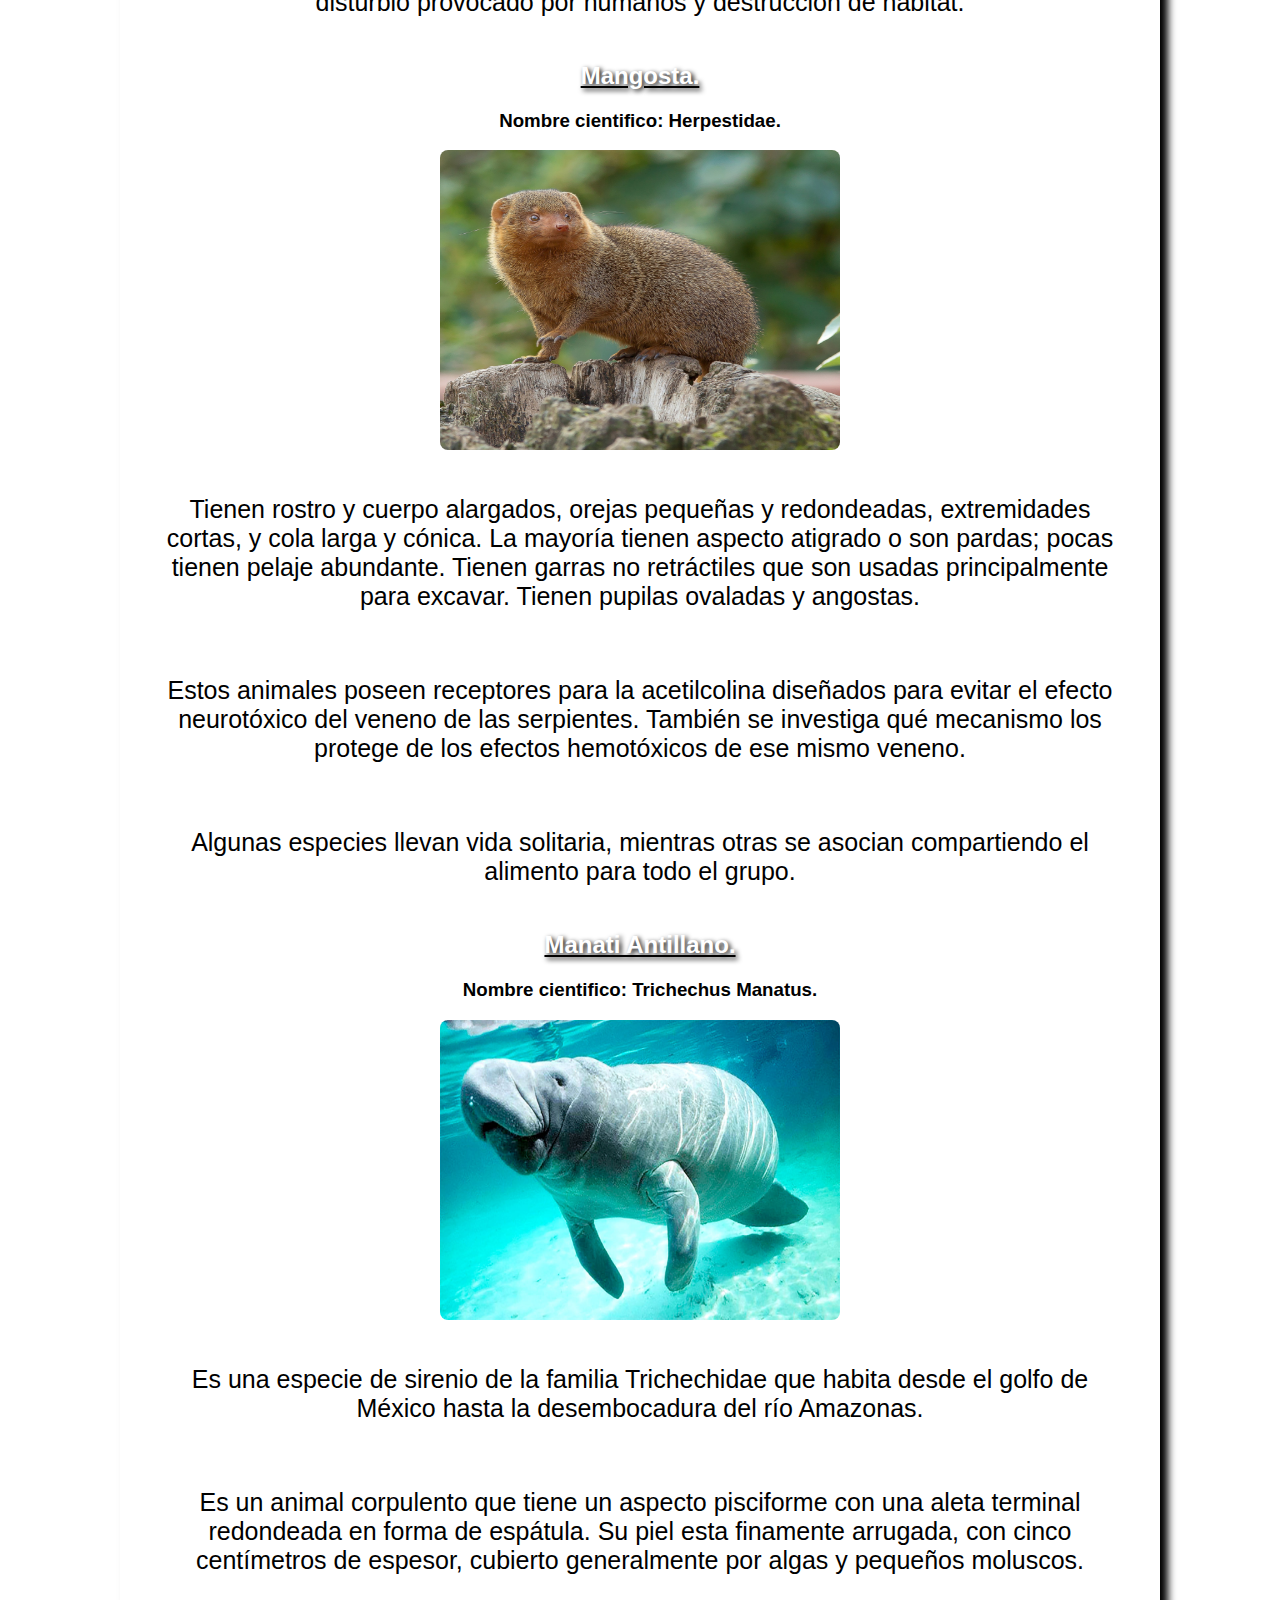
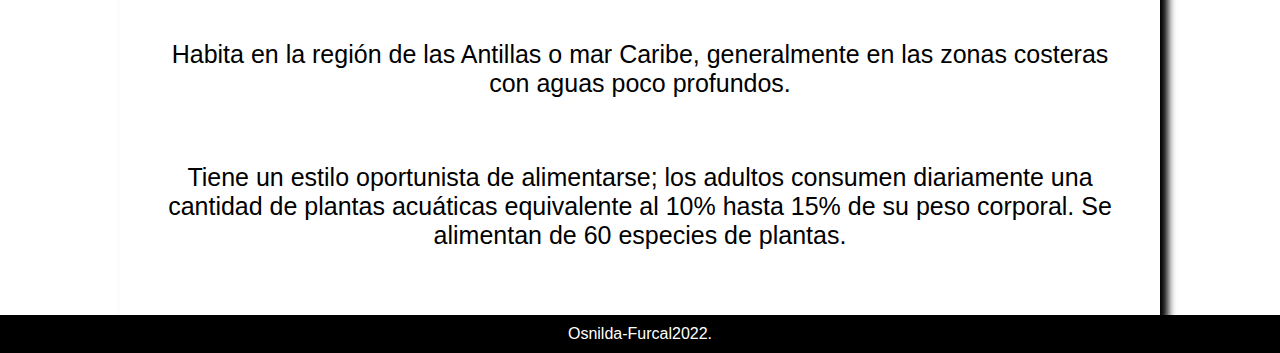
<file: pagina otra vez/Mamiferos.html>
<html>
    <head>
        <link rel="icon" type="image/ico" href="IMG/front.icon.ico"/>
        <link rel="stylesheet" type="text/css" href="estilo/principal.css"/>
        <meta name="author" content="OsnildaFurcal - 2021">
        <script>javascript.JS</script>
        <meta name="viewport" content="with=device, user-scalable=no,
        initial-scale=1.0, maximun scale=1.0, minimun-scale=1.0">
        <title>Animard</title>
    </head>
    
<header>
    <img src="IMG/LOGO%20PARA%20MI%20PAGINA%20WEB%20(1).png" class="logo" alt="logo" height="80px" width="145px">
    <div id="header">
        
    <ul class="nav">
        <li><a href="principal.html">Inicio</a></li>
        <li><a href="#">Animales</a>
    <ul>
        <li><a href="Reptiles.html">Reptiles</a></li>
        <li><a href="Aves.html">Aves</a></li>
        <li><a href="Peces.html">Peces</a></li>
        <li><a href="Mamiferos.html">Mamiferos</a></li>
    </ul>
        </li>
        
        <li><a href="Galeria%20de%20imagenes.html">Galeria</a></li>
        <li><a href="#">Acerca de</a>
    <ul>
        <li><a href="proposito.html">Proposito</a></li>
        <li><a href="autor.html">Autor/a</a></li>
    </ul>
        </li>
    
        
    </ul>
    </div>
    
 </header>
<center>
<body>
<div class="foreground">
 <h1>Mamiferos De Republica Dominicana.</h1>    
    <div class="IMG">
    <img src="IMG/mimifero.png">
    </div>
    <h2>Solenodonte.</h2>
     <h3>Nombre cientifico: Solenodon Paradoxus.</h3>
    <img src="IMG/solenodon-paradoxus.jpg" width="400" height="300">
    <p>Los solenodontes son mamíferos insectívoros, venenosos, nocturnos, excavadores, pertenecientes a la familia Solenodontidae. Las dos especies de solenodontes vivos son el solenodonte cubano y el solenodonte de La Española.</p>
    
    <p>El almiquí de La Española o solenodonte de La Española es una especie pancrónica ya que evolucionó hace aproximadamente 60 millones de años. Sus parientes más cercanos son los topos y las musarañas. Es el único sobreviviente de una fauna diversa de mamíferos terrestres que existía en La Española en tiempos históricos.</p>
    
    <p>Su cuerpo tiene una longitud de unos 30 centímetros y 15-25 centímetros de cola. Llegan a alcanzar 1 kg de peso. Es de color castaño rojizo con variaciones hasta el castaño pardo. Tanto la cola como las extremidades están desnudas. Su cabeza se caracteriza por un largo hocico a modo de pequeña trompa. Los ojos son pequeños. Es uno de los mamíferos más grandes capaz de generar veneno.</p>
    
    <h2>Jutia.</h2>
     <h3>Nombre cientifico: Plagiodontia Aedium</h3>
    <img src="IMG/jutia.jpg" width="400" height="300">
    <p>P. aedium es la única especie de su género que sobrevive actualmente; otras especies están extintas o han sido catalogadas como subespecies de P. aedium.</p>
    
    <p>La jutia de La Española vive en bosques situados desde el nivel de mar hasta los 2000 m de altitud. Son animales arbóreos y de hábitos nocturnos. Se alimentan de hojas, corteza de árboles, frutas y otras materias vegetales. Utilizan como madriguera pequeñas cuevas de piedra caliza o troncos de árboles huecos.</p>
    
    <p>La presencia de esta especie ha sido confirmada en varias áreas protegidas de la República Dominicana, como los parques nacionales de Jaragua, Del Este, Los Haitises y Parque nacional Sierra de Bahoruco, también en áreas privadas protegidas, como la de la Fundación Ecológica de Punta Cana.</p>
    
    <h2>Murcielago.</h2>
     <h3>Nombre cientifico: Tadarida Brasiliensis.</h3>
    <img src="IMG/Tadarida%20brasiliensis.jpg" width="400" height="300">
    <p>Es una especie de murciélago de mediano porte. Tiene cerca de 9 cm de largo, pesa cerca de 15 g, con orejas anchas y las mueve perfectamente para ayudarse a atrapar presas con la ecolocación. La piel varia de pardo oscuro a gris, y especie es muy importante en el control de poblaciones de insectos peste. </p>
    
    <p>Es uno de los más avistados mamíferos en Norteamérica. Su proclividad a reunirse en grandes masas en relativamente pocos nidos los hace especialmente vulnerables al disturbio provocado por humanos y destrucción de hábitat.</p>
    
    <h2>Mangosta.</h2>
     <h3>Nombre cientifico: Herpestidae.</h3>
    <img src="IMG/mangosta%20o%20huron.png" width="400" height="300">
    <p>Tienen rostro y cuerpo alargados, orejas pequeñas y redondeadas, extremidades cortas, y cola larga y cónica. La mayoría tienen aspecto atigrado o son pardas; pocas tienen pelaje abundante. Tienen garras no retráctiles que son usadas principalmente para excavar. Tienen pupilas ovaladas y angostas.</p>
    
    <p>Estos animales poseen receptores para la acetilcolina diseñados para evitar el efecto neurotóxico del veneno de las serpientes. También se investiga qué mecanismo los protege de los efectos hemotóxicos de ese mismo veneno.</p>
    
    <p>Algunas especies llevan vida solitaria, mientras otras se asocian compartiendo el alimento para todo el grupo.</p>
    
    <h2>Manati Antillano.</h2>
     <h3>Nombre cientifico: Trichechus Manatus.</h3>
    <img src="IMG/manati.jpg" width="400" height="300">
    <p>Es una especie de sirenio de la familia Trichechidae que habita desde el golfo de México hasta la desembocadura del río Amazonas.</p>
    
    <p>Es un animal corpulento que tiene un aspecto pisciforme con una aleta terminal redondeada en forma de espátula. Su piel esta finamente arrugada, con cinco centímetros de espesor, cubierto generalmente por algas y pequeños moluscos.</p>
    
    <p>Habita en la región de las Antillas o mar Caribe, generalmente en las zonas costeras con aguas poco profundos.</p>
    
    <p>Tiene un estilo oportunista de alimentarse; los adultos consumen diariamente una cantidad de plantas acuáticas equivalente al 10% hasta 15% de su peso corporal. Se alimentan de 60 especies de plantas.</p>
    </div>
     <footer>Osnilda-Furcal2022.</footer>
    
 </body>
    </center>
    </html>
</file>
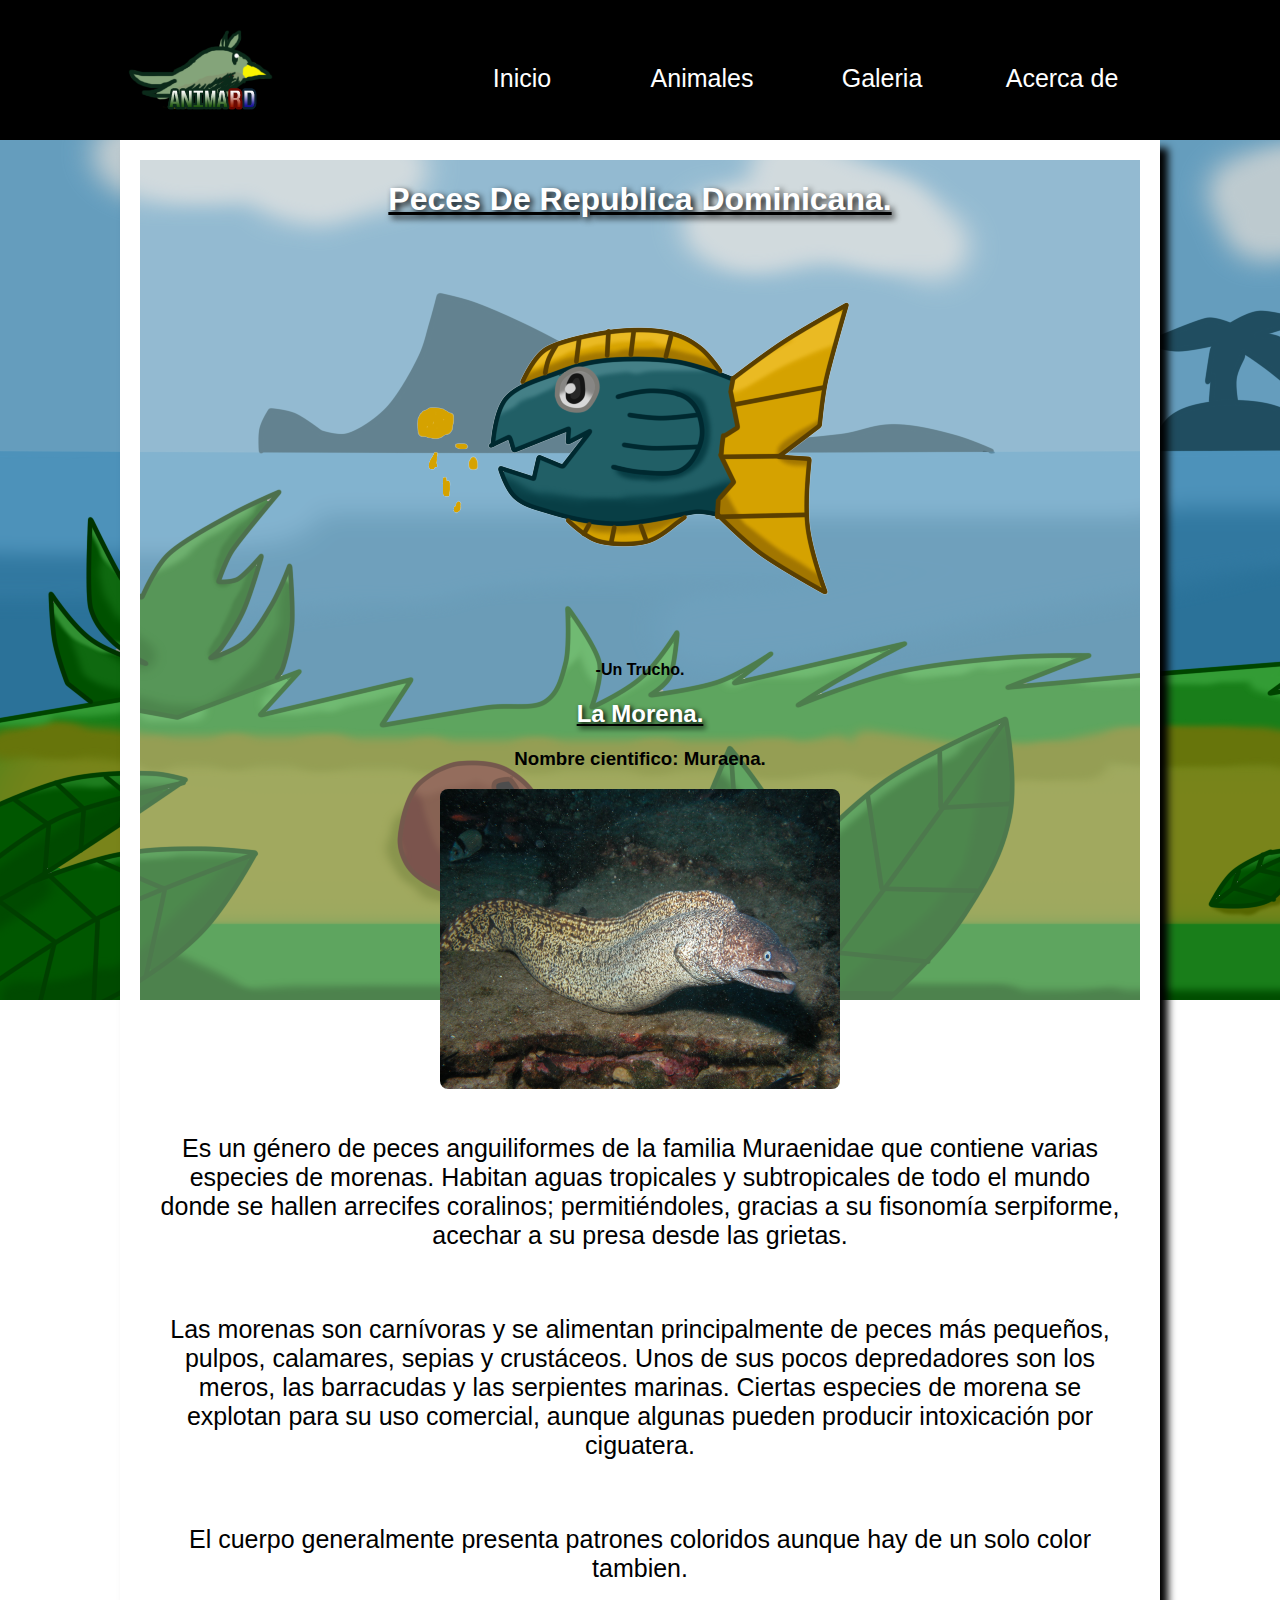
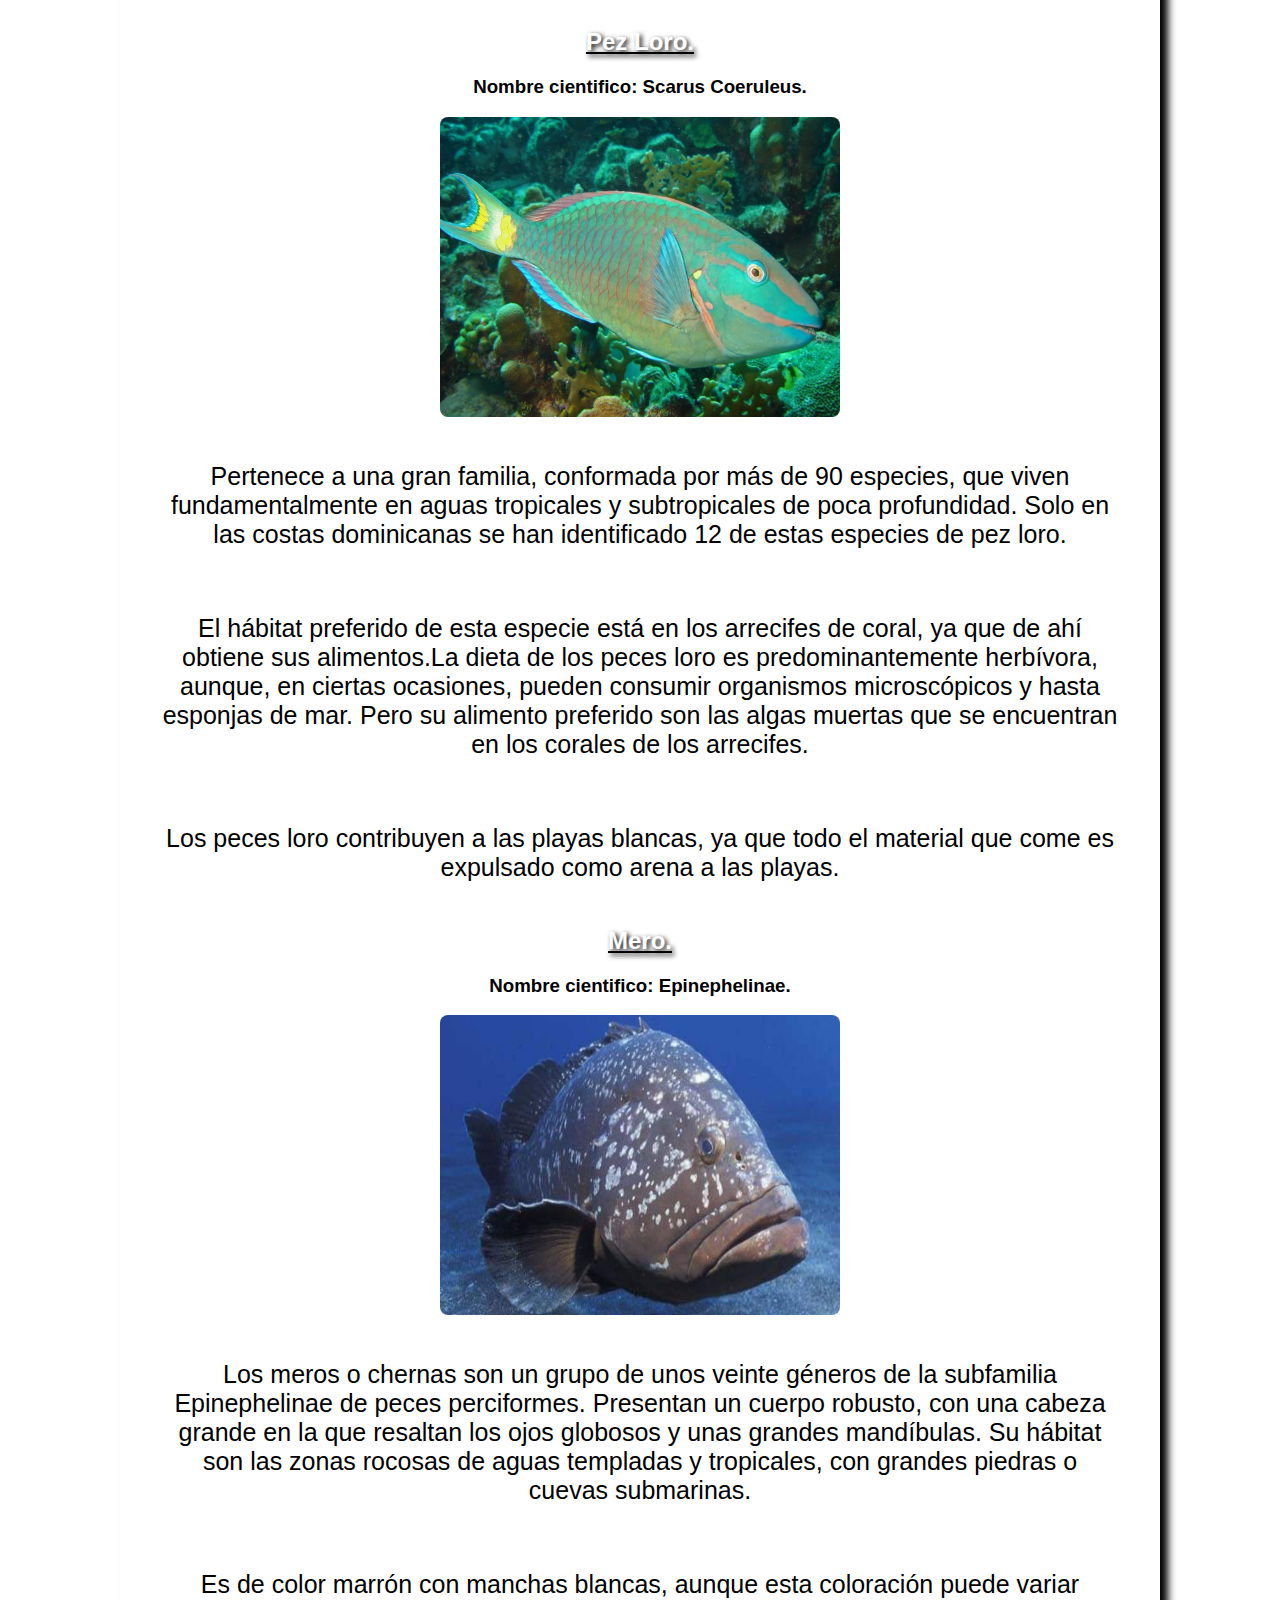
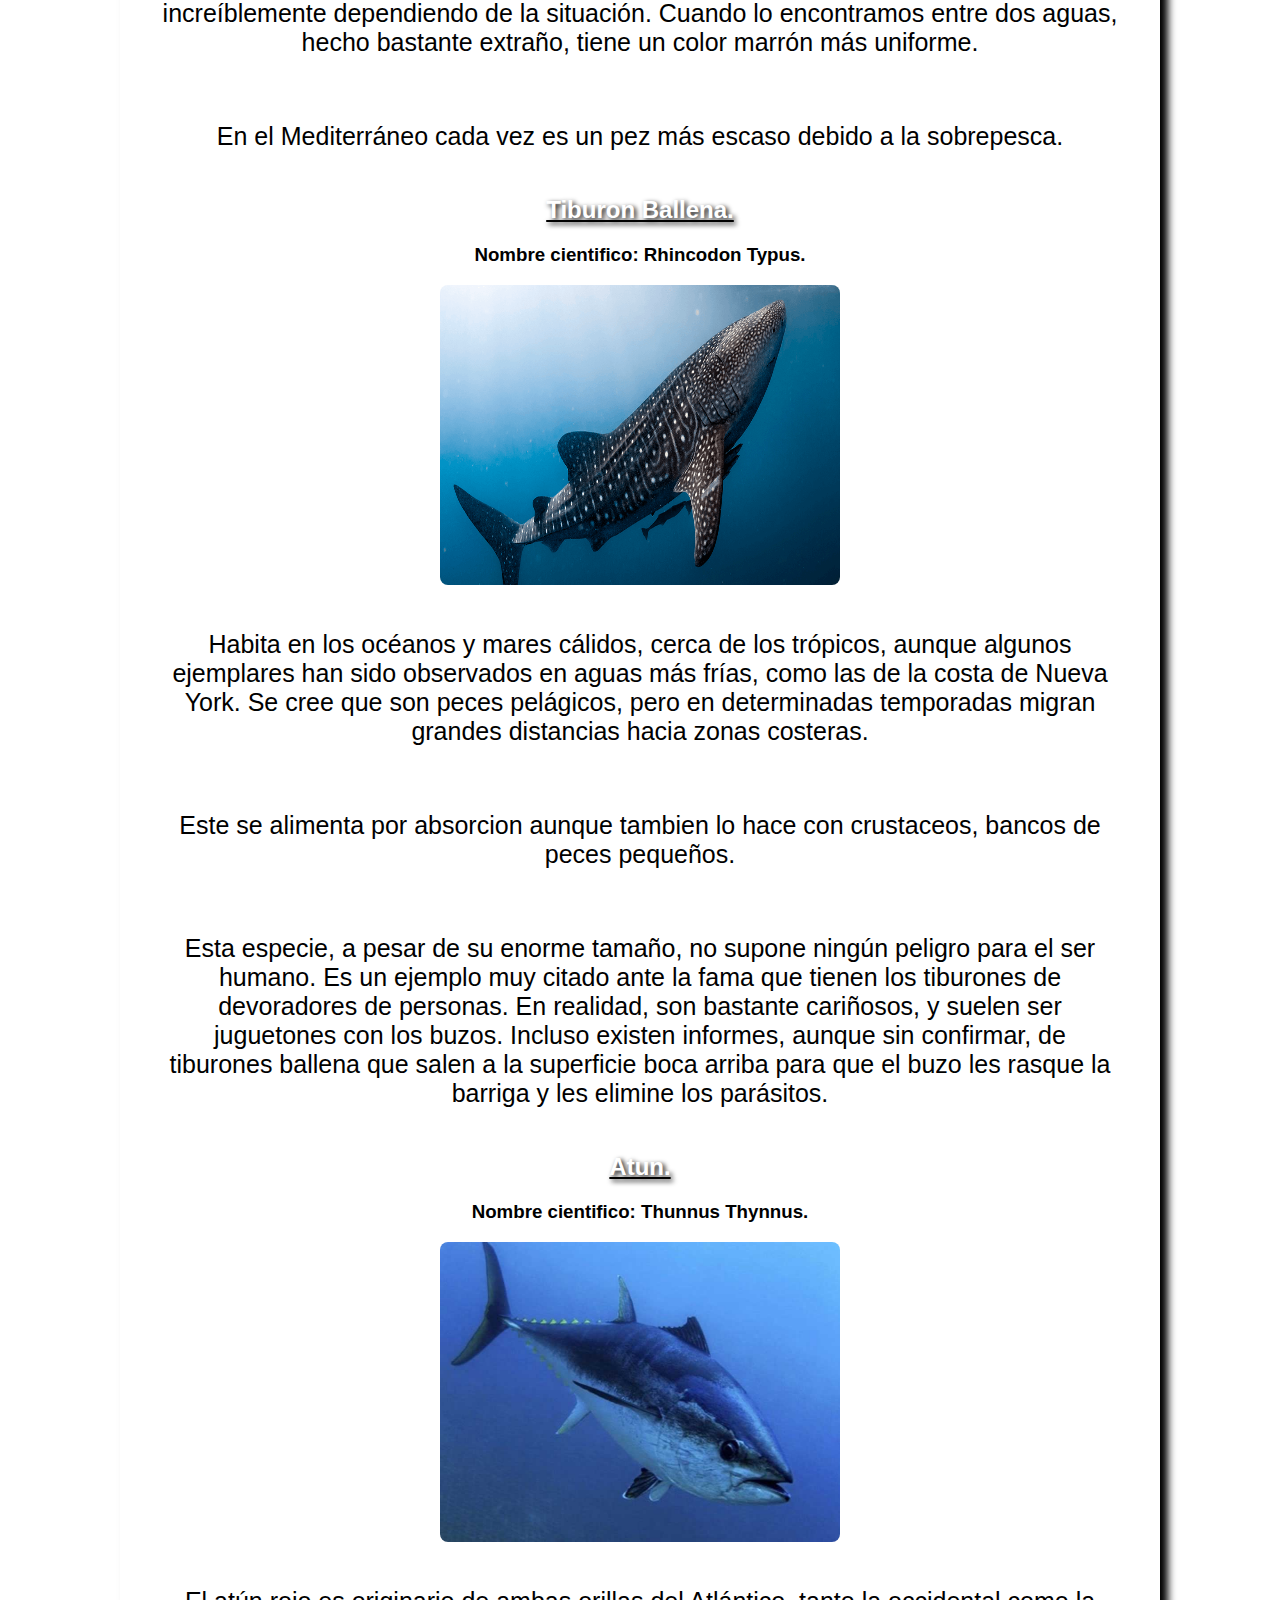
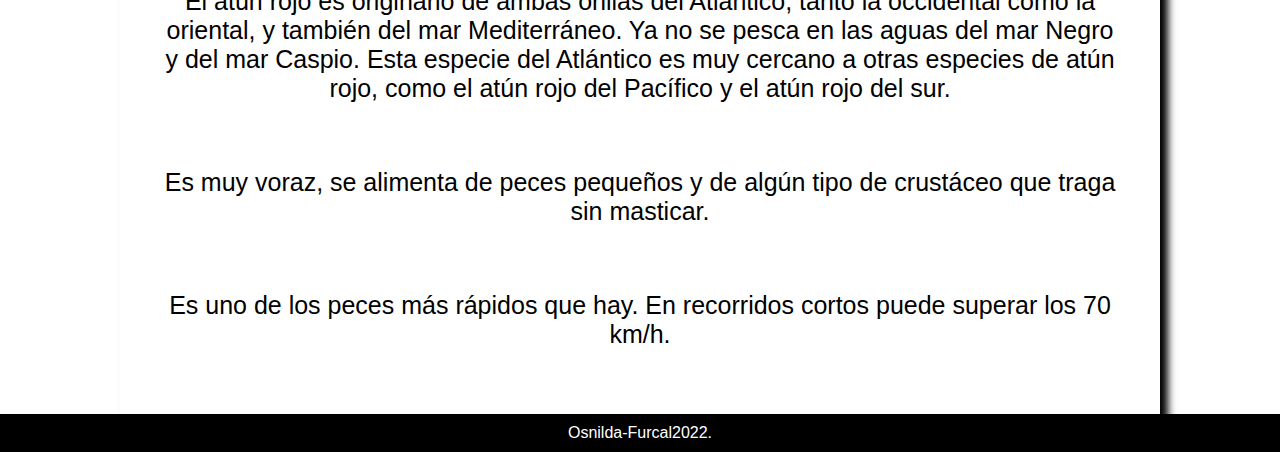
<file: pagina otra vez/Peces.html>
<html>
    <head>
        <link rel="icon" type="image/ico" href="IMG/front.icon.ico"/>
        <link rel="stylesheet" type="text/css" href="estilo/principal.css"/>
        <meta name="author" content="OsnildaFurcal - 2021">
        <script>javascript.JS</script>
        <meta name="viewport" content="with=device, user-scalable=no,
        initial-scale=1.0, maximun scale=1.0, minimun-scale=1.0">
        <title>Animard</title>
    </head>
    
<header>
    <img src="IMG/LOGO%20PARA%20MI%20PAGINA%20WEB%20(1).png" class="logo" alt="logo" height="80px" width="145px">
    <div id="header">
        
    <ul class="nav">
        <li><a href="principal.html">Inicio</a></li>
        <li><a href="#">Animales</a>
    <ul>
        <li><a href="Reptiles.html">Reptiles</a></li>
        <li><a href="Aves.html">Aves</a></li>
        <li><a href="Peces.html">Peces</a></li>
        <li><a href="Mamiferos.html">Mamiferos</a></li>
    </ul>
        </li>
        
        <li><a href="Galeria%20de%20imagenes.html">Galeria</a></li>
        <li><a href="#">Acerca de</a>
    <ul>
        <li><a href="proposito.html">Proposito</a></li>
        <li><a href="autor.html">Autor/a</a></li>
    </ul>
        </li>
    
        
    </ul>
    </div>
    
 </header>
<center>
<body>
<div class="foreground">
 <h1>Peces De Republica Dominicana.</h1>
    <div class="IMG">
    <img src="IMG/pezz.png">
    </div>
<h4>-Un Trucho.</h4>
    
    <h2>La Morena.</h2>
    <h3>Nombre cientifico: Muraena.</h3>
    <img src="IMG/Morena.jpg" width="400" height="300">
    <p>Es un género de peces anguiliformes de la familia Muraenidae que contiene varias especies de morenas.
    Habitan aguas tropicales y subtropicales de todo el mundo donde se hallen arrecifes coralinos; permitiéndoles, gracias a su fisonomía serpiforme, acechar a su presa desde las grietas.</p>
    
    <p>Las morenas son carnívoras y se alimentan principalmente de peces más pequeños, pulpos, calamares, sepias y crustáceos. Unos de sus pocos depredadores son los meros, las barracudas y las serpientes marinas. Ciertas especies de morena se explotan para su uso comercial, aunque algunas pueden producir intoxicación por ciguatera.</p>
    
    <p>El cuerpo generalmente presenta patrones coloridos aunque hay de un solo color tambien.</p>
    
    <h2>Pez Loro.</h2>
     <h3>Nombre cientifico: Scarus Coeruleus.</h3>
    <img src="IMG/pez%20loro.jpg" width="400" height="300">
    <p>Pertenece a una gran familia, conformada por más de 90 especies, que viven fundamentalmente en aguas tropicales y subtropicales de poca profundidad. Solo en las costas dominicanas se han identificado 12 de estas especies de pez loro.</p>
    
    <p>El hábitat preferido de esta especie está en los arrecifes de coral, ya que de ahí obtiene sus alimentos.La dieta de los peces loro es predominantemente herbívora, aunque, en ciertas ocasiones, pueden consumir organismos microscópicos y hasta esponjas de mar. Pero su alimento preferido son las algas muertas que se encuentran en los corales de los arrecifes.</p>
    
    <p>Los peces loro contribuyen a las playas blancas, ya que todo el material que come es expulsado como arena a las playas.</p>
    
    <h2>Mero.</h2>
     <h3>Nombre cientifico: Epinephelinae.</h3>
    <img src="IMG/Pez%20mero.jpg" width="400" height="300">
    
    <p>Los meros o chernas son un grupo de unos veinte géneros de la subfamilia Epinephelinae de peces perciformes. Presentan un cuerpo robusto, con una cabeza grande en la que resaltan los ojos globosos y unas grandes mandíbulas. Su hábitat son las zonas rocosas de aguas templadas y tropicales, con grandes piedras o cuevas submarinas.</p>
    
    <p>Es de color marrón con manchas blancas, aunque esta coloración puede variar increíblemente dependiendo de la situación. Cuando lo encontramos entre dos aguas, hecho bastante extraño, tiene un color marrón más uniforme.</p>
    
    <p>En el Mediterráneo cada vez es un pez más escaso debido a la sobrepesca.</p>
    
    <h2>Tiburon Ballena.</h2>
     <h3>Nombre cientifico: Rhincodon Typus.</h3>
    <img src="IMG/tiburon%20ballena.png" width="400" height="300">
    <p>Habita en los océanos y mares cálidos, cerca de los trópicos, aunque algunos ejemplares han sido observados en aguas más frías, como las de la costa de Nueva York. Se cree que son peces pelágicos, pero en determinadas temporadas migran grandes distancias hacia zonas costeras.</p>
    
    <p>Este se alimenta por absorcion aunque tambien lo hace con crustaceos, bancos de peces pequeños.</p>
    
    <p>Esta especie, a pesar de su enorme tamaño, no supone ningún peligro para el ser humano. Es un ejemplo muy citado ante la fama que tienen los tiburones de devoradores de personas. En realidad, son bastante cariñosos, y suelen ser juguetones con los buzos. Incluso existen informes, aunque sin confirmar, de tiburones ballena que salen a la superficie boca arriba para que el buzo les rasque la barriga y les elimine los parásitos.</p>
    
    <h2>Atun.</h2>
     <h3>Nombre cientifico: Thunnus Thynnus.</h3>
    <img src="IMG/atun%20rojo.jpg" width="400" height="300">
    <p>El atún rojo es originario de ambas orillas del Atlántico, tanto la occidental como la oriental, y también del mar Mediterráneo. Ya no se pesca en las aguas del mar Negro y del mar Caspio. Esta especie del Atlántico es muy cercano a otras especies de atún rojo, como el atún rojo del Pacífico y el atún rojo del sur.</p>
    
    <p>Es muy voraz, se alimenta de peces pequeños y de algún tipo de crustáceo que traga sin masticar.</p>
    
    <p>Es uno de los peces más rápidos que hay. En recorridos cortos puede superar los 70 km/h.</p>
    </div>
    <footer>Osnilda-Furcal2022.</footer>
    
 </body>
    </center>
    </html>
</file>
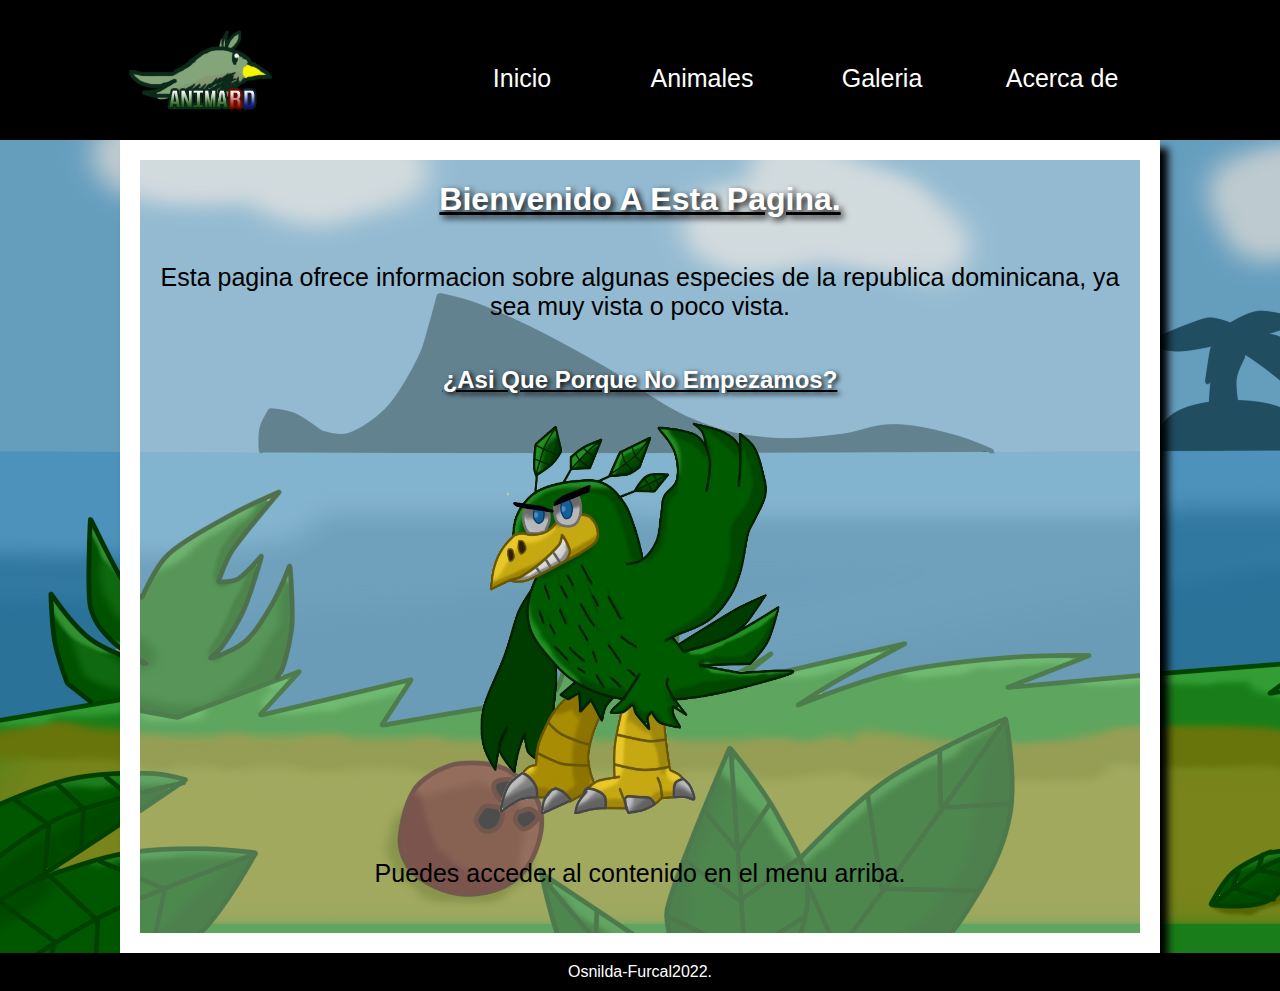
<file: pagina otra vez/principal.html>
<html>
    <head>
        <link rel="icon" type="image/ico" href="IMG/front.icon.ico"/>
        <link rel="stylesheet" type="text/css" href="estilo/principal.css"/>
        <meta name="author" content="OsnildaFurcal - 2021">
        <script>javascript.JS</script>
        <meta name="viewport" content="with=device, user-scalable=no,
        initial-scale=1.0, maximun scale=1.0, minimun-scale=1.0">
        <title>Animard</title>
    </head>
    
<header>
    <img src="IMG/LOGO%20PARA%20MI%20PAGINA%20WEB%20(1).png" class="logo" alt="logo" height="80px" width="145px">
    <div id="header">
        
    <ul class="nav">
        <li><a href="principal.html">Inicio</a></li>
        <li><a href="#">Animales</a>
    <ul>
        <li><a href="Reptiles.html">Reptiles</a></li>
        <li><a href="Aves.html">Aves</a></li>
        <li><a href="Peces.html">Peces</a></li>
        <li><a href="Mamiferos.html">Mamiferos</a></li>
    </ul>
        </li>
        
        <li><a href="Galeria%20de%20imagenes.html">Galeria</a></li>
        <li><a href="#">Acerca de</a>
    <ul>
        <li><a href="proposito.html">Proposito</a></li>
        <li><a href="autor.html">Autor/a</a></li>
    </ul>
        </li>
    
        
    </ul>
    </div>
    
 </header>
<center>
<body>
    
  <div class="foreground">
<h1>Bienvenido A Esta Pagina.</h1>
    <p>Esta pagina ofrece informacion sobre algunas especies de la republica dominicana,
    ya sea muy vista o poco vista.</p>

    <h2>¿Asi Que Porque No Empezamos?</h2>
    <img src="IMG/la_mascota_del_sitio_xd.png" height="400px" width="480">
    
    <p>Puedes acceder al contenido en el menu arriba.</p>
    </div>
    
    
</body>
<footer>Osnilda-Furcal2022.</footer>
</center>
</html>
</file>
<file: estilo/principal.css>
body {
box-sizing: border-box;
margin: 0;
padding: 0;
background:url(../IMG/background%20principal.png);
background-attachment: fixed;
background-repeat: no-repeat;
background-size: 100% cover;
font-family: sans-serif;
}

header {
display: flex;
justify-content: space-between;
align-items: center;
padding: 30px 10%;
box-sizing: border-box;
background: black;
}

.logo{
    cursor: pointer;
}

ul,ol{
    
    list-style: none;
}

.nav li a{
background-color: black;
color: white;
text-decoration: none;
padding: 10px 15px;
display: block;
font-weight: 500;
font-size: 25;
width: 150px;
text-align: center;
transition: all 0.3s ease 0s;
}

.nav > li{
    float: left;
}

.nav li a:hover{
    background-color:white;
    color: blue;
    padding: 5px;
    margin: 0px;
    border-radius: 10px;
}

.nav li ul{
    display: none;
    position: absolute;
    min-width: 100px;
}

.nav li:hover>ul{
    display: block;
}

footer{
    background-color: black;
    color:white;
    padding: 10px 15px;
    
}

p{
    color: black;
    
    font-size: 25px;
    padding: 20px;
    box-sizing: border-box;
}



p, h1, h2{
   
    box-sizing: content-box;
    
}

.foreground{
    background-color: rgba(255,255,255, 0.3);
    border: 20px solid white;
    width: 1000px;
    box-shadow: black 0.5em 0.5em 0.5em;
}

h1{
   text-decoration-line: underline;
    text-decoration-color: black;
    text-shadow: black 0.1em 0.1em 0.2em;
    color: white;
}

h2{
   text-decoration-line: underline;
    text-decoration-color: black;
    text-shadow: black 0.1em 0.1em 0.2em;
    color: white;
}

img{
   
    border-radius: 8px;
    
}

.Redes sociales{
   
    padding: 100px;
    
}

.Redes sociales a{
   
    background-color: aqua;
    
}

ol{
   
    padding: 50px;
    text-decoration-line: none;
}

ol li a{
   background-color: black;
color: white;
text-decoration: none;
padding: 10px 15px;
display: block;
font-weight: 500;
font-size: 25;
width: 150px;
text-align: center;
transition: all 0.3s ease 0s;
}

ol li a:hover{
   
    background-color: darkcyan;
    color: blue;

    border-radius: 30px;
}
</file>
<file: pagina otra vez/estilo/principal.css>
body {
box-sizing: border-box;
margin: 0;
padding: 0;
background:url(../IMG/background%20principal.png);
background-attachment: fixed;
background-repeat: no-repeat;
background-size: 100% cover;
font-family: sans-serif;
}

header {
display: flex;
justify-content: space-between;
align-items: center;
padding: 30px 10%;
box-sizing: border-box;
background: black;
}

.logo{
    cursor: pointer;
}

ul,ol{
    
    list-style: none;
}

.nav li a{
background-color: black;
color: white;
text-decoration: none;
padding: 10px 15px;
display: block;
font-weight: 500;
font-size: 25;
width: 150px;
text-align: center;
transition: all 0.3s ease 0s;
}

.nav > li{
    float: left;
}

.nav li a:hover{
    background-color:white;
    color: blue;
    padding: 5px;
    margin: 0px;
    border-radius: 10px;
}

.nav li ul{
    display: none;
    position: absolute;
    min-width: 100px;
}

.nav li:hover>ul{
    display: block;
}

footer{
    background-color: black;
    color:white;
    padding: 10px 15px;
    
}

p{
    color: black;
    
    font-size: 25px;
    padding: 20px;
    box-sizing: border-box;
}



p, h1, h2{
   
    box-sizing: content-box;
    
}

.foreground{
    background-color: rgba(255,255,255, 0.3);
    border: 20px solid white;
    width: 1000px;
    box-shadow: black 0.5em 0.5em 0.5em;
}

h1{
   text-decoration-line: underline;
    text-decoration-color: black;
    text-shadow: black 0.1em 0.1em 0.2em;
    color: white;
}

h2{
   text-decoration-line: underline;
    text-decoration-color: black;
    text-shadow: black 0.1em 0.1em 0.2em;
    color: white;
}

img{
   
    border-radius: 8px;
    
}

.Redes sociales{
   
    padding: 100px;
    
}

.Redes sociales a{
   
    background-color: aqua;
    
}

ol{
   
    padding: 50px;
    text-decoration-line: none;
}

ol li a{
   background-color: black;
color: white;
text-decoration: none;
padding: 10px 15px;
display: block;
font-weight: 500;
font-size: 25;
width: 150px;
text-align: center;
transition: all 0.3s ease 0s;
}

ol li a:hover{
   
    background-color: darkcyan;
    color: blue;

    border-radius: 30px;
}
</file>
